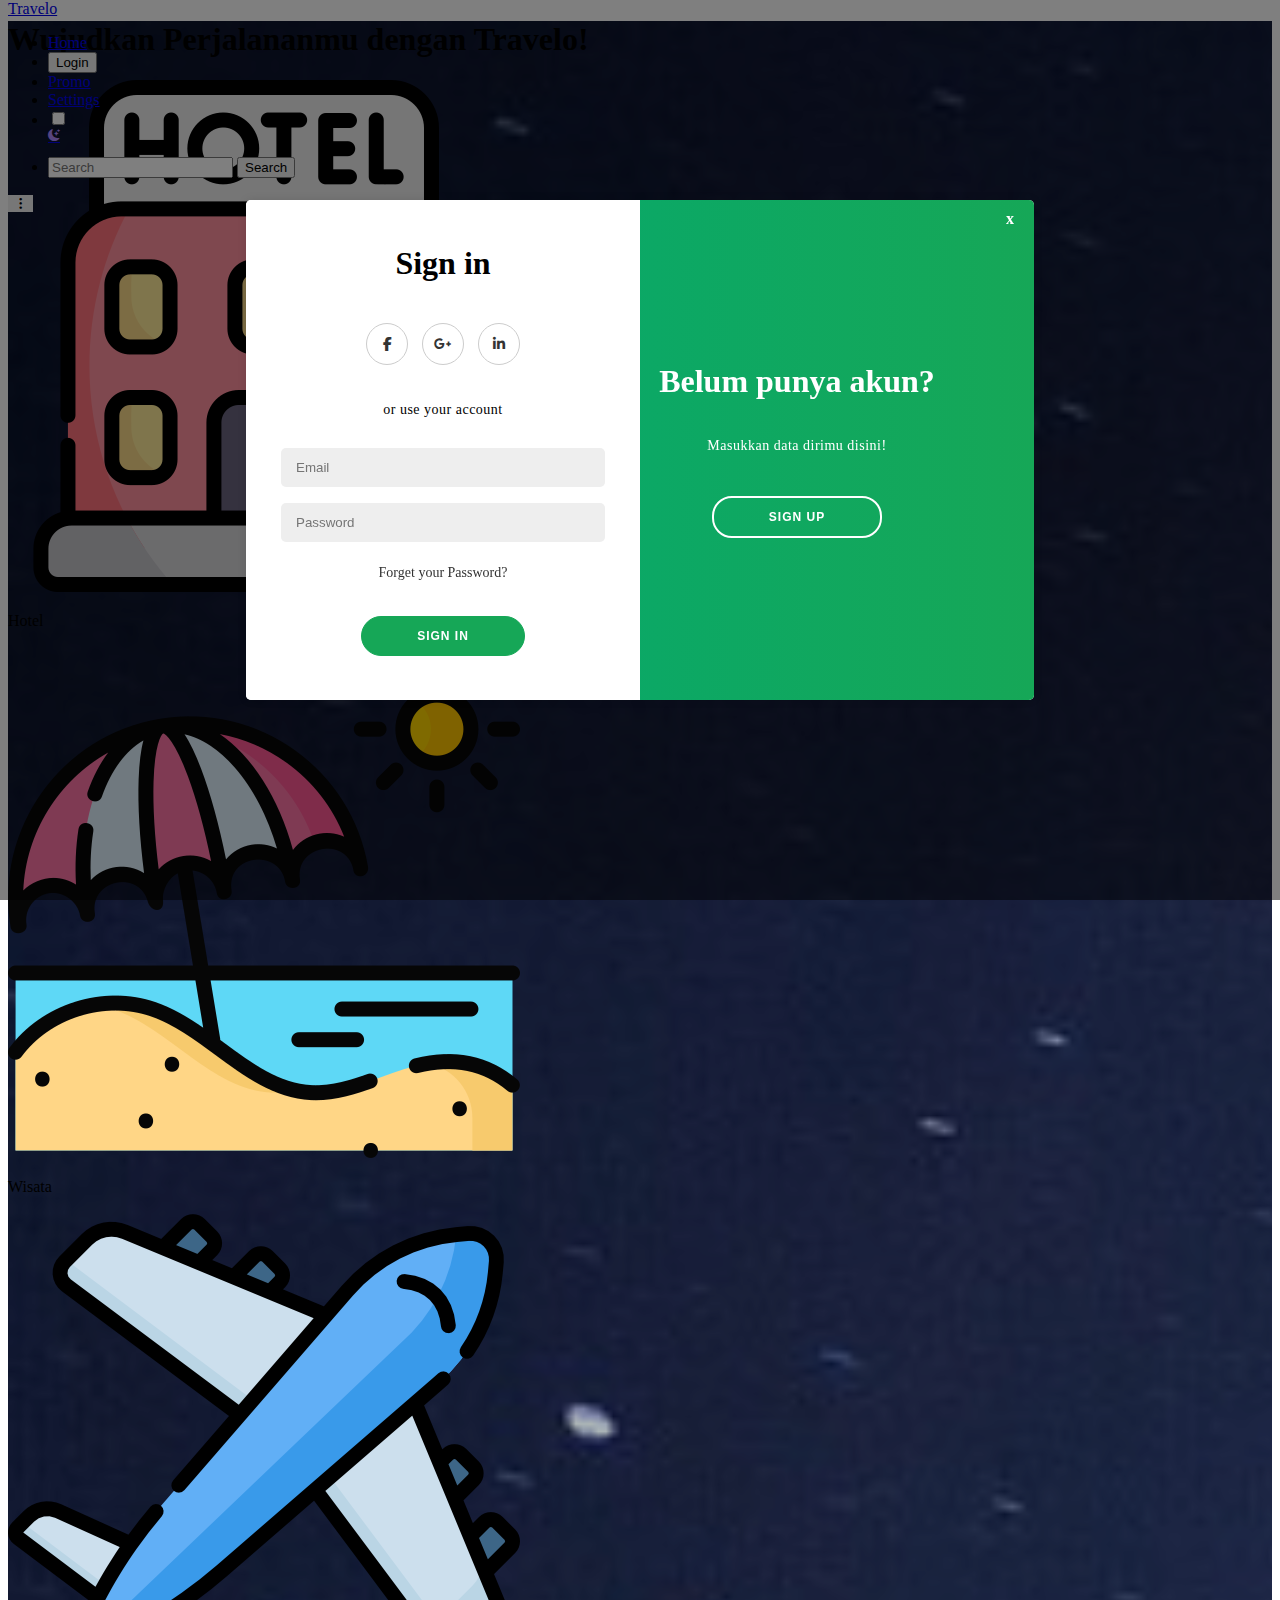
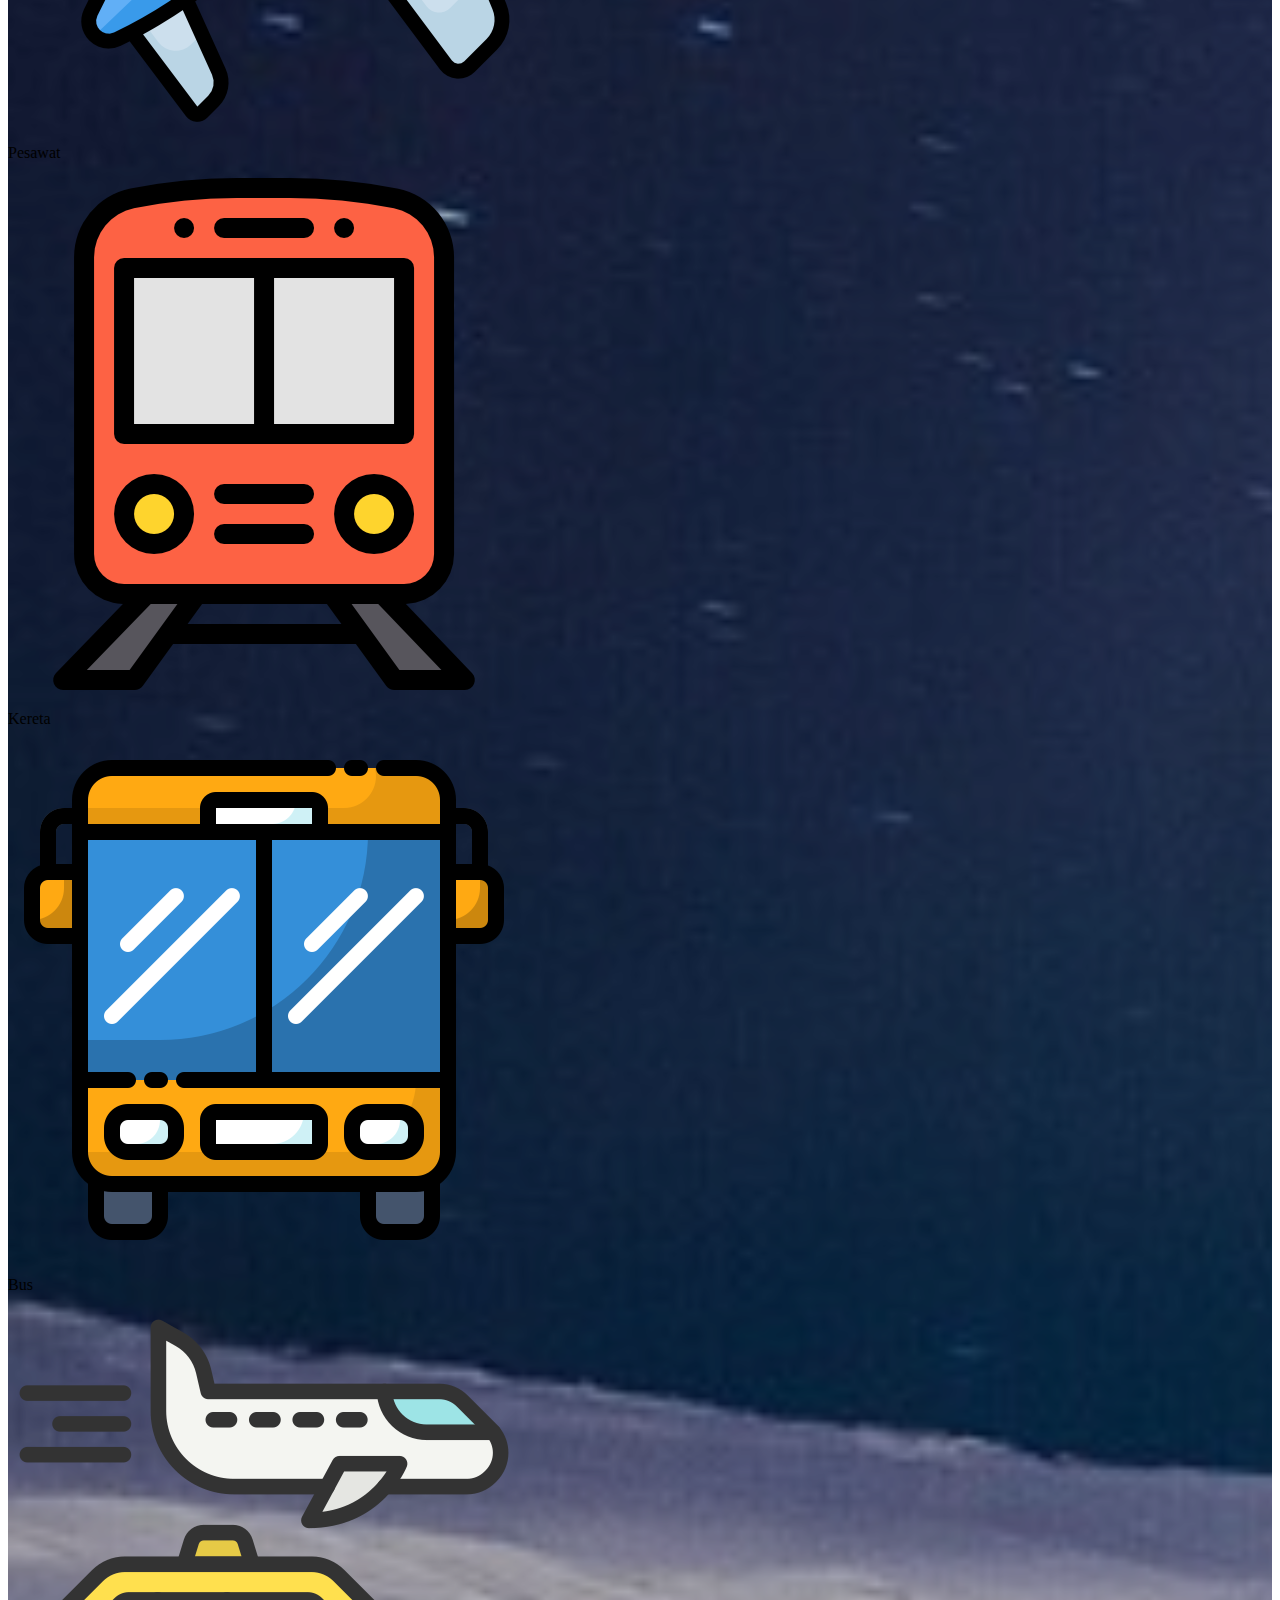
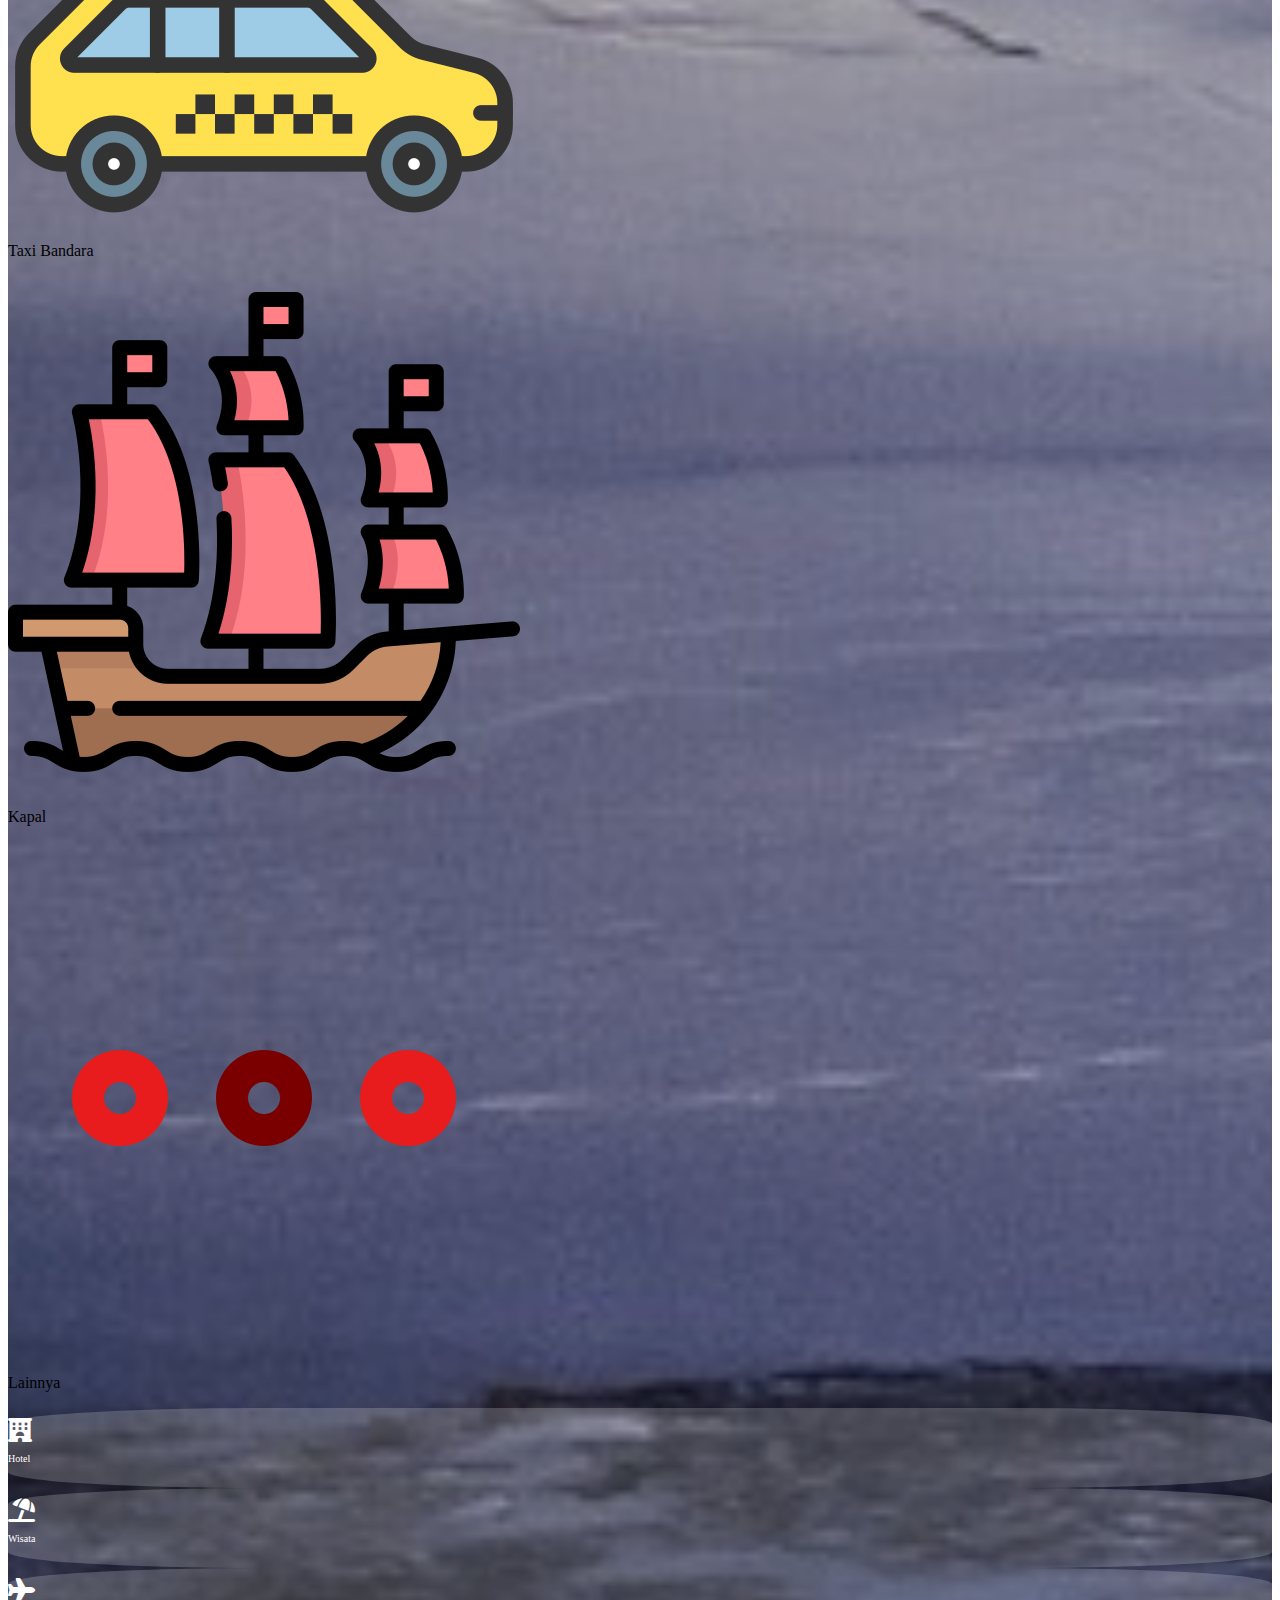
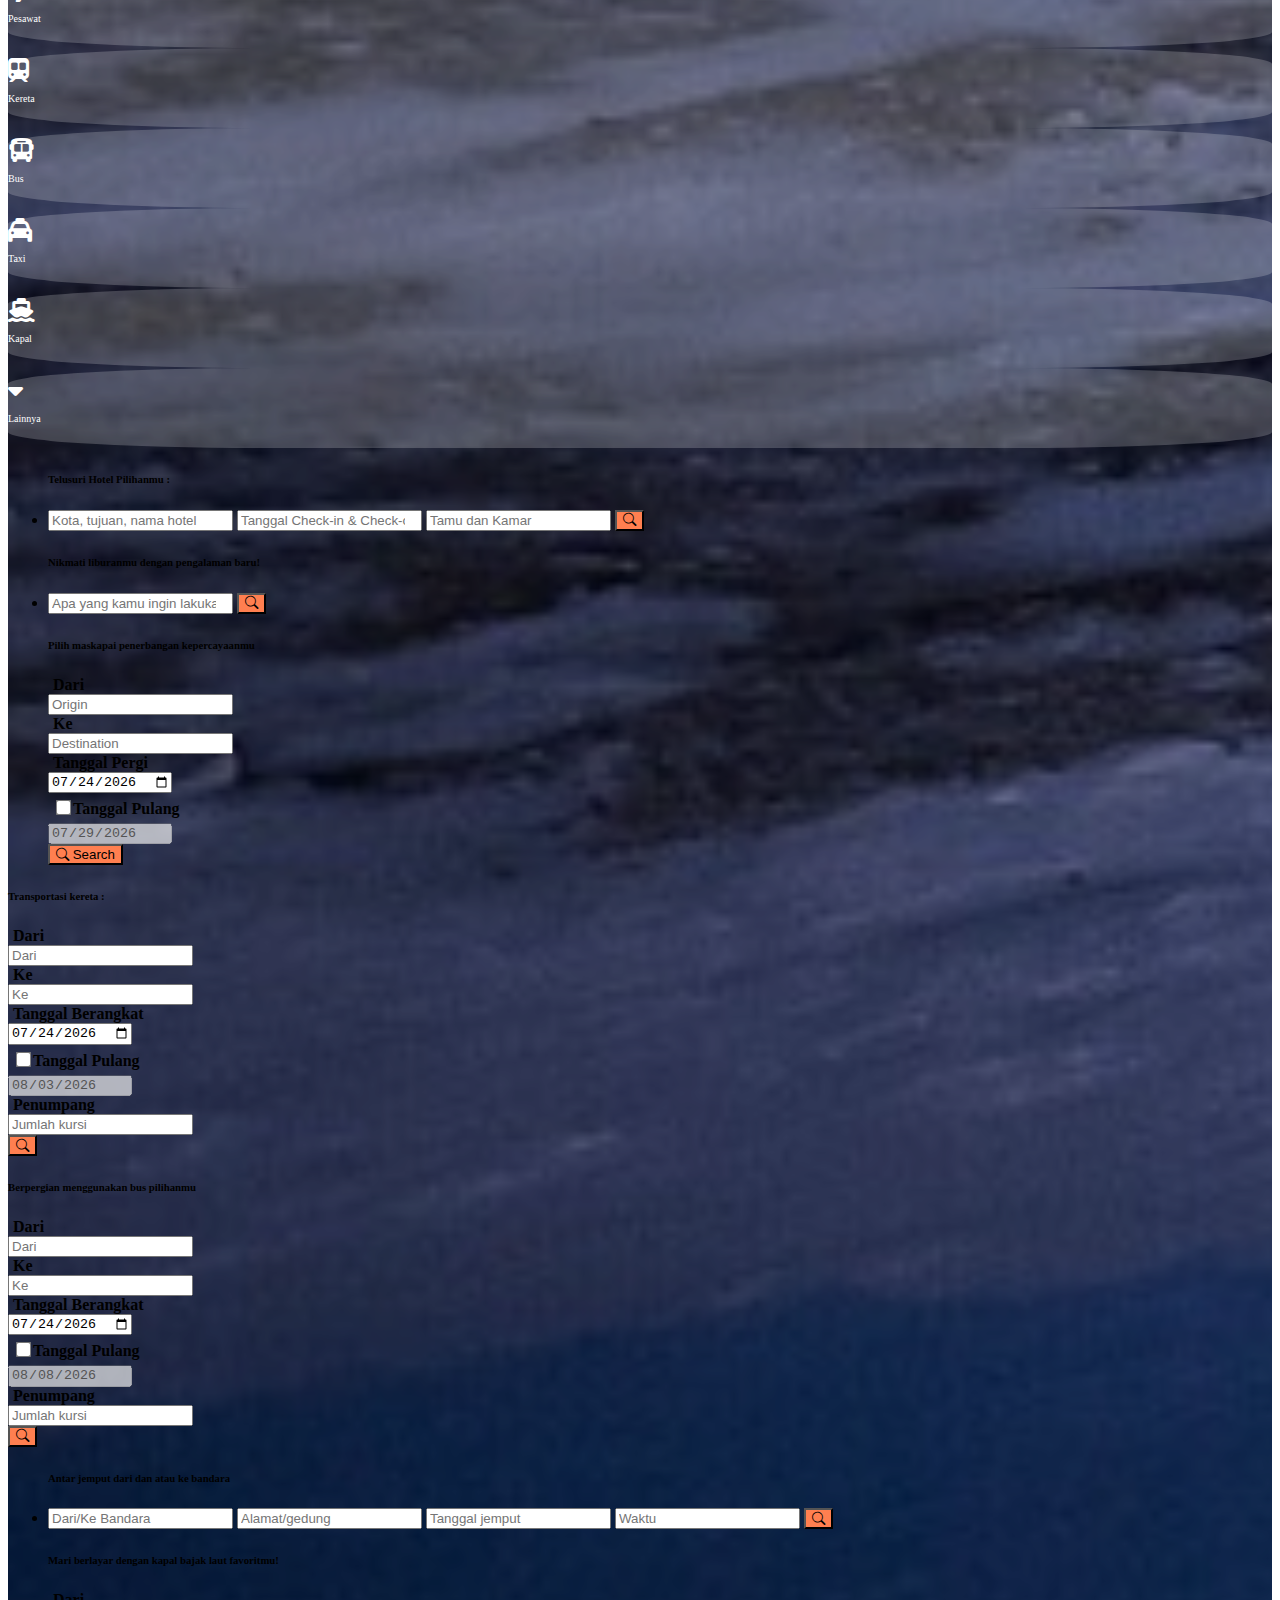
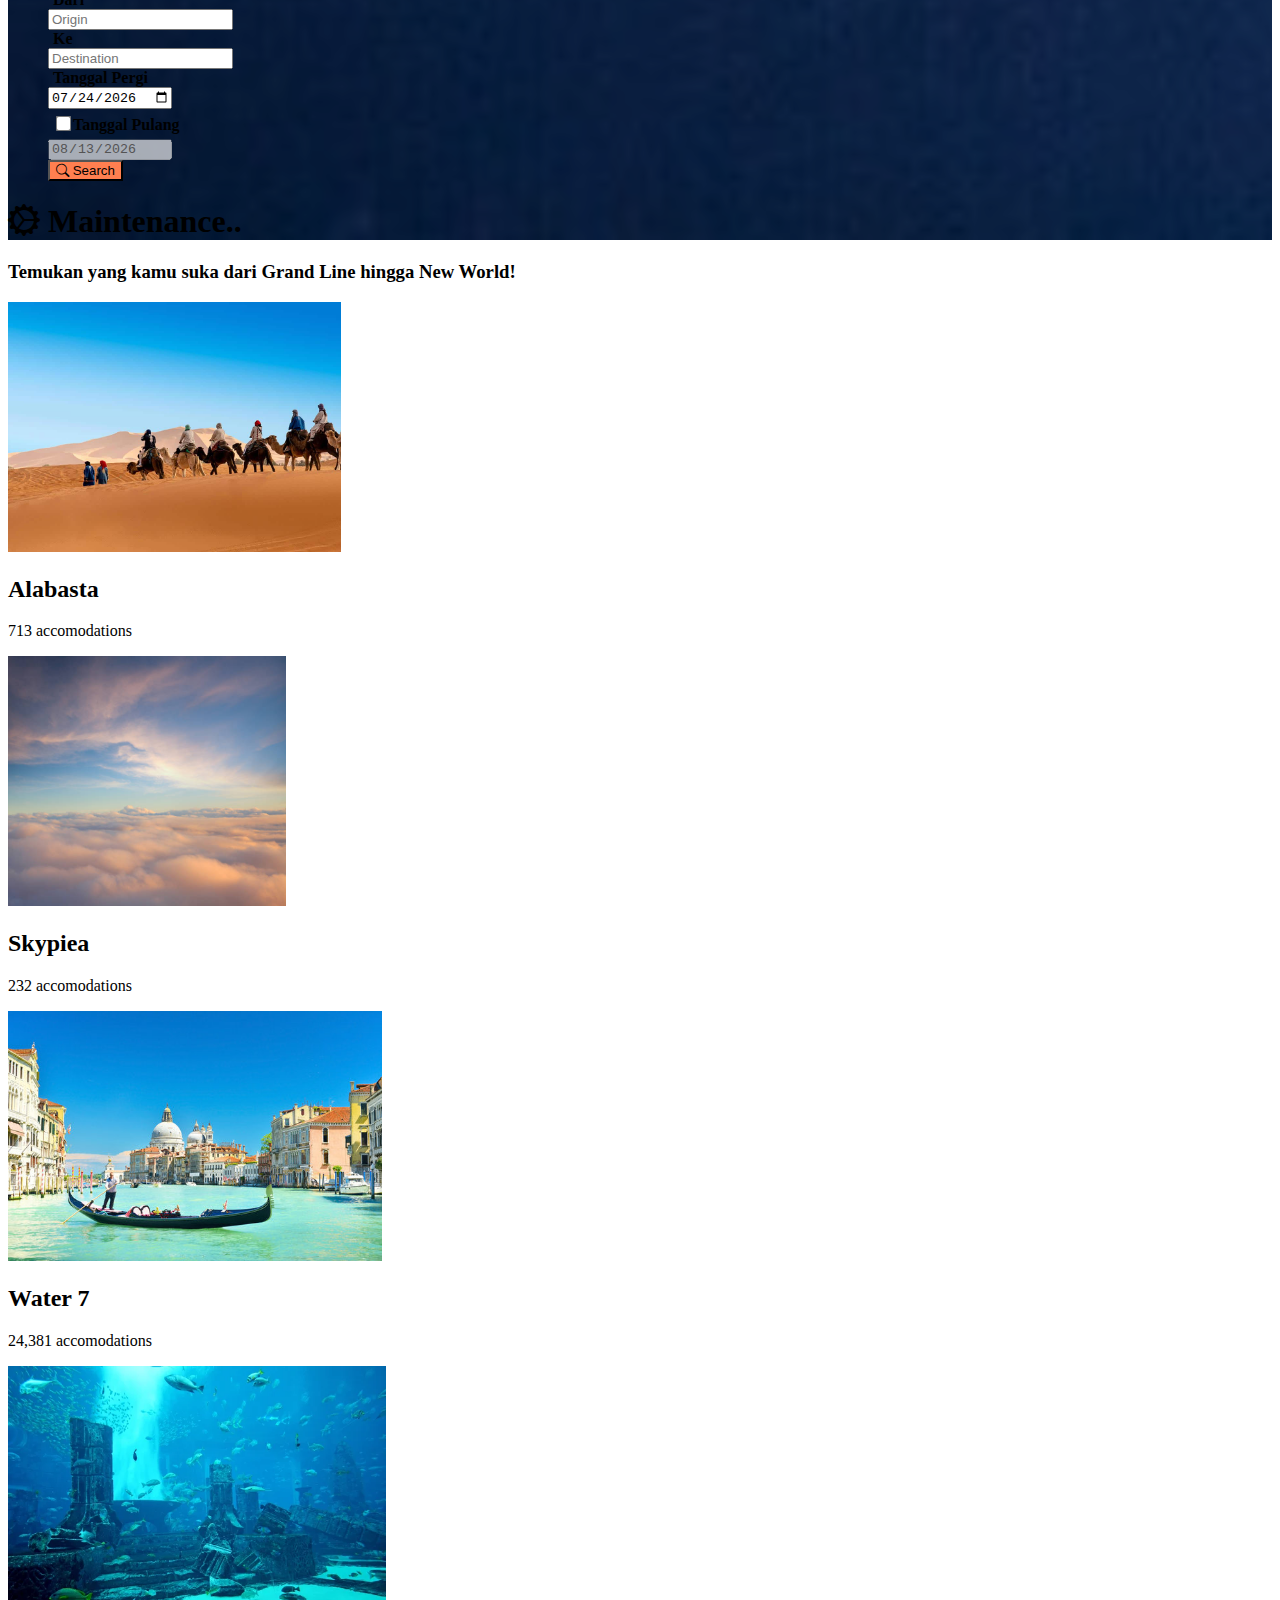
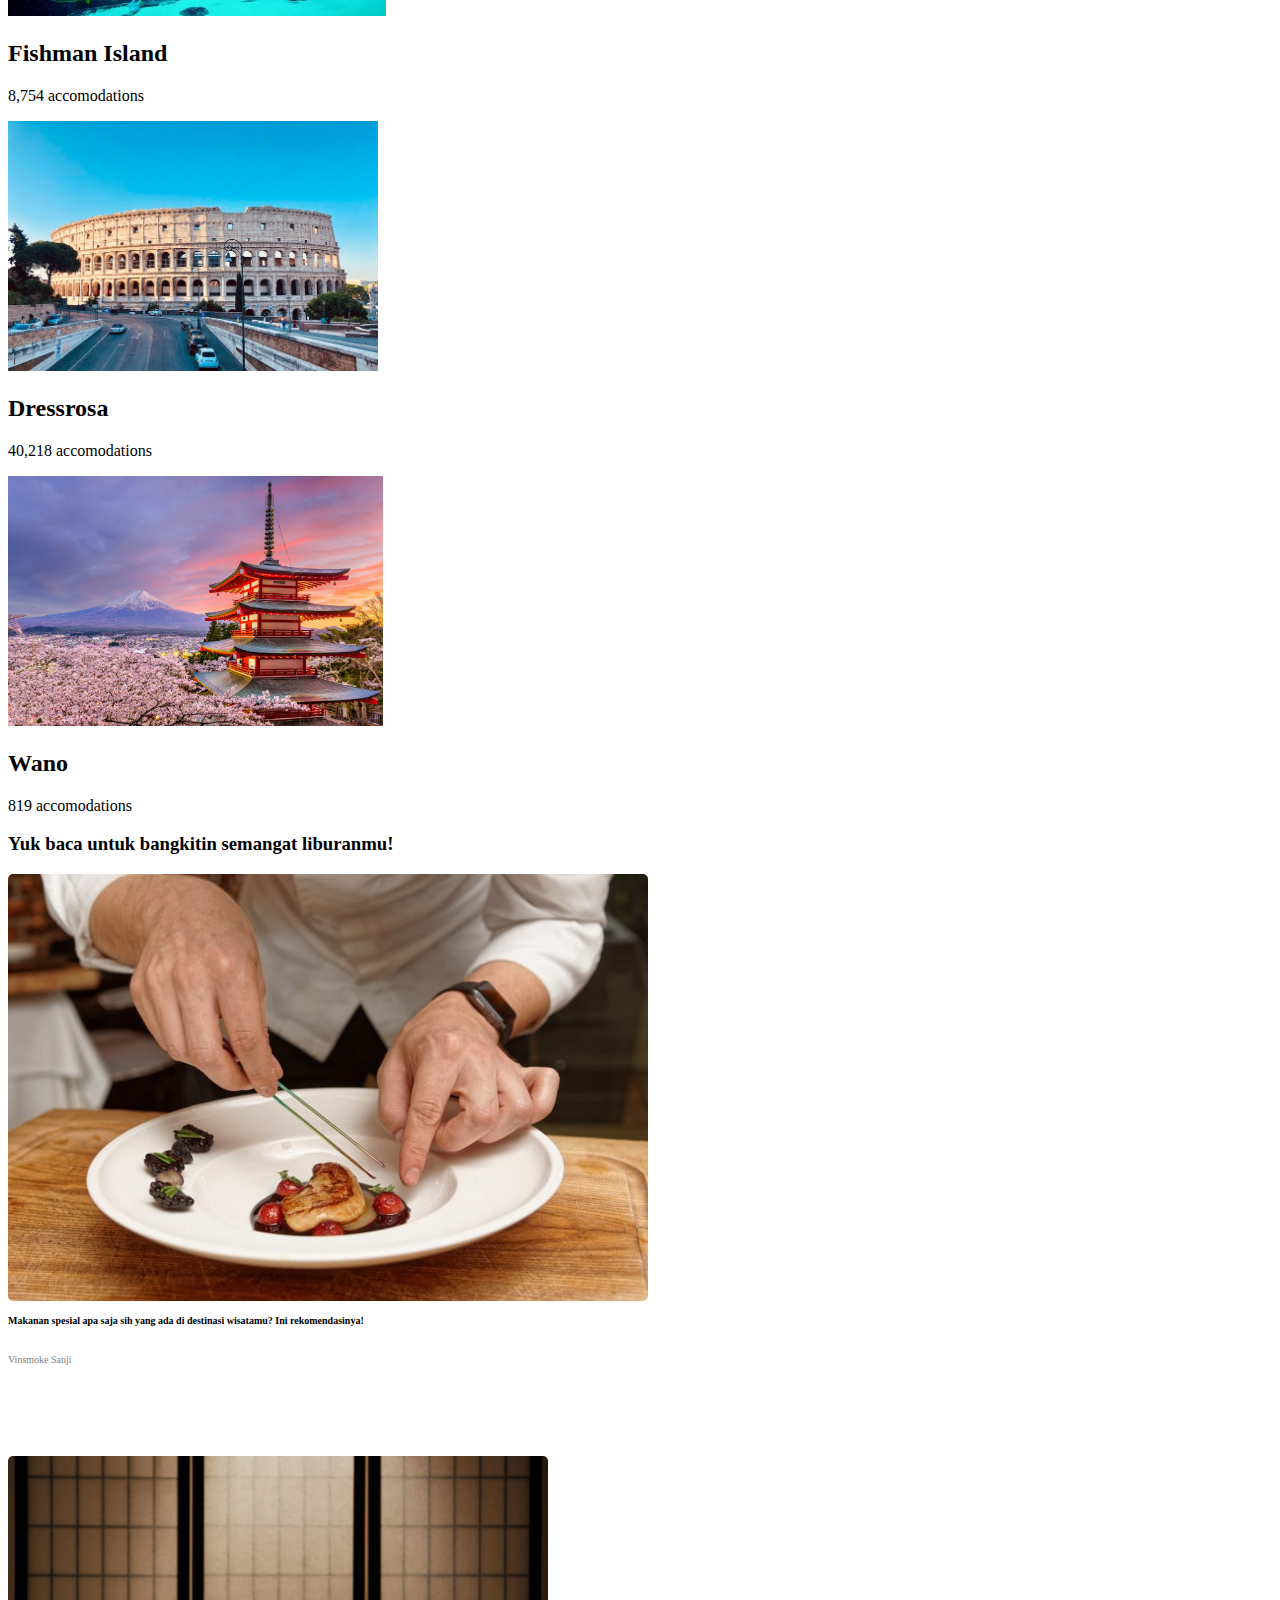
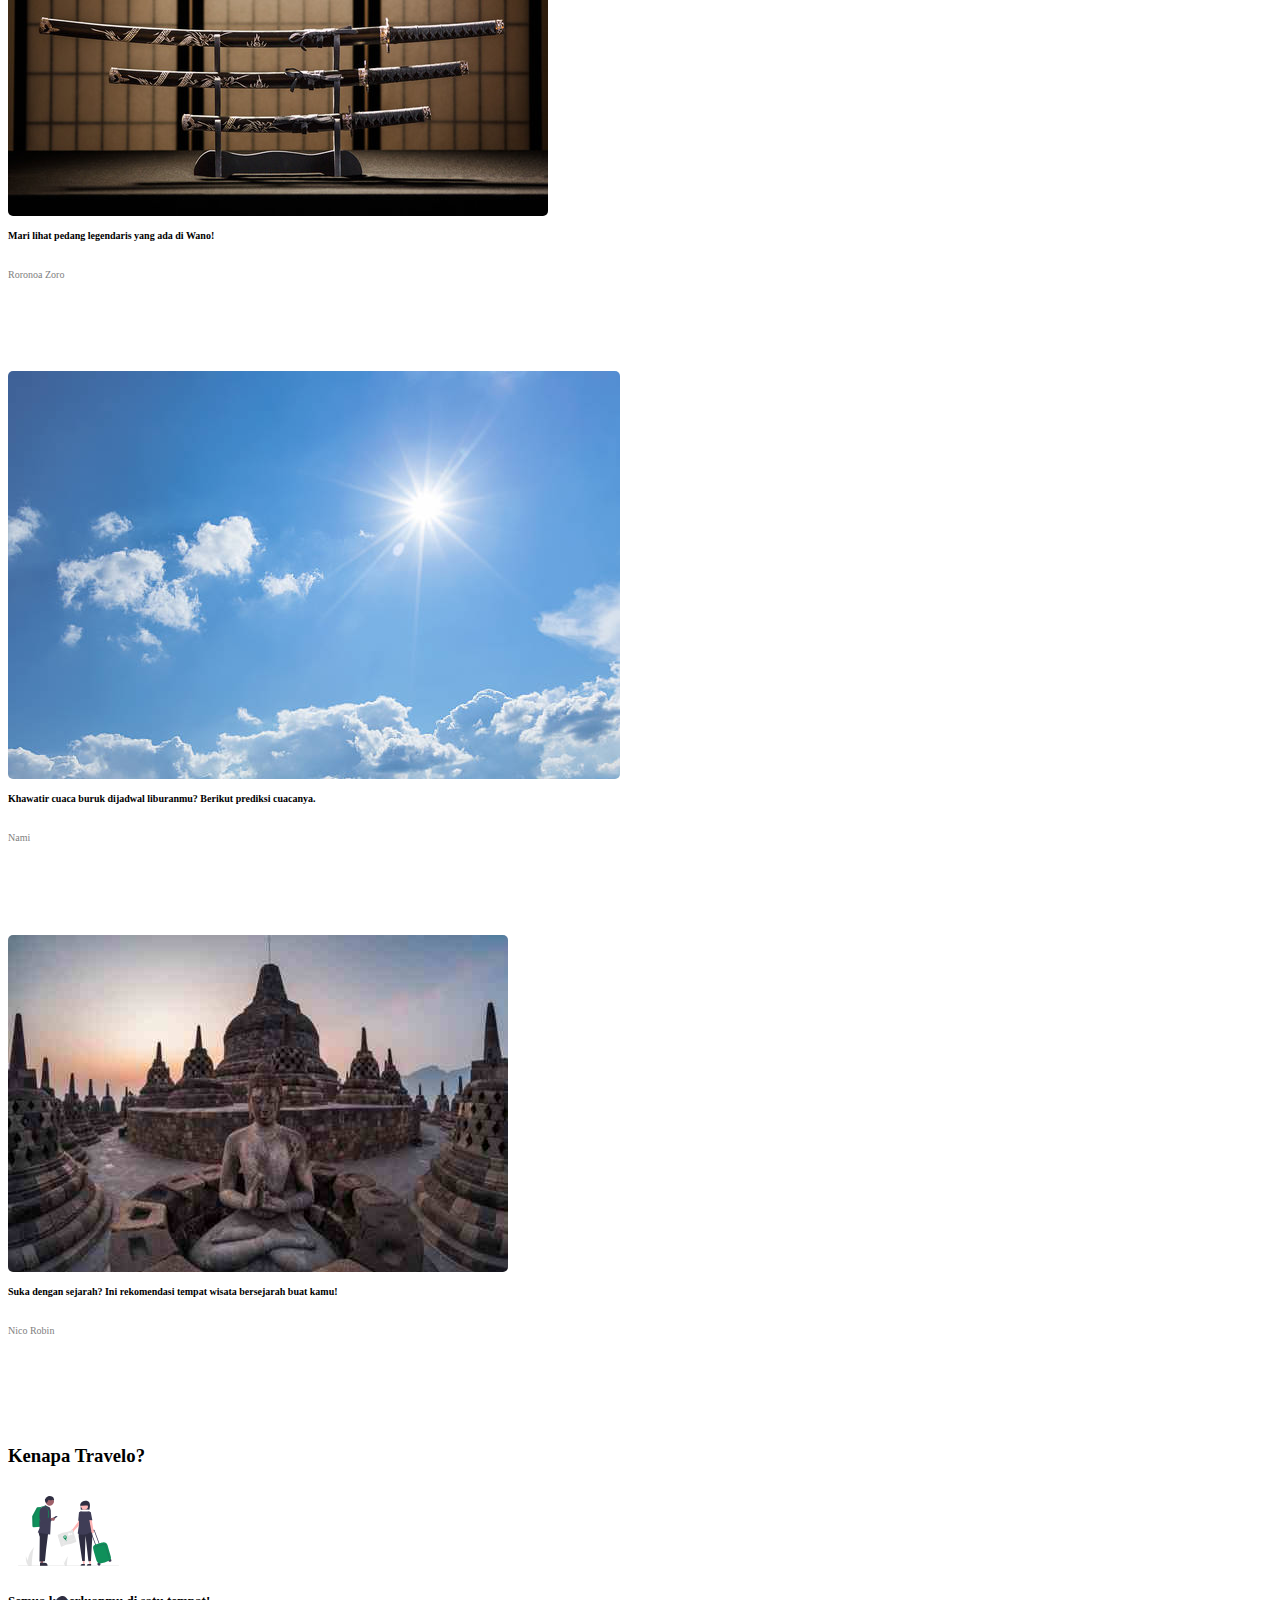
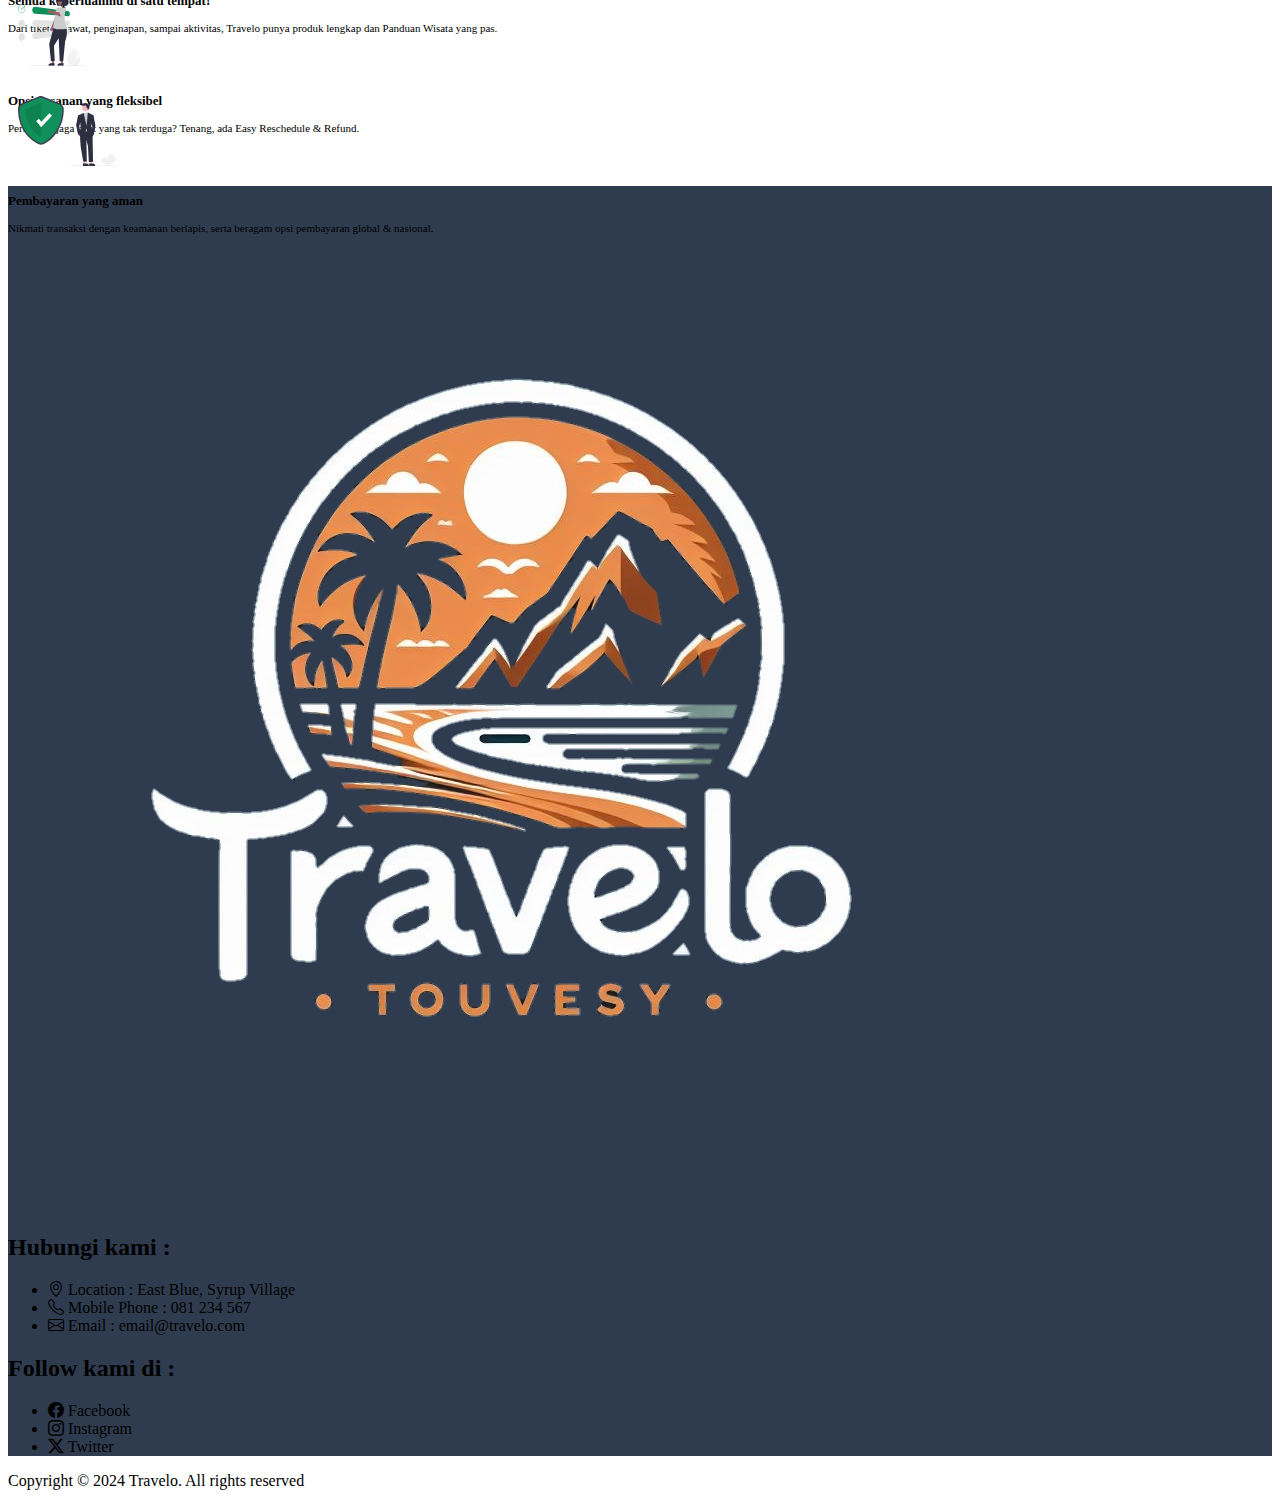
<file: index.html>
<!DOCTYPE html>
<html lang="id">
<head>
    <meta charset="UTF-8">
    <meta name="viewport" content="width=device-width, initial-scale=1.0">
    <link href="https://cdn.jsdelivr.net/npm/bootstrap@5.3.2/dist/css/bootstrap.min.css" rel="stylesheet" integrity="sha384-T3c6CoIi6uLrA9TneNEoa7RxnatzjcDSCmG1MXxSR1GAsXEV/Dwwykc2MPK8M2HN" crossorigin="anonymous">
    <link rel="stylesheet" href="https://cdn.jsdelivr.net/npm/bootstrap-icons@1.11.3/font/bootstrap-icons.min.css">
    <link rel="stylesheet" href="https://cdnjs.cloudflare.com/ajax/libs/font-awesome/6.5.1/css/all.min.css">
    <link rel="stylesheet" href="style.css">
    <title>Travelo</title>
</head>
<body>
    <!-- NAVBAR -->
    <nav id="navbar" class="navbar navbar-expand-lg">
        <div id="navbar-hero" class="container-fluid d-flex fixed-top pb-2">
          <nav class="navbar-expand-lg">
            <!-- <a class="navbar-brand d-lg-none" href="#"><i class="bi bi-bootstrap"></i></a> -->
            <a class="navbar-brand d-none d-lg-block text-light fw-bolder" href="#">Travelo</a>
          </nav>
          <div class="collapse navbar-collapse" id="navbarSupportedContent">
            <ul class="navbar-nav me-auto mb-2 mb-lg-0">
              <li class="nav-item">
                <a class="nav-link nav-isi d-lg-none fw-semibold text-light" aria-current="page" href="#">Home</a>
              </li>
              <li class="nav-item">
                <button class="nav-link nav-isi fw-semibold text-light" aria-current="page" id="loginBtn" type="button">Login</button>
              </li>
              <li class="nav-item">
                <a class="nav-link nav-isi fw-semibold text-light" href="#">Promo</a>
              </li>
              
              <li class="nav-item">
                <a class="nav-link nav-isi d-lg-none fw-semibold text-light" href="#">Settings</a>
              </li>

              <!-- DARKMODE -->
              <li class="nav-item">
                <a class="nav-link nav-isi" href="#">
                  <div class="form-check form-switch">
                    <input class="form-check-input" type="checkbox" id="switchDarkmode">
                    <label class="form-check-label" for="switchDarkmode"><i class="bi-moon-stars-fill darkMode"></i></label>
                  </div>
                </a>
              </li>
            </ul>
          </div>

          <!-- SEARCH -->
          <div>
            <ul class="nav justify-content-lg-end mt-3">
              <li class=" ">
                <form class="d-flex sticky-top" role="search">
                <input class="form-control me-2" type="search" placeholder="Search" aria-label="Search">
                <button id="nav-button" class="btn btn-success" type="submit">Search</button>
              </form>
              </li>
            </ul>
          </div>

          <!-- BUTTON TOGGLER -->
            <div>
              <button class="navbar-toggler align-it-end mt-3" type="button" data-bs-toggle="collapse" data-bs-target="#navbarSupportedContent" aria-controls="navbarSupportedContent" aria-expanded="false" aria-label="Toggle navigation">
                <span class="bi bi-three-dots-vertical text-light"></span>
              </button>
            </div>
          </div>
        </div>
      </nav>
    
    <!-- SECTION HEADER -->
    <section id="section-header">
      <div id="hero-header" class="container-fluid text-light rounded-bottom-5 pt-3"> 
        <div class="container py-5">
          <h1 class="text-center">Wujudkan Perjalananmu dengan Travelo!</h1>
    
                  <!-- SERVICES -->
                  <!-- SM Display -->
          <section class="services">
            <div class="container text-center">
              <div class="row row-cols-4 row-cols-lg-8 g-4 g-md-5 pt-3">
                <div class="col-3 col-lg-1 me-lg-auto d-lg-none">
                  <div class="card rounded-circle">
                    <img src="img/hotel.png" class="card-img-top p-3 p-md-4" alt="hotel">
                  </div>
                  <p class="card-text">Hotel</p>
                </div>

                      <div class="col-3 col-lg-1 me-lg-auto d-lg-none">
                        <div class="card rounded-circle">
                          <img src="img/vacations.png" class="card-img-top p-3 p-md-4" alt="wisata">
                        </div>
                        <p class="card-text">Wisata</p>
                      </div>
                      <div class="col-3 col-lg-1 me-lg-auto d-lg-none">
                        <div class="card rounded-circle">
                          <img src="img/plane.png" class="card-img-top p-3 p-md-4" alt="pesawat">
                        </div>
                        <p class="card-text">Pesawat</p>
                      </div>
                      <div class="col-3 col-lg-1 me-lg-auto d-lg-none">
                        <div class="card rounded-circle">
                          <img src="img/train.png" class="card-img-top p-3 p-md-4" alt="kereta">
                        </div>
                        <p class="card-text">Kereta</p>
                      </div>
                      <div class="col-3 col-lg-1 me-lg-auto d-lg-none">
                        <div class="card rounded-circle">
                          <img src="img/bus-school.png" class="card-img-top p-3 p-md-4" alt="bus">
                        </div>
                        <p class="card-text">Bus</p>
                      </div>
                      <div class="col-3 col-lg-1 me-lg-auto d-lg-none">
                        <div class="card rounded-circle">
                          <img src="img/car-airport.png" class="card-img-top p-3 p-md-4" alt="taxiBandara">
                        </div>
                        <p class="card-text">Taxi Bandara</p>
                      </div>
                      <div class="col-3 col-lg-1 me-lg-auto d-lg-none">
                        <div class="card rounded-circle">
                          <img src="img/ship.png" class="card-img-top p-3 p-md-4" alt="kapal">
                        </div>
                        <p class="card-text">Kapal</p>
                      </div>
                      <div class="col-3 col-lg-1 d-lg-none">
                        <div class="card rounded-circle">
                          <img src="img/other.png" class="card-img-top p-3 p-md-4" alt="lainnya">
                        </div>
                        <p class="card-text">Lainnya</p>
                      </div>
                    </div>
                  </div>
                </section>

                    <!-- LG Display -->
                <section class="services">
                  <div class="container text-center">
                    <div class="row row-cols-lg-8 g-lg-3 mt-lg-5">
                      <div class="col-3 col-lg-1 me-lg-auto d-none d-lg-block">
                        <div id="card-hotel" class="card card-services">
                          <i class="fa-solid fa-hotel icon-services"></i>
                          <div class="card-body d-none d-lg-block">
                            <p class="card-text text-center d-none d-lg-block">Hotel</p>
                          </div>
                        </div>
                      </div>

                          <div class="col-3 col-lg-1 me-lg-auto d-none d-lg-block">
                            <div id="card-wisata" class="card card-services">
                              <i class="fa-solid fa-umbrella-beach icon-services"></i>
                              <div class="card-body d-none d-lg-block">
                                <p class="card-text text-center p-0 d-none d-lg-block">Wisata</p>
                              </div>
                            </div>
                          </div>

                          <div class="col-3 col-lg-1 me-lg-auto d-none d-lg-block">
                            <div id="card-pesawat" class="card card-services">
                              <i class="fa-solid fa-plane icon-services"></i>
                              <div class="card-body d-none d-lg-block">
                                <p class="card-text text-center p-0 d-none d-lg-block">Pesawat</p>
                              </div>
                            </div>
                          </div>

                          <div class="col-3 col-lg-1 me-lg-auto d-none d-lg-block">
                            <div id="card-kereta" class="card card-services">
                              <i class="fa-solid fa-train-subway icon-services"></i>
                              <div class="card-body d-none d-lg-block">
                                <p class="card-text text-center p-0 d-none d-lg-block">Kereta</p>
                              </div>
                            </div>
                          </div>

                          <div class="col-3 col-lg-1 me-lg-auto d-none d-lg-block">
                            <div id="card-bus" class="card card-services">
                              <i class="fa-solid fa-bus icon-services"></i>
                              <div class="card-body d-none d-lg-block">
                                <p class="card-text text-center p-0 d-none d-lg-block">Bus</p>
                              </div>
                            </div>
                          </div>

                          <div class="col-3 col-lg-1 me-lg-auto d-none d-lg-block">
                            <div id="card-taxi" class="card card-services">
                              <i class="fa-solid fa-taxi icon-services"></i>
                              <div class="card-body d-none d-lg-block">
                                <p class="card-text text-center p-0 d-none d-lg-block">Taxi</p>
                              </div>
                            </div>
                          </div>

                          <div class="col-3 col-lg-1 me-lg-auto d-none d-lg-block">
                            <div id="card-kapal" class="card card-services">
                              <i class="fa-solid fa-ship icon-services"></i>
                              <div class="card-body d-none d-lg-block">
                                <p class="card-text text-center p-0 d-none d-lg-block">Kapal</p>
                              </div>
                            </div>
                          </div>

                          <div class="col-3 col-lg-1 d-none d-lg-block">
                            <div id="card-lainnya" class="card card-services">
                              <i class="fa-solid fa-caret-down icon-services"></i>
                              <div class="card-body d-none d-lg-block">
                                <p class="card-text text-center p-0 d-none d-lg-block">Lainnya</p>
                              </div>
                            </div>
                          </div>
                        </div>
                    </div>
                </section>
              
              <section id="section-services">
              <!--DESKRIPSI HOTEL -->
                <section id="descHotel" class="d-none d-lg-none desc-services">
                    <!-- SEARCH -->
                  <div>
                    <ul class="justify-content-center container mt-4">
                      <h6 class="pb-2">Telusuri Hotel Pilihanmu :</h6>
                      <li class="list-unstyled">
                        <!-- KOTA -->
                        <form class="d-flex sticky-top" role="search">
                        <input class="form-control rounded-end-0" type="search" placeholder="Kota, tujuan, nama hotel" aria-label="Search">
                        <!-- TANGGAL -->
                        <form class="d-flex sticky-top" role="search">
                        <input class="form-control rounded-0" type="search" placeholder="Tanggal Check-in & Check-out" aria-label="Search">
                        <!-- TAMU -->
                        <form class="d-flex sticky-top" role="search">
                        <input class="form-control rounded-0" type="search" placeholder="Tamu dan Kamar" aria-label="Search">
                        <!-- TOMBOL SEARCH -->
                        <button class="btn searchButton rounded-start-0" type="submit"><i class="bi bi-search text-light"></i></button>
                      </form>
                      </li>
                    </ul>
                  </div>
                </section>

                <!--DESKRIPSI WISATA   -->
              <section id="descWisata"  class="d-none d-lg-none desc-services">
                  <!-- SEARCH -->
                <div>
                  <ul class="justify-content-center container mt-4">
                    <h6 class="pb-2">Nikmati liburanmu dengan pengalaman baru!</h6>
                    <li class="list-unstyled">
                      <!-- TEMPAT/AKTIVITAS WISATA -->
                      <form class="d-flex sticky-top" role="search">
                      <input class="form-control rounded-end-0" type="search" placeholder="Apa yang kamu ingin lakukan di liburanmu?" aria-label="Search">
                      <!-- TOMBOL SEARCH -->
                      <button class="btn searchButton rounded-start-0" type="submit"><i class="bi bi-search text-light"></i></button>
                    </form>
                    </li>
                  </ul>
                </div>
              </section>

              <!--DESKRIPSI PESAWAT -->
              <section id="descPesawat"  class="d-none d-lg-none desc-services">
                <!-- SEARCH -->
                <div>
                  <ul class="justify-content-center container mt-4">
                    <h6>Pilih maskapai penerbangan kepercayaanmu</h6>

                    <!-- GRID -->
                    <div class="row">
                      <div class="col-6 d-flex">
                        <div class="d-block w-50">
                          <!-- DARI -->
                          <label for="A" class="headerGrid">Dari</label>
                          <form class="d-flex sticky-top" role="search">
                            <input class="form-control rounded-start-3 rounded-end-0" type="search" placeholder="Origin" aria-label="Search">
                          </form>
                        </div>

                        <!-- KE -->
                        <div class="d-block w-50">
                          <label for="B" class="headerGrid">Ke</label>
                            <form class="d-flex sticky-top" role="search">
                              <input class="form-control rounded-start-0 rounded-end-3" type="search" placeholder="Destination" aria-label="Search">
                            </form>
                        </div>
                      </div>

                      <div class="col-6 d-flex">
                        <!-- TANGGAL PERGI -->
                          <div class="d-block w-50">
                            <label for="C" class="headerGrid">Tanggal Pergi</label>
                            <form class="d-flex sticky-top" role="search">
                              <input class="form-control rounded-start-3 rounded-end-0 tanggalPergi" type="date" placeholder="3" aria-label="Search">
                            </form>
                          </div>

                        <!-- TANGGAL PULANG -->
                          <div class="d-block w-50">
                              <div class="headerGrid">
                                <input type="checkbox" class="me-2 checkboxTglPlg"><label for="D">Tanggal Pulang</label>
                              </div>
                              <form class="d-flex sticky-top" role="search">
                                <input class="form-control rounded-start-0 rounded-end-3 tanggalPulang" type="date" placeholder="Tanggal" aria-label="Search" disabled>
                              </form>
                          </div>
                        </div>
                    </div>

                        <!-- TOMBOL SEARCH -->
                    <div class="text-center mt-2">
                      <button class="btn searchButton rounded-3" type="submit">
                        <i class="bi bi-search text-light"></i>
                        <span class="text-light ps-2 fw-bold">Search</span>
                      </button>
                    </div>
                </div>
              </section>

                <!--DESKRIPSI KERETA -->
              <section id="descKereta" class="container d-none d-lg-none desc-services">
                      
                  <!-- SEARCH -->
                <div class="container ">
                    <h6 class="mt-4">Transportasi kereta :</h6>
                  <div class="d-inline-flex">

                          <!-- DARI -->
                        <div class="d-block">
                          <label for="A" class="headerGrid">Dari</label>

                          <form class="d-flex sticky-top" role="search">
                            <input class="form-control rounded-end-0" type="search" placeholder="Dari" aria-label="Search">
                          </form>
                        </div>

                          <!-- KE -->
                        <div class="d-block">
                          <label for="B" class="headerGrid">Ke</label>

                          <form class="d-flex sticky-top" role="search">
                            <input class="form-control rounded-0" type="search" placeholder="Ke" aria-label="Search">
                          </form>
                        </div>

                          <!-- TANGGAL BERANGKAT -->
                        <div class="d-block">
                          <label for="C" class="headerGrid">Tanggal Berangkat</label>

                          <form class="d-flex sticky-top" role="search">
                            <input class="form-control rounded-0 px-5 tanggalPergi" type="date" placeholder="Tanggal berangkat" aria-label="Date">
                          </form>
                        </div>

                          <!-- TANGGAL PULANG -->
                        <div class="d-block">
                          <div class="headerGrid">
                            <input type="checkbox" class="me-2 checkboxTglPlg"><label for="D">Tanggal Pulang</label>
                          </div>

                          <form class="d-flex sticky-top" role="search">
                            <input class="form-control rounded-0 px-5 tanggalPulang" type="date" placeholder="Tanggal pulang(Beta)" aria-label="Date" disabled>
                          </form>
                        </div>

                          <!-- PENUMPANG -->
                        <div class="d-block">
                          <label for="E" class="headerGrid">Penumpang</label>

                          <form class="d-flex sticky-top" role="search">
                            <input class="form-control rounded-0" type="search" placeholder="Jumlah kursi" aria-label="Search">
                          </form>
                        </div>

                            <!-- TOMBOL SEARCH -->
                        <div class="d-flex">
                          <button class="btn searchButton rounded-start-0 mt-auto" type="submit"><i class="bi bi-search text-light"></i></button>
                        </div>
                    </div>
                  </div>
              </section>

                <!--DESKRIPSI BUS -->
                <section id="descBus" class="container d-none d-lg-none desc-services">
                    
                  <!-- SEARCH -->
                <div class="container ">
                    <h6 class="mt-4">Berpergian menggunakan bus pilihanmu</h6>
                <div class="d-inline-flex">

                        <!-- DARI -->
                      <div class="d-block">
                        <label for="A" class="headerGrid">Dari</label>

                        <form class="d-flex sticky-top" role="search">
                          <input class="form-control rounded-end-0" type="search" placeholder="Dari" aria-label="Search">
                        </form>
                      </div>

                        <!-- KE -->
                      <div class="d-block">
                        <label for="B" class="headerGrid">Ke</label>

                        <form class="d-flex sticky-top" role="search">
                          <input class="form-control rounded-0" type="search" placeholder="Ke" aria-label="Search">
                        </form>
                      </div>

                        <!-- TANGGAL BERANGKAT -->
                      <div class="d-block">
                        <label for="C" class="headerGrid">Tanggal Berangkat</label>

                        <form class="d-flex sticky-top" role="search">
                          <input class="form-control rounded-0 px-5 tanggalPergi" type="date" placeholder="Tanggal berangkat" aria-label="Date">
                        </form>
                      </div>

                        <!-- TANGGAL PULANG -->
                      <div class="d-block">
                        <div class="headerGrid">
                          <input type="checkbox" class="me-2 checkboxTglPlg"><label for="D">Tanggal Pulang</label>
                        </div>

                        <form class="d-flex sticky-top" role="search">
                          <input class="form-control rounded-0 px-5 tanggalPulang" type="date" placeholder="Tanggal pulang(Beta)" aria-label="Date" disabled>
                        </form>
                      </div>

                        <!-- PENUMPANG -->
                      <div class="d-block">
                        <label for="E" class="headerGrid">Penumpang</label>

                        <form class="d-flex sticky-top" role="search">
                          <input class="form-control rounded-0" type="search" placeholder="Jumlah kursi" aria-label="Search">
                        </form>
                      </div>

                          <!-- TOMBOL SEARCH -->
                      <div class="d-flex">
                        <button class="btn searchButton rounded-start-0 mt-auto" type="submit"><i class="bi bi-search text-light"></i></button>
                      </div>
                  </div>
                </div>
              </section>

            <!--DESKRIPSI TAXIBANDARA -->
              <section id="descTaxiBandara" class="d-none d-lg-none desc-services">
                  <!-- SEARCH -->
                <div>
                  <ul class="justify-content-center container mt-4">
                    <h6 class="pb-2">Antar jemput dari dan atau ke bandara</h6>
                    <li class="list-unstyled">
                      <!-- DARI/KE -->
                      <form class="d-flex sticky-top" role="search">
                      <input class="form-control rounded-end-0" type="search" placeholder="Dari/Ke Bandara" aria-label="Search">
                      <!-- ALAMAT -->
                      <form class="d-flex sticky-top" role="search">
                      <input class="form-control rounded-0" type="search" placeholder="Alamat/gedung" aria-label="Search">
                      <!-- TANGGAL JEMPUT -->
                      <form class="d-flex sticky-top" role="search">
                      <input class="form-control rounded-0" type="search" placeholder="Tanggal jemput" aria-label="Search">
                      <!-- WAKTU -->
                      <form class="d-flex sticky-top" role="search">
                      <input class="form-control rounded-0" type="search" placeholder="Waktu" aria-label="Search">
                      <!-- TOMBOL SEARCH -->
                      <button class="btn searchButton rounded-start-0" type="submit"><i class="bi bi-search text-light"></i></button>
                    </form>
                    </li>
                  </ul>
                </div>
              </section>
 
              <!--DESKRIPSI KAPAL -->
              <section id="descKapal"  class="d-none d-lg-none desc-services">
                <!-- SEARCH -->
              <div>
                <ul class="justify-content-center container mt-4">
                  <h6>Mari berlayar dengan kapal bajak laut favoritmu!</h6>

                  <!-- GRID -->
                  <div class="row">
                    <div class="col-6 d-flex">
                      <div class="d-block w-50">
                        <!-- DARI -->
                        <label for="A" class="headerGrid">Dari</label>
                        <form class="d-flex sticky-top" role="search">
                          <input class="form-control rounded-start-3 rounded-end-0" type="search" placeholder="Origin" aria-label="Search">
                        </form>
                      </div>

                      <!-- KE -->
                      <div class="d-block w-50">
                        <label for="B" class="headerGrid">Ke</label>
                          <form class="d-flex sticky-top" role="search">
                            <input class="form-control rounded-start-0 rounded-end-3" type="search" placeholder="Destination" aria-label="Search">
                          </form>
                      </div>
                    </div>

                    <div class="col-6 d-flex">
                      <!-- TANGGAL PERGI -->
                        <div class="d-block w-50">
                          <label for="C" class="headerGrid">Tanggal Pergi</label>
                          <form class="d-flex sticky-top" role="search">
                            <input class="form-control rounded-start-3 rounded-end-0 tanggalPergi" type="date" placeholder="3" aria-label="Search">
                          </form>
                        </div>

                      <!-- TANGGAL PULANG -->
                        <div class="d-block w-50">
                            <div class="headerGrid">
                              <input type="checkbox" class="me-2 checkboxTglPlg"><label for="D">Tanggal Pulang</label>
                            </div>
                            <form class="d-flex sticky-top" role="search">
                              <input class="form-control rounded-start-0 rounded-end-3 tanggalPulang" type="date" placeholder="Tanggal" aria-label="Search" disabled>
                            </form>
                        </div>
                      </div>
                  </div>

                      <!-- TOMBOL SEARCH -->
                  <div class="text-center mt-3">
                    <button class="btn searchButton rounded-3" type="submit">
                      <i class="bi bi-search text-light"></i>
                      <span class="text-light ps-2 fw-bold">Search</span>
                    </button>
                  </div>
                </div>
              </section>

              <!--DESKRIPSI LAINNYA -->
            <section id="descLainnya" class="d-none d-lg-none desc-services">
              <!-- SEARCH -->
            <div class="d-flex justify-content-center mt-5">
                <h1><i class="bi bi-gear-wide-connected"></i> Maintenance..</h1>
          </section>
        </section>
      </section>
           
            
    



<!-- SECTION 1 -->

  <!-- MOST DESTINATION -->
<section id="section-mostDestination" class="d-none d-lg-block">
  <div class="container-fluid">
    <div class="container">
      <h3 class="pt-5">Temukan yang kamu suka dari Grand Line hingga New World!</h3>
    <div class="py-3">
        <div class="row g-3">
          <div class="col-4 destinasi">
            <div class="card">
              <img src="img/destinasi/alabasta.jpg" alt="">
              <div class="card-img-overlay text-light">
                <h2 class="">Alabasta</h2>
                <p>713 accomodations</p>
              </div>
            </div>
          </div>
          <div class="col-4 destinasi">
            <div class="card">
              <img src="img/destinasi/skypiea.jpg" alt="">
              <div class="card-img-overlay text-light">
                <h2 class="">Skypiea</h2>
                <p>232 accomodations</p>
              </div>
            </div>
          </div>
          <div class="col-4 destinasi">
            <div class="card">
              <img src="img/destinasi/water7.jpg" alt="">
              <div class="card-img-overlay text-light">
                <h2 class="">Water 7</h2>
                <p>24,381 accomodations</p>
              </div>
            </div>
          </div>
          <div class="col-4 destinasi">
            <div class="card">
              <img src="img/destinasi/fm.jpg" alt="">
              <div class="card-img-overlay text-light">
                <h2 class="">Fishman Island</h2>
                <p>8,754 accomodations</p>
              </div>
            </div>
          </div>
          <div class="col-4 destinasi">
            <div class="card">
              <img src="img/destinasi/dressrosa.jpg" alt="">
              <div class="card-img-overlay text-light">
                <h2 class="">Dressrosa</h2>
                <p>40,218 accomodations</p>
              </div>
            </div>
          </div>
          <div class="col-4 destinasi">
            <div class="card">
              <img src="img/destinasi/wano.jpg" alt="">
              <div class="card-img-overlay text-light">
                <h2 class="">Wano</h2>
                <p>819 accomodations</p>
              </div>
            </div>
          </div>
        </section>  

          <!-- ARTICLE -->
<section id="section-artikel" class="d-none d-lg-block">
  <div class="container">
      <!-- class h3 hapus (?) -->
    <h3 class="pt-5 mt-2">Yuk baca untuk bangkitin semangat liburanmu!</h3>
    <div class="py-3">
        <div class="row g-3">
          <div class="col-3 artikel">
            <div class="card artikelCard">
              <img src="img/artikel/artikel-makan.jpg" class="card-img-top" alt="...">
              <div class="card-body artikelText">
                <p class="card-text"><strong>Makanan spesial apa saja sih yang ada di destinasi wisatamu? Ini rekomendasinya!</strong></p>
                <p id="penulis">Vinsmoke Sanji</p>
              </div>
            </div>
          </div>
          <div class="col-3 artikel">
            <div class="card artikelCard">
              <img src="img/artikel/artikel-zoro.jpg" class="card-img-top" alt="...">
              <div class="card-body artikelText">
                <p class="card-text"><strong>Mari lihat pedang legendaris yang ada di Wano!</strong></p>
                <p id="penulis">Roronoa Zoro</p>
              </div>
            </div>
          </div>
          <div class="col-3 artikel">
            <div class="card artikelCard">
              <img src="img/artikel/artikel-cuaca.jpg" class="card-img-top" alt="...">
              <div class="card-body artikelText">
                <p class="card-text"><strong>Khawatir cuaca buruk dijadwal liburanmu? Berikut prediksi cuacanya.</strong></p>
                <p id="penulis">Nami</p>
              </div>
            </div>
          </div>
          <div class="col-3 artikel">
            <div class="card artikelCard">
              <img src="img/artikel/artikel-sejarah.jpg" class="card-img-top" alt="...">
              <div class="card-body artikelText">
                <p class="card-text"><strong>Suka dengan sejarah? Ini rekomendasi tempat wisata bersejarah buat kamu!</strong></p>
                <p id="penulis">Nico Robin</p>
              </div>
            </div>
          </div>
    </section> 

        <!-- WHY TRAVELO? -->
<section id="section-why">
  <div class="container">
    <h3>Kenapa Travelo?</h3>
    <div class="row py-3 d-block d-lg-flex g-3">
      <div class="col-md">
        <div class="card">
          <div class="row wt">                   
              <div class="col-4 p-3">
              <img src="img/whytravelo/kebutuhan.svg" class="img-fluid " alt="kebutuhan">
            </div>
            <div class="col-7 text-justify paragrafWhy">
              <p class="titleWhy card-title"><strong>Semua keperluanmu di satu tempat!</strong></p>
              <p class="textWhy card-text">Dari tiket pesawat, penginapan, sampai aktivitas, Travelo punya produk lengkap dan Panduan Wisata  yang pas.</p>
            </div>
          </div>
        </div>
      </div>
          <div class="col-md">
            <div class="card">
              <div class="row wt d-flex">                   
                <div class="col-4 p-3">
                    <img src="img/whytravelo/opsi.svg" class="img-fluid " alt="opsi">
                </div>
                <div class="col-7 text-justify p-2 paragrafWhy">
                  <p class="titleWhy card-title"><strong>Opsi pesanan yang fleksibel</strong></p>
                  <p class="textWhy card-text">Perlu jaga-jaga buat yang tak terduga? Tenang, ada Easy Reschedule  &  Refund.</p>
                </div>
            </div>
            </div>
          </div>
          <div class="col-md">
            <div class="card">
              <div class="row wt text-wrap">                   
                <div class="col-4 p-3">
                    <img src="img/whytravelo/secure.svg" class="img-fluid " alt="keamanan">
                </div>
                <div class="col-7 text-justify paragrafWhy">
                  <p class="titleWhy card-title"><strong>Pembayaran yang aman</strong></p>
                  <p class="textWhy card-text">Nikmati transaksi dengan keamanan berlapis, serta beragam opsi pembayaran global & nasional.</p>
                </div>
            </div>
            </div>
          </div>
        </div>
      </div>
    </section>

    <!-- SECTION KONTAK -->
    <section id="section-kontak">
      <div class="container-fluid text-light p-5 mt-2 kontak">
          <div class="container">
              <div class="row g-0 align-items-center"> 
                <div class="col-4 d-none d-lg-block p-3">
                  <img src="img/logo.png" class="img-fluid " alt="logo">
                </div>

                <!-- KONTAK -->

                <div class="col-md col-8 text-justify p-3">
                  <h2>Hubungi kami :</h2>
                  <ul class="list-group list-group-flush" lead>
                    <li class="list-group-item listKontak text-light">
                      <i class="bi bi-geo-alt pe-2"></i>
                      <span class="fw-bold">Location :</span>
                      East Blue, Syrup Village
                    </li>
                    <li class="list-group-item listKontak text-light">
                      <i class="bi bi-telephone pe-2"></i>
                      <span class="fw-bold">Mobile Phone :</span>
                      081 234 567
                    </li>
                    <li class="list-group-item listKontak text-light">
                      <i class="bi bi-envelope pe-2"></i>
                      <span class="fw-bold">Email :</span>
                      email@travelo.com
                    </li>
                  </ul>
                </div>           

                <!--  SOSMED-->
                
                <div class="col-md col-8 text-justify p-3">
                  <h2>Follow kami di :</h2>
                  <ul class="list-group list-group-flush" lead>
                    <li class="list-group-item listKontak text-light fb">
                      <i class="bi bi-facebook pe-2 fb-icon"></i>
                      <span>Facebook</span>
                    </li>
                    <li class="list-group-item listKontak text-light ig">
                      <i class="bi bi-instagram pe-2 ig-icon"></i>
                      <span>Instagram</span>
                    </li>
                    <li class="list-group-item listKontak text-light twitter">
                      <i class="bi bi-twitter-x pe-2 twitter-icon"></i>
                      <span>Twitter</span>
                    </li>
                  </ul>
                </div>                  
              </div>
          </div>                
      </div>
    </section>

<!-- FOOTER -->
<footer class="p-2 bg-dark text-light text-center">
  <div class="container">
    <p>Copyright &copy; 2024 Travelo. All rights reserved</p>
  </div>

</footer>

<!-- FORM LOGIN/REGIS -->
<div id="overlay" class="d-lg-none"></div>
<div class="loginContainer d-lg-none" id="main">
  <div class="sign-up">
    <form action="#" class="formRegLog p-5 pos-relative">
      <label class="closeBtn" for="close" style="position: absolute;top: 10px;right: 20px; font-weight: bold;">x</label>
      <h1 class="mt-3" style="font-size:xx-large;">Create Account</h1>
      <div class="social-container">
        <a href="#" class="social aLogin"><i class="fab fa-facebook-f"></i></a>
        <a href="#" class="social aLogin"><i class="fab fa-google-plus-g"></i></a>
        <a href="#" class="social aLogin"><i class="fab fa-linkedin-in"></i></a>
      </div>
      <p class="pLogin">or use your email for registration</p>
      <input type="text" name="txt" placeholder="Name" required="" class="inputLogin">
      <input type="email" name="email" placeholder="Email" required="" class="inputLogin">
      <input type="password" name="pswd" placeholder="Password" required="" class="inputLogin">
      <button class="buttonLogin">Sign Up</button>
    </form>
  </div>
  <div class="sign-in">
    <form action="#" class="formRegLog">
      <h1 class="m-0" style="font-size:xx-large;">Sign in</h1>
      <div class="social-container">
        <a href="#" class="social aLogin"><i class="fab fa-facebook-f"></i></a>
        <a href="#" class="social aLogin"><i class="fab fa-google-plus-g"></i></a>
        <a href="#" class="social aLogin"><i class="fab fa-linkedin-in"></i></a>
      </div>
      <p class="pLogin">or use your account</p>
      <input type="email" name="email" placeholder="Email" required="" class="inputLogin">
      <input type="password" name="pswd" placeholder="Password" required="" class="inputLogin">
      <a href="#" class="aLogin">Forget your Password?</a>
      <button class="buttonLogin">Sign In</button>
    </form>
  </div>
  <div class="overlay-container">
    <div class="overlay">
      <div class="overlay-left">
        <h1>Selamat datang di Travelo!</h1>
        <p class="pLogin">Masuk untuk mulai menjelajahi tujuan wisata impianmu!</p>
        <button id="signIn" class="buttonLogin">Sign In</button>
      </div>
      <div class="overlay-right pos-relative">
        <label class="closeBtn" for="close" style="position: absolute;top: 10px;right: 20px; font-weight: bold;">x</label>
        <h1>Belum punya akun?</h1>
        <p class="pLogin">Masukkan data dirimu disini!</p>
        <button id="signUp" class="buttonLogin">Sign Up</button>
      </div>
    </div>
  </div>
</div>





      

      


      <script src="https://cdn.jsdelivr.net/npm/@popperjs/core@2.11.8/dist/umd/popper.min.js" integrity="sha384-I7E8VVD/ismYTF4hNIPjVp/Zjvgyol6VFvRkX/vR+Vc4jQkC+hVqc2pM8ODewa9r" crossorigin="anonymous"></script>
      <script src="https://cdn.jsdelivr.net/npm/bootstrap@5.3.2/dist/js/bootstrap.min.js" integrity="sha384-BBtl+eGJRgqQAUMxJ7pMwbEyER4l1g+O15P+16Ep7Q9Q+zqX6gSbd85u4mG4QzX+" crossorigin="anonymous"></script>
      <script src="script.js"></script>
</body>
</html>
</file>
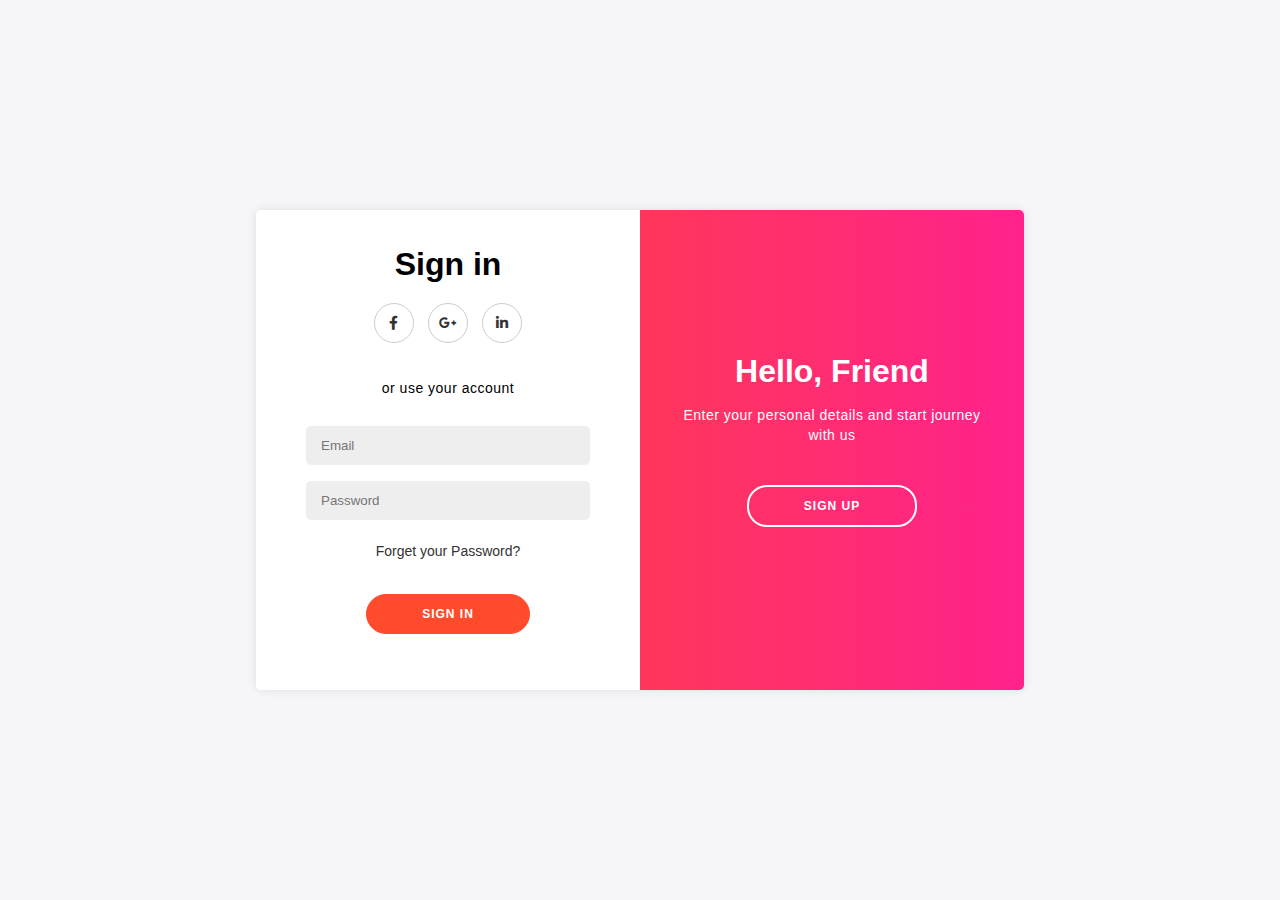
<file: Sliding Login Form.html>
<!DOCTYPE html>
<html>
<head>
	<title>Sliding Login Form</title>
	<link rel="stylesheet" type="text/css" href="style.css">
	<link rel="stylesheet" type="text/css" href="https://cdnjs.cloudflare.com/ajax/libs/font-awesome/5.14.0/css/all.min.css">
</head>
<style>
	@import url('https://fonts.googleapis.com/css?family=Montserrat:400,800');
*{
	box-sizing: border-box;
}
body{
	align-items: center;
	display: flex;
	justify-content:center;
	flex-direction: column;
	background: #f6f5f7;
	font-family: 'monserrat', sans-serif;
	min-height: 100%;
	margin: 10%;
}
.container{
	position: relative;
	width: 768px;
	max-width: 100%;
	min-height: 480px;
	background: #fff;
	border-radius: 10px;
	overflow: hidden;
	box-shadow: 0 14px 28px rgba(0,0,0,0.25),
				0 10px 10px rgba(0,0,0,0.22)
}
.sign-up, .sign-in{
	position: absolute;
	top: 0;
	left: 0;
	height: 100%;
	transition: all 0.6s ease-in-out;
}
.sign-up{
	width: 50%;
	opacity: 0;
	z-index: 1
}
.sign-in{
	width: 50%;
	z-index: 2;
}
form{
	background: #fff;
	display: flex;
	align-items: center;
	justify-content: center;
	flex-direction: column;
	padding: 0 50px;
	height: 100%;
	text-align: center;
}
h1{
	font-weight: bold;
	margin: 0;
}
p{
	font-size: 14px;
	font-weight: 100;
	line-height: 20px;
	letter-spacing: 0.5px;
	margin: 15px 0 20px;
}
input{
	background: #eee;
	padding: 12px 15px;
	margin: 8px 15px;
	width: 100%;
	border-radius: 5px;
	border: none;
	outline: none;
}
a{
	color: #333;
	font-size: 14px;
	text-decoration: none;
	margin: 15px 0;
}
button{
	color: #fff;
	background: #ff4b2b;
	font-size: 12px;
	font-weight: bold;
	padding: 12px 55px;
	margin: 20px;
	border-radius: 20px;
	border: 1px solid #ff4b2b;
	outline: none;
	letter-spacing: 1px;
	text-transform: uppercase;
	transition: transform 80ms ease-in;
	cursor: pointer;
}
button:active{
	transform: scale(0.90);
}
#signIn, #signUp{
	background-color: transparent;
	border: 2px solid #fff;
}
.container.right-panel-active .sign-in{
	transform: translateX(100%);
}
.container.right-panel-active .sign-up{
	transform: translateX(100%);
	opacity: 1;
	z-index: 5;
	animation: show 0.6s;
}
@keyframes show{
	0%, 49.99%{
		opacity: 0;
		z-index: 1;
	}
	50%, 100%{
		opacity: 1;
		z-index: 5;
	}
}
.overlay-container{
	position: absolute;
	top: 0;
	left: 50%;
	width: 50%;
	height: 100%;
	overflow: hidden;
	transition: transform 0.6s ease-in-out;
	z-index: 100;
}
.container.right-panel-active .overlay-container{
	transform: translateX(-100%);
}
.overlay{
	position: relative;
	color: #fff;
	background: #ff416c;
	left: -100%;
	height: 100%;
	width: 200%;
	background: linear-gradient(to right, #ff4b28, #ff228c);
	transform: translateX(0);
	transition: transform 0.6s ease-in-out;
}
.container.right-panel-active .overlay{
	transform: translateX(50%);
}
.overlay-left, .overlay-right{
	position: absolute;
	display: flex;
	align-items: center;
	justify-content: center;
	flex-direction: column;
	padding: 0 40px;
	text-align: center;
	top: 0;
	height: 100%;
	width: 50%;
	transform: translateX(0);
	transition: transform 0.6s ease-in-out;
}
.overlay-left{
	transform: translateX(-20%);
}
.overlay-right{
	right: 0;
	transform: translateX(0);
}
.container.right-panel-active .overlay-left{
	transform: translateX(0);
}
.container.right-panel-active .overlay-right{
	transform: translateX(20%);
}
.social-container{
	margin: 20px 0;
}
.social-container a{
	height: 40px;
	width: 40px;
	margin: 0 5px;
	display: inline-flex;
	justify-content: center;
	align-items: center;
	border: 1px solid #ccc;
	border-radius: 50%;
}
</style>
<body>
	<div class="container" id="main">
		<div class="sign-up">
			<form action="#">
				<h1>Create Account</h1>
				<div class="social-container">
					<a href="#" class="social"><i class="fab fa-facebook-f"></i></a>
					<a href="#" class="social"><i class="fab fa-google-plus-g"></i></a>
					<a href="#" class="social"><i class="fab fa-linkedin-in"></i></a>
				</div>
				<p>or use your email for registration</p>
				<input type="text" name="txt" placeholder="Name" required="">
				<input type="email" name="email" placeholder="Email" required="">
				<input type="password" name="pswd" placeholder="Password" required="">
				<button>Sign Up</button>
			</form>
		</div>
		<div class="sign-in">
			<form action="#">
				<h1>Sign in</h1>
				<div class="social-container">
					<a href="#" class="social"><i class="fab fa-facebook-f"></i></a>
					<a href="#" class="social"><i class="fab fa-google-plus-g"></i></a>
					<a href="#" class="social"><i class="fab fa-linkedin-in"></i></a>
				</div>
				<p>or use your account</p>
				<input type="email" name="email" placeholder="Email" required="">
				<input type="password" name="pswd" placeholder="Password" required="">
				<a href="#">Forget your Password?</a>
				<button>Sign In</button>
			</form>
		</div>
		<div class="overlay-container">
			<div class="overlay">
				<div class="overlay-left">
					<h1>Wellcome Back!</h1>
					<p>To keep connected with us please login with your personal info</p>
					<button id="signIn">Sign In</button>
				</div>
				<div class="overlay-right">
					<h1>Hello, Friend</h1>
					<p>Enter your personal details and start journey with us</p>
					<button id="signUp">Sign Up</button>
				</div>
			</div>
		</div>
	</div>
	<script type="text/javascript">
		const signUpButton = document.getElementById('signUp');
		const signInButton = document.getElementById('signIn');
		const main = document.getElementById('main');

		signUpButton.addEventListener('click', () => {
			main.classList.add("right-panel-active");
		});
		signInButton.addEventListener('click', () => {
			main.classList.remove("right-panel-active");
		});
	</script>
</body>
</html>
</file>
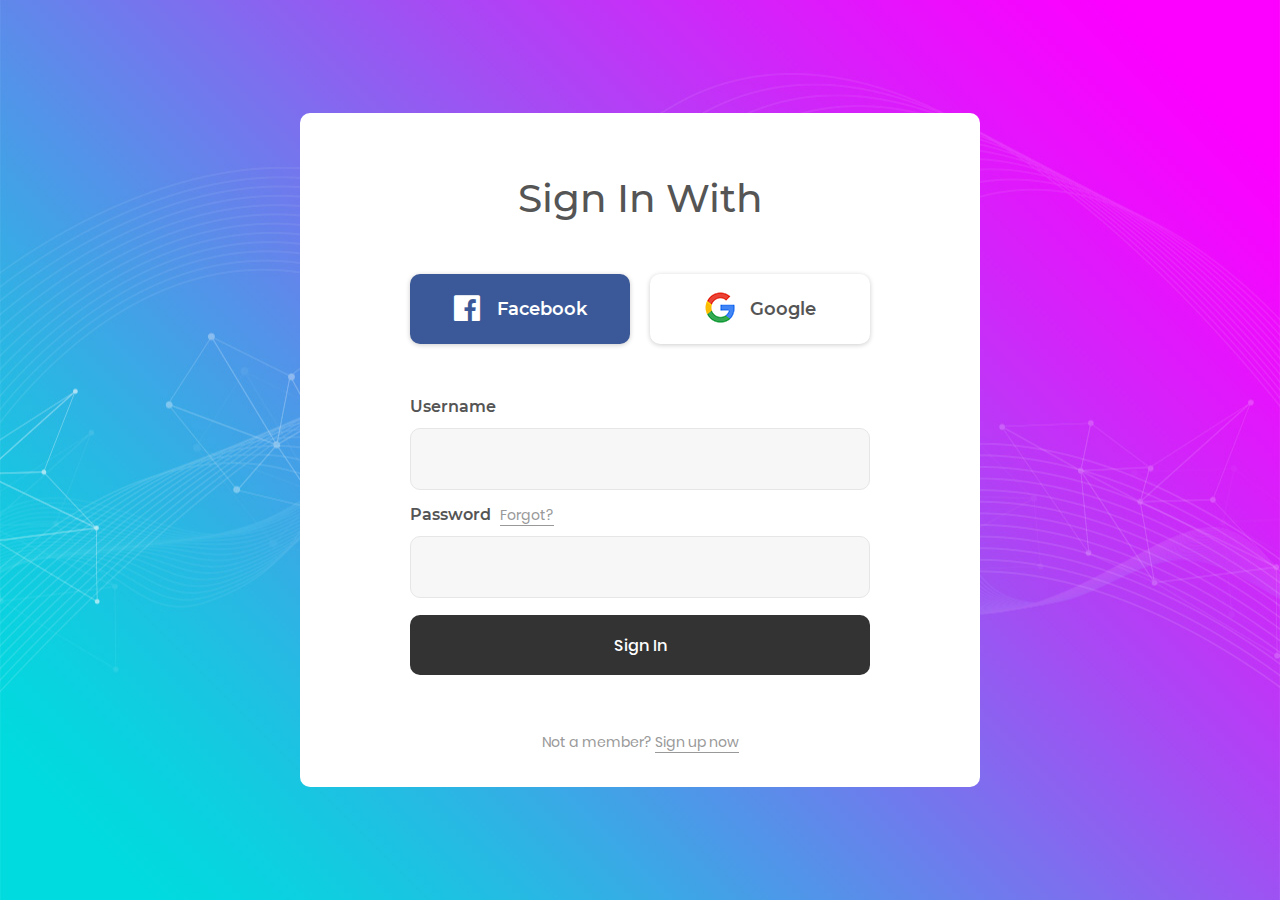
<file: Login_v5/login.html>
<!DOCTYPE html>
<html lang="en">
<head>
	<title>Login V5</title>
	<meta charset="UTF-8">
	<meta name="viewport" content="width=device-width, initial-scale=1">
<!--===============================================================================================-->	
	<link rel="icon" type="image/png" href="images/icons/favicon.ico"/>
<!--===============================================================================================-->
	<link rel="stylesheet" type="text/css" href="vendor/bootstrap/css/bootstrap.min.css">
<!--===============================================================================================-->
	<link rel="stylesheet" type="text/css" href="fonts/font-awesome-4.7.0/css/font-awesome.min.css">
<!--===============================================================================================-->
	<link rel="stylesheet" type="text/css" href="fonts/Linearicons-Free-v1.0.0/icon-font.min.css">
<!--===============================================================================================-->
	<link rel="stylesheet" type="text/css" href="vendor/animate/animate.css">
<!--===============================================================================================-->	
	<link rel="stylesheet" type="text/css" href="vendor/css-hamburgers/hamburgers.min.css">
<!--===============================================================================================-->
	<link rel="stylesheet" type="text/css" href="vendor/animsition/css/animsition.min.css">
<!--===============================================================================================-->
	<link rel="stylesheet" type="text/css" href="vendor/select2/select2.min.css">
<!--===============================================================================================-->	
	<link rel="stylesheet" type="text/css" href="vendor/daterangepicker/daterangepicker.css">
<!--===============================================================================================-->
	<link rel="stylesheet" type="text/css" href="css/util.css">
	<link rel="stylesheet" type="text/css" href="css/main.css">
<!--===============================================================================================-->
</head>
<body>
	
	<div class="limiter">
		<div class="container-login100" style="background-image: url('images/bg-01.jpg');">
			<div class="wrap-login100 p-l-110 p-r-110 p-t-62 p-b-33">
				<form class="login100-form validate-form flex-sb flex-w">
					<span class="login100-form-title p-b-53">
						Sign In With
					</span>

					<a href="#" class="btn-face m-b-20">
						<i class="fa fa-facebook-official"></i>
						Facebook
					</a>

					<a href="#" class="btn-google m-b-20">
						<img src="images/icons/icon-google.png" alt="GOOGLE">
						Google
					</a>
					
					<div class="p-t-31 p-b-9">
						<span class="txt1">
							Username
						</span>
					</div>
					<div class="wrap-input100 validate-input" data-validate = "Username is required">
						<input class="input100" type="text" name="username" >
						<span class="focus-input100"></span>
					</div>
					
					<div class="p-t-13 p-b-9">
						<span class="txt1">
							Password
						</span>

						<a href="#" class="txt2 bo1 m-l-5">
							Forgot?
						</a>
					</div>
					<div class="wrap-input100 validate-input" data-validate = "Password is required">
						<input class="input100" type="password" name="pass" >
						<span class="focus-input100"></span>
					</div>

					<div class="container-login100-form-btn m-t-17">
						<button class="login100-form-btn">
							Sign In
						</button>
					</div>

					<div class="w-full text-center p-t-55">
						<span class="txt2">
							Not a member?
						</span>

						<a href="#" class="txt2 bo1">
							Sign up now
						</a>
					</div>
				</form>
			</div>
		</div>
	</div>
	

	<div id="dropDownSelect1"></div>
	
<!--===============================================================================================-->
	<script src="vendor/jquery/jquery-3.2.1.min.js"></script>
<!--===============================================================================================-->
	<script src="vendor/animsition/js/animsition.min.js"></script>
<!--===============================================================================================-->
	<script src="vendor/bootstrap/js/popper.js"></script>
	<script src="vendor/bootstrap/js/bootstrap.min.js"></script>
<!--===============================================================================================-->
	<script src="vendor/select2/select2.min.js"></script>
<!--===============================================================================================-->
	<script src="vendor/daterangepicker/moment.min.js"></script>
	<script src="vendor/daterangepicker/daterangepicker.js"></script>
<!--===============================================================================================-->
	<script src="vendor/countdowntime/countdowntime.js"></script>
<!--===============================================================================================-->
	<script src="js/main.js"></script>

</body>
</html>
</file>
<file: style.css>
/* body{
  background-color: rgb(27, 24, 28);
} */
/* SECTION HEADER */
#hero-header{

  background-image: url(img/bg5.jpg);
  background-color: rgb(182, 182, 182);
  background-size: cover;
  background-repeat: no-repeat;
  background-blend-mode: multiply;

}

/* NAVIGASI */
#navbar{
  position: absolute;
  display: block;
  margin: 0 auto;
  padding: 0;
  width: 100%;
  height: 60px;
  top: 0;
  z-index: 9500;
}
/* #navbar-hero{
  background-color:aliceblue;
} */

.nav-font:hover{
  color: cornflowerblue;
}

.navbar-toggler{
  border: none;
}

.form-switch:hover{
  cursor: pointer;
}

/* CARDS SERVICES*/
.card:hover{
  cursor: pointer;
}

.card-services{
  background-color: rgba(255, 255, 255,0.2);
  color: white;
  height: 80px;
  border-radius: 20%;
}

.icon-services{
  font-size: 150%;
  padding-top: 10px;
}

.active{
  background-color: rgba(255, 255, 255, 0.886);
  color: rgb(30, 114, 76);
}

.card-services:hover{
  background-color: rgba(255, 255, 255,0.5);
  color: rgb(255, 255, 255);
  cursor: pointer;
}

/* CARDS ARTIKELs */
.col{
  max-width: 100px;
  min-width: 50px;
}
  
.card-body p{
  font-size:x-small;
  min-height: 29px;
}

.destinasi img{
  height: 250px;
}


/* ARTIKEL */
#penulis{
  color: grey;
}

.artikelCard {
  height: 85%;
  padding-bottom: 5%;
}
  
.artikel img{
  border-radius: 5px;
}
 .artikelText{
  box-sizing: content-box;
  font-size: 12px;
 }

 /* WHY TRAVELO */
.wt{
  height: 100px;
  box-sizing: border-box;
} 

.wt img{
 padding: 10px;
 height: 70px;
 object-fit: contain;
}

.textWhy{
  font-size: 11px;
 
}

.titleWhy{
  font-size: small;

}

.kontak, .listKontak{
  background-color: rgb(47, 60, 79);
}

/* NAVBAR COLLLAPSE */

/* .navbar-collapse {
  position: fixed;
  top: 50px;
  left: 0;
  padding-left: 15px;
  padding-right: 15px;
  padding-bottom: 15px;
}

.navbar-collapse.collapsing {
  left: -75%;
  transition: height 0s ease;
}

.navbar-collapse.show {
  left: 0;
  transition: left 300ms ease-in-out;
}

.navbar-toggler.collapsed~.navbar-collapse {
  transition: left 500ms ease-in-out;
} */



/* SEARCH BUTTON */

.searchButton{
  background-color:coral;
}
.searchButton:hover{
  background-color:chocolate;
}

/* .searchButtonSm{
  height: 405px;
  margin-bottom: 0%;
} */


/* HEADER GRID (Dari,Ke,Tanggal) */
.headerGrid{
  font-weight:bold;
  padding: 5px;
}

.headerGrid input[type=checkbox] {
  transform: scale(1.2); /* Ubah angka ini sesuai kebutuhan */
}


.darkMode{
  font-size: 12px;
  display: flex;
  color:#af8aff;
}
.lightMode{
  font-size: 15px;
  display: flex;
  color:#f9e9b1;
}
/* XXX */
/* .containerA{
  width: 20px;
} */


/* SOSMED */
.fb:hover{
  .fb-icon{
    color: rgb(40, 140, 255);
  }
  cursor: pointer;
  text-decoration: underline;
}

.ig:hover{
  .ig-icon{
    background: -webkit-linear-gradient(rgb(154, 10, 226), rgb(216, 102, 2));
    background-clip: text;
    -webkit-text-fill-color: transparent;
  }
  cursor: pointer;
  text-decoration: underline;
}

.twitter:hover{
  .twitter-icon{
    color: black;
  }
  cursor: pointer;
  text-decoration: underline;
}



/* FORM LOGIN/REGIS */
#overlay {
  position: fixed;
  top: 0;
  left: 0;
  width: 100%;
  height: 100%;
  background-color: rgba(0, 0, 0, 0.5);
  z-index: 9501;
}

#main {
  transition: transform 0.3s ease-in-out;
  background-color: white;
  padding: 20px;
  border-radius: 5px;
  box-shadow: 0px 0px 10px 0px rgba(0,0,0,0.1);
  display: block;
  margin-bottom: 10px;
  padding: 10px;
  position: absolute;
  z-index: 9502;
  top: 50%;
  left: 50%;
  transform: translate(-50%, -50%);
}

.slide-up {
  transform: translate(-50%, -100%);
}

  /* 1. Desain Form Login */
 
    .logininput {
      display: block;
      width: 100%;
      margin-bottom: 10px;
      padding: 10px;
  }

  .loginbutton {
      padding: 10px 20px;
      background-color: #007BFF;
      color: white;
      border: none;
      border-radius: 5px;
  }
  .loginbutton:hover {
    padding: 10px 20px;
    background-color: #004896;
    color: white;
    border: none;
    border-radius: 5px;
  }

  /* xxxxx */

  @import url('https://fonts.googleapis.com/css?family=Montserrat:400,800');

  /* *{
	box-sizing: border-box;
} */
body{
	z-index: 0;
}
form{
	z-index: 0;
}
.loginContainer{
	position: relative;
	width: 768px;
	max-width: 100%;
	min-height: 480px;
	background: #fff;
	border-radius: 10px;
	overflow: hidden;
	box-shadow: 0 14px 28px rgba(0,0,0,0.25),
				0 10px 10px rgba(0,0,0,0.22)
}
.sign-up, .sign-in{
	position: absolute;
	top: 0;
	left: 0;
	height: 100%;
	transition: all 0.6s ease-in-out;
}
.sign-up{
	width: 50%;
	opacity: 0;
	z-index: 1
}
.sign-in{
	width: 50%;
	z-index: 2;
}
.formRegLog{
	background: #fff;
	display: flex;
	align-items: center;
	justify-content: center;
	flex-direction: column;
	padding: 0 50px;
	height: 100%;
	text-align: center;
}
/* .titleRegLog{
	font-weight: bold;
	margin: 0;
} */
.pLogin{
	font-size: 14px;
	font-weight: 100;
	line-height: 20px;
	letter-spacing: 0.5px;
	margin: 15px 0 20px;
}
.inputLogin{
	background: #eee;
	padding: 12px 15px;
	margin: 8px 15px;
	width: 100%;
	border-radius: 5px;
	border: none;
	outline: none;
}
.aLogin{
	color: #333;
	font-size: 14px;
	text-decoration: none;
	margin: 15px 0;
}
.buttonLogin{
	color: #fff;
	background: #16a757;
	font-size: 12px;
	font-weight: bold;
	padding: 12px 55px;
	margin: 20px;
	border-radius: 20px;
	border: 1px solid #16a757;
	outline: none;
	letter-spacing: 1px;
	text-transform: uppercase;
	transition: transform 80ms ease-in;
	cursor: pointer;
}
.buttonLogin:active{
	transform: scale(0.90);
}
#signIn, #signUp{
	background-color: transparent;
	border: 2px solid #fff;
}
.loginContainer.right-panel-active .sign-in{
	transform: translateX(100%);
}
.loginContainer.right-panel-active .sign-up{
	transform: translateX(100%);
	opacity: 1;
	z-index: 5;
	animation: show 0.6s;
}
@keyframes show{
	0%, 49.99%{
		opacity: 0;
		z-index: 1;
	}
	50%, 100%{
		opacity: 1;
		z-index: 5;
	}
}
.overlay-container{
	position: absolute;
	top: 0;
	left: 50%;
	width: 50%;
	height: 100%;
	overflow: hidden;
	transition: transform 0.6s ease-in-out;
	z-index: 100;
}
.loginContainer.right-panel-active .overlay-container{
	transform: translateX(-100%);
}
.overlay{
	position: relative;
	color: #fff;
	background: #47cb7c;
	left: -100%;
	height: 100%;
	width: 200%;
	background: linear-gradient(to right, #01a974, #16a757);
	transform: translateX(0);
	transition: transform 0.6s ease-in-out;
}
.loginContainer.right-panel-active .overlay{
	transform: translateX(50%);
}
.overlay-left, .overlay-right{
	position: absolute;
	display: flex;
	align-items: center;
	justify-content: center;
	flex-direction: column;
	padding: 0 40px;
	text-align: center;
	top: 0;
	height: 100%;
	width: 50%;
	transform: translateX(0);
	transition: transform 0.6s ease-in-out;
}
.overlay-left{
	transform: translateX(-20%);
}
.overlay-right{
	right: 0;
	transform: translateX(0);
}
.loginContainer.right-panel-active .overlay-left{
	transform: translateX(0);
}
.loginContainer.right-panel-active .overlay-right{
	transform: translateX(20%);
}
.social-container{
	margin: 20px 0;
}
.social-container a{
	height: 40px;
	width: 40px;
	margin: 0 5px;
	display: inline-flex;
	justify-content: center;
	align-items: center;
	border: 1px solid #ccc;
	border-radius: 50%;
}

.closeBtn:hover{
  cursor: pointer;
  color: rgb(207, 207, 207);
}
</file>
<file: Login_v5/vendor/daterangepicker/daterangepicker.css>
.daterangepicker {
  position: absolute;
  color: inherit;
  background-color: #fff;
  border-radius: 4px;
  width: 278px;
  padding: 4px;
  margin-top: 1px;
  top: 100px;
  left: 20px;
  /* Calendars */ }
  .daterangepicker:before, .daterangepicker:after {
    position: absolute;
    display: inline-block;
    border-bottom-color: rgba(0, 0, 0, 0.2);
    content: ''; }
  .daterangepicker:before {
    top: -7px;
    border-right: 7px solid transparent;
    border-left: 7px solid transparent;
    border-bottom: 7px solid #ccc; }
  .daterangepicker:after {
    top: -6px;
    border-right: 6px solid transparent;
    border-bottom: 6px solid #fff;
    border-left: 6px solid transparent; }
  .daterangepicker.opensleft:before {
    right: 9px; }
  .daterangepicker.opensleft:after {
    right: 10px; }
  .daterangepicker.openscenter:before {
    left: 0;
    right: 0;
    width: 0;
    margin-left: auto;
    margin-right: auto; }
  .daterangepicker.openscenter:after {
    left: 0;
    right: 0;
    width: 0;
    margin-left: auto;
    margin-right: auto; }
  .daterangepicker.opensright:before {
    left: 9px; }
  .daterangepicker.opensright:after {
    left: 10px; }
  .daterangepicker.dropup {
    margin-top: -5px; }
    .daterangepicker.dropup:before {
      top: initial;
      bottom: -7px;
      border-bottom: initial;
      border-top: 7px solid #ccc; }
    .daterangepicker.dropup:after {
      top: initial;
      bottom: -6px;
      border-bottom: initial;
      border-top: 6px solid #fff; }
  .daterangepicker.dropdown-menu {
    max-width: none;
    z-index: 3001; }
  .daterangepicker.single .ranges, .daterangepicker.single .calendar {
    float: none; }
  .daterangepicker.show-calendar .calendar {
    display: block; }
  .daterangepicker .calendar {
    display: none;
    max-width: 270px;
    margin: 4px; }
    .daterangepicker .calendar.single .calendar-table {
      border: none; }
    .daterangepicker .calendar th, .daterangepicker .calendar td {
      white-space: nowrap;
      text-align: center;
      min-width: 32px; }
  .daterangepicker .calendar-table {
    border: 1px solid #fff;
    padding: 4px;
    border-radius: 4px;
    background-color: #fff; }
  .daterangepicker table {
    width: 100%;
    margin: 0; }
  .daterangepicker td, .daterangepicker th {
    text-align: center;
    width: 20px;
    height: 20px;
    border-radius: 4px;
    border: 1px solid transparent;
    white-space: nowrap;
    cursor: pointer; }
    .daterangepicker td.available:hover, .daterangepicker th.available:hover {
      background-color: #eee;
      border-color: transparent;
      color: inherit; }
    .daterangepicker td.week, .daterangepicker th.week {
      font-size: 80%;
      color: #ccc; }
  .daterangepicker td.off, .daterangepicker td.off.in-range, .daterangepicker td.off.start-date, .daterangepicker td.off.end-date {
    background-color: #fff;
    border-color: transparent;
    color: #999; }
  .daterangepicker td.in-range {
    background-color: #ebf4f8;
    border-color: transparent;
    color: #000;
    border-radius: 0; }
  .daterangepicker td.start-date {
    border-radius: 4px 0 0 4px; }
  .daterangepicker td.end-date {
    border-radius: 0 4px 4px 0; }
  .daterangepicker td.start-date.end-date {
    border-radius: 4px; }
  .daterangepicker td.active, .daterangepicker td.active:hover {
    background-color: #357ebd;
    border-color: transparent;
    color: #fff; }
  .daterangepicker th.month {
    width: auto; }
  .daterangepicker td.disabled, .daterangepicker option.disabled {
    color: #999;
    cursor: not-allowed;
    text-decoration: line-through; }
  .daterangepicker select.monthselect, .daterangepicker select.yearselect {
    font-size: 12px;
    padding: 1px;
    height: auto;
    margin: 0;
    cursor: default; }
  .daterangepicker select.monthselect {
    margin-right: 2%;
    width: 56%; }
  .daterangepicker select.yearselect {
    width: 40%; }
  .daterangepicker select.hourselect, .daterangepicker select.minuteselect, .daterangepicker select.secondselect, .daterangepicker select.ampmselect {
    width: 50px;
    margin-bottom: 0; }
  .daterangepicker .input-mini {
    border: 1px solid #ccc;
    border-radius: 4px;
    color: #555;
    height: 30px;
    line-height: 30px;
    display: block;
    vertical-align: middle;
    margin: 0 0 5px 0;
    padding: 0 6px 0 28px;
    width: 100%; }
    .daterangepicker .input-mini.active {
      border: 1px solid #08c;
      border-radius: 4px; }
  .daterangepicker .daterangepicker_input {
    position: relative; }
    .daterangepicker .daterangepicker_input i {
      position: absolute;
      left: 8px;
      top: 8px; }
  .daterangepicker.rtl .input-mini {
    padding-right: 28px;
    padding-left: 6px; }
  .daterangepicker.rtl .daterangepicker_input i {
    left: auto;
    right: 8px; }
  .daterangepicker .calendar-time {
    text-align: center;
    margin: 5px auto;
    line-height: 30px;
    position: relative;
    padding-left: 28px; }
    .daterangepicker .calendar-time select.disabled {
      color: #ccc;
      cursor: not-allowed; }

.ranges {
  font-size: 11px;
  float: none;
  margin: 4px;
  text-align: left; }
  .ranges ul {
    list-style: none;
    margin: 0 auto;
    padding: 0;
    width: 100%; }
  .ranges li {
    font-size: 13px;
    background-color: #f5f5f5;
    border: 1px solid #f5f5f5;
    border-radius: 4px;
    color: #08c;
    padding: 3px 12px;
    margin-bottom: 8px;
    cursor: pointer; }
    .ranges li:hover {
      background-color: #08c;
      border: 1px solid #08c;
      color: #fff; }
    .ranges li.active {
      background-color: #08c;
      border: 1px solid #08c;
      color: #fff; }

/*  Larger Screen Styling */
@media (min-width: 564px) {
  .daterangepicker {
    width: auto; }
    .daterangepicker .ranges ul {
      width: 160px; }
    .daterangepicker.single .ranges ul {
      width: 100%; }
    .daterangepicker.single .calendar.left {
      clear: none; }
    .daterangepicker.single.ltr .ranges, .daterangepicker.single.ltr .calendar {
      float: left; }
    .daterangepicker.single.rtl .ranges, .daterangepicker.single.rtl .calendar {
      float: right; }
    .daterangepicker.ltr {
      direction: ltr;
      text-align: left; }
      .daterangepicker.ltr .calendar.left {
        clear: left;
        margin-right: 0; }
        .daterangepicker.ltr .calendar.left .calendar-table {
          border-right: none;
          border-top-right-radius: 0;
          border-bottom-right-radius: 0; }
      .daterangepicker.ltr .calendar.right {
        margin-left: 0; }
        .daterangepicker.ltr .calendar.right .calendar-table {
          border-left: none;
          border-top-left-radius: 0;
          border-bottom-left-radius: 0; }
      .daterangepicker.ltr .left .daterangepicker_input {
        padding-right: 12px; }
      .daterangepicker.ltr .calendar.left .calendar-table {
        padding-right: 12px; }
      .daterangepicker.ltr .ranges, .daterangepicker.ltr .calendar {
        float: left; }
    .daterangepicker.rtl {
      direction: rtl;
      text-align: right; }
      .daterangepicker.rtl .calendar.left {
        clear: right;
        margin-left: 0; }
        .daterangepicker.rtl .calendar.left .calendar-table {
          border-left: none;
          border-top-left-radius: 0;
          border-bottom-left-radius: 0; }
      .daterangepicker.rtl .calendar.right {
        margin-right: 0; }
        .daterangepicker.rtl .calendar.right .calendar-table {
          border-right: none;
          border-top-right-radius: 0;
          border-bottom-right-radius: 0; }
      .daterangepicker.rtl .left .daterangepicker_input {
        padding-left: 12px; }
      .daterangepicker.rtl .calendar.left .calendar-table {
        padding-left: 12px; }
      .daterangepicker.rtl .ranges, .daterangepicker.rtl .calendar {
        text-align: right;
        float: right; } }
@media (min-width: 730px) {
  .daterangepicker .ranges {
    width: auto; }
  .daterangepicker.ltr .ranges {
    float: left; }
  .daterangepicker.rtl .ranges {
    float: right; }
  .daterangepicker .calendar.left {
    clear: none !important; } }
</file>
<file: Login_v5/css/util.css>
/*[ FONT SIZE ]
///////////////////////////////////////////////////////////
*/
.fs-1 {font-size: 1px;}
.fs-2 {font-size: 2px;}
.fs-3 {font-size: 3px;}
.fs-4 {font-size: 4px;}
.fs-5 {font-size: 5px;}
.fs-6 {font-size: 6px;}
.fs-7 {font-size: 7px;}
.fs-8 {font-size: 8px;}
.fs-9 {font-size: 9px;}
.fs-10 {font-size: 10px;}
.fs-11 {font-size: 11px;}
.fs-12 {font-size: 12px;}
.fs-13 {font-size: 13px;}
.fs-14 {font-size: 14px;}
.fs-15 {font-size: 15px;}
.fs-16 {font-size: 16px;}
.fs-17 {font-size: 17px;}
.fs-18 {font-size: 18px;}
.fs-19 {font-size: 19px;}
.fs-20 {font-size: 20px;}
.fs-21 {font-size: 21px;}
.fs-22 {font-size: 22px;}
.fs-23 {font-size: 23px;}
.fs-24 {font-size: 24px;}
.fs-25 {font-size: 25px;}
.fs-26 {font-size: 26px;}
.fs-27 {font-size: 27px;}
.fs-28 {font-size: 28px;}
.fs-29 {font-size: 29px;}
.fs-30 {font-size: 30px;}
.fs-31 {font-size: 31px;}
.fs-32 {font-size: 32px;}
.fs-33 {font-size: 33px;}
.fs-34 {font-size: 34px;}
.fs-35 {font-size: 35px;}
.fs-36 {font-size: 36px;}
.fs-37 {font-size: 37px;}
.fs-38 {font-size: 38px;}
.fs-39 {font-size: 39px;}
.fs-40 {font-size: 40px;}
.fs-41 {font-size: 41px;}
.fs-42 {font-size: 42px;}
.fs-43 {font-size: 43px;}
.fs-44 {font-size: 44px;}
.fs-45 {font-size: 45px;}
.fs-46 {font-size: 46px;}
.fs-47 {font-size: 47px;}
.fs-48 {font-size: 48px;}
.fs-49 {font-size: 49px;}
.fs-50 {font-size: 50px;}
.fs-51 {font-size: 51px;}
.fs-52 {font-size: 52px;}
.fs-53 {font-size: 53px;}
.fs-54 {font-size: 54px;}
.fs-55 {font-size: 55px;}
.fs-56 {font-size: 56px;}
.fs-57 {font-size: 57px;}
.fs-58 {font-size: 58px;}
.fs-59 {font-size: 59px;}
.fs-60 {font-size: 60px;}
.fs-61 {font-size: 61px;}
.fs-62 {font-size: 62px;}
.fs-63 {font-size: 63px;}
.fs-64 {font-size: 64px;}
.fs-65 {font-size: 65px;}
.fs-66 {font-size: 66px;}
.fs-67 {font-size: 67px;}
.fs-68 {font-size: 68px;}
.fs-69 {font-size: 69px;}
.fs-70 {font-size: 70px;}
.fs-71 {font-size: 71px;}
.fs-72 {font-size: 72px;}
.fs-73 {font-size: 73px;}
.fs-74 {font-size: 74px;}
.fs-75 {font-size: 75px;}
.fs-76 {font-size: 76px;}
.fs-77 {font-size: 77px;}
.fs-78 {font-size: 78px;}
.fs-79 {font-size: 79px;}
.fs-80 {font-size: 80px;}
.fs-81 {font-size: 81px;}
.fs-82 {font-size: 82px;}
.fs-83 {font-size: 83px;}
.fs-84 {font-size: 84px;}
.fs-85 {font-size: 85px;}
.fs-86 {font-size: 86px;}
.fs-87 {font-size: 87px;}
.fs-88 {font-size: 88px;}
.fs-89 {font-size: 89px;}
.fs-90 {font-size: 90px;}
.fs-91 {font-size: 91px;}
.fs-92 {font-size: 92px;}
.fs-93 {font-size: 93px;}
.fs-94 {font-size: 94px;}
.fs-95 {font-size: 95px;}
.fs-96 {font-size: 96px;}
.fs-97 {font-size: 97px;}
.fs-98 {font-size: 98px;}
.fs-99 {font-size: 99px;}
.fs-100 {font-size: 100px;}
.fs-101 {font-size: 101px;}
.fs-102 {font-size: 102px;}
.fs-103 {font-size: 103px;}
.fs-104 {font-size: 104px;}
.fs-105 {font-size: 105px;}
.fs-106 {font-size: 106px;}
.fs-107 {font-size: 107px;}
.fs-108 {font-size: 108px;}
.fs-109 {font-size: 109px;}
.fs-110 {font-size: 110px;}
.fs-111 {font-size: 111px;}
.fs-112 {font-size: 112px;}
.fs-113 {font-size: 113px;}
.fs-114 {font-size: 114px;}
.fs-115 {font-size: 115px;}
.fs-116 {font-size: 116px;}
.fs-117 {font-size: 117px;}
.fs-118 {font-size: 118px;}
.fs-119 {font-size: 119px;}
.fs-120 {font-size: 120px;}
.fs-121 {font-size: 121px;}
.fs-122 {font-size: 122px;}
.fs-123 {font-size: 123px;}
.fs-124 {font-size: 124px;}
.fs-125 {font-size: 125px;}
.fs-126 {font-size: 126px;}
.fs-127 {font-size: 127px;}
.fs-128 {font-size: 128px;}
.fs-129 {font-size: 129px;}
.fs-130 {font-size: 130px;}
.fs-131 {font-size: 131px;}
.fs-132 {font-size: 132px;}
.fs-133 {font-size: 133px;}
.fs-134 {font-size: 134px;}
.fs-135 {font-size: 135px;}
.fs-136 {font-size: 136px;}
.fs-137 {font-size: 137px;}
.fs-138 {font-size: 138px;}
.fs-139 {font-size: 139px;}
.fs-140 {font-size: 140px;}
.fs-141 {font-size: 141px;}
.fs-142 {font-size: 142px;}
.fs-143 {font-size: 143px;}
.fs-144 {font-size: 144px;}
.fs-145 {font-size: 145px;}
.fs-146 {font-size: 146px;}
.fs-147 {font-size: 147px;}
.fs-148 {font-size: 148px;}
.fs-149 {font-size: 149px;}
.fs-150 {font-size: 150px;}
.fs-151 {font-size: 151px;}
.fs-152 {font-size: 152px;}
.fs-153 {font-size: 153px;}
.fs-154 {font-size: 154px;}
.fs-155 {font-size: 155px;}
.fs-156 {font-size: 156px;}
.fs-157 {font-size: 157px;}
.fs-158 {font-size: 158px;}
.fs-159 {font-size: 159px;}
.fs-160 {font-size: 160px;}
.fs-161 {font-size: 161px;}
.fs-162 {font-size: 162px;}
.fs-163 {font-size: 163px;}
.fs-164 {font-size: 164px;}
.fs-165 {font-size: 165px;}
.fs-166 {font-size: 166px;}
.fs-167 {font-size: 167px;}
.fs-168 {font-size: 168px;}
.fs-169 {font-size: 169px;}
.fs-170 {font-size: 170px;}
.fs-171 {font-size: 171px;}
.fs-172 {font-size: 172px;}
.fs-173 {font-size: 173px;}
.fs-174 {font-size: 174px;}
.fs-175 {font-size: 175px;}
.fs-176 {font-size: 176px;}
.fs-177 {font-size: 177px;}
.fs-178 {font-size: 178px;}
.fs-179 {font-size: 179px;}
.fs-180 {font-size: 180px;}
.fs-181 {font-size: 181px;}
.fs-182 {font-size: 182px;}
.fs-183 {font-size: 183px;}
.fs-184 {font-size: 184px;}
.fs-185 {font-size: 185px;}
.fs-186 {font-size: 186px;}
.fs-187 {font-size: 187px;}
.fs-188 {font-size: 188px;}
.fs-189 {font-size: 189px;}
.fs-190 {font-size: 190px;}
.fs-191 {font-size: 191px;}
.fs-192 {font-size: 192px;}
.fs-193 {font-size: 193px;}
.fs-194 {font-size: 194px;}
.fs-195 {font-size: 195px;}
.fs-196 {font-size: 196px;}
.fs-197 {font-size: 197px;}
.fs-198 {font-size: 198px;}
.fs-199 {font-size: 199px;}
.fs-200 {font-size: 200px;}

/*[ PADDING ]
///////////////////////////////////////////////////////////
*/
.p-t-0 {padding-top: 0px;}
.p-t-1 {padding-top: 1px;}
.p-t-2 {padding-top: 2px;}
.p-t-3 {padding-top: 3px;}
.p-t-4 {padding-top: 4px;}
.p-t-5 {padding-top: 5px;}
.p-t-6 {padding-top: 6px;}
.p-t-7 {padding-top: 7px;}
.p-t-8 {padding-top: 8px;}
.p-t-9 {padding-top: 9px;}
.p-t-10 {padding-top: 10px;}
.p-t-11 {padding-top: 11px;}
.p-t-12 {padding-top: 12px;}
.p-t-13 {padding-top: 13px;}
.p-t-14 {padding-top: 14px;}
.p-t-15 {padding-top: 15px;}
.p-t-16 {padding-top: 16px;}
.p-t-17 {padding-top: 17px;}
.p-t-18 {padding-top: 18px;}
.p-t-19 {padding-top: 19px;}
.p-t-20 {padding-top: 20px;}
.p-t-21 {padding-top: 21px;}
.p-t-22 {padding-top: 22px;}
.p-t-23 {padding-top: 23px;}
.p-t-24 {padding-top: 24px;}
.p-t-25 {padding-top: 25px;}
.p-t-26 {padding-top: 26px;}
.p-t-27 {padding-top: 27px;}
.p-t-28 {padding-top: 28px;}
.p-t-29 {padding-top: 29px;}
.p-t-30 {padding-top: 30px;}
.p-t-31 {padding-top: 31px;}
.p-t-32 {padding-top: 32px;}
.p-t-33 {padding-top: 33px;}
.p-t-34 {padding-top: 34px;}
.p-t-35 {padding-top: 35px;}
.p-t-36 {padding-top: 36px;}
.p-t-37 {padding-top: 37px;}
.p-t-38 {padding-top: 38px;}
.p-t-39 {padding-top: 39px;}
.p-t-40 {padding-top: 40px;}
.p-t-41 {padding-top: 41px;}
.p-t-42 {padding-top: 42px;}
.p-t-43 {padding-top: 43px;}
.p-t-44 {padding-top: 44px;}
.p-t-45 {padding-top: 45px;}
.p-t-46 {padding-top: 46px;}
.p-t-47 {padding-top: 47px;}
.p-t-48 {padding-top: 48px;}
.p-t-49 {padding-top: 49px;}
.p-t-50 {padding-top: 50px;}
.p-t-51 {padding-top: 51px;}
.p-t-52 {padding-top: 52px;}
.p-t-53 {padding-top: 53px;}
.p-t-54 {padding-top: 54px;}
.p-t-55 {padding-top: 55px;}
.p-t-56 {padding-top: 56px;}
.p-t-57 {padding-top: 57px;}
.p-t-58 {padding-top: 58px;}
.p-t-59 {padding-top: 59px;}
.p-t-60 {padding-top: 60px;}
.p-t-61 {padding-top: 61px;}
.p-t-62 {padding-top: 62px;}
.p-t-63 {padding-top: 63px;}
.p-t-64 {padding-top: 64px;}
.p-t-65 {padding-top: 65px;}
.p-t-66 {padding-top: 66px;}
.p-t-67 {padding-top: 67px;}
.p-t-68 {padding-top: 68px;}
.p-t-69 {padding-top: 69px;}
.p-t-70 {padding-top: 70px;}
.p-t-71 {padding-top: 71px;}
.p-t-72 {padding-top: 72px;}
.p-t-73 {padding-top: 73px;}
.p-t-74 {padding-top: 74px;}
.p-t-75 {padding-top: 75px;}
.p-t-76 {padding-top: 76px;}
.p-t-77 {padding-top: 77px;}
.p-t-78 {padding-top: 78px;}
.p-t-79 {padding-top: 79px;}
.p-t-80 {padding-top: 80px;}
.p-t-81 {padding-top: 81px;}
.p-t-82 {padding-top: 82px;}
.p-t-83 {padding-top: 83px;}
.p-t-84 {padding-top: 84px;}
.p-t-85 {padding-top: 85px;}
.p-t-86 {padding-top: 86px;}
.p-t-87 {padding-top: 87px;}
.p-t-88 {padding-top: 88px;}
.p-t-89 {padding-top: 89px;}
.p-t-90 {padding-top: 90px;}
.p-t-91 {padding-top: 91px;}
.p-t-92 {padding-top: 92px;}
.p-t-93 {padding-top: 93px;}
.p-t-94 {padding-top: 94px;}
.p-t-95 {padding-top: 95px;}
.p-t-96 {padding-top: 96px;}
.p-t-97 {padding-top: 97px;}
.p-t-98 {padding-top: 98px;}
.p-t-99 {padding-top: 99px;}
.p-t-100 {padding-top: 100px;}
.p-t-101 {padding-top: 101px;}
.p-t-102 {padding-top: 102px;}
.p-t-103 {padding-top: 103px;}
.p-t-104 {padding-top: 104px;}
.p-t-105 {padding-top: 105px;}
.p-t-106 {padding-top: 106px;}
.p-t-107 {padding-top: 107px;}
.p-t-108 {padding-top: 108px;}
.p-t-109 {padding-top: 109px;}
.p-t-110 {padding-top: 110px;}
.p-t-111 {padding-top: 111px;}
.p-t-112 {padding-top: 112px;}
.p-t-113 {padding-top: 113px;}
.p-t-114 {padding-top: 114px;}
.p-t-115 {padding-top: 115px;}
.p-t-116 {padding-top: 116px;}
.p-t-117 {padding-top: 117px;}
.p-t-118 {padding-top: 118px;}
.p-t-119 {padding-top: 119px;}
.p-t-120 {padding-top: 120px;}
.p-t-121 {padding-top: 121px;}
.p-t-122 {padding-top: 122px;}
.p-t-123 {padding-top: 123px;}
.p-t-124 {padding-top: 124px;}
.p-t-125 {padding-top: 125px;}
.p-t-126 {padding-top: 126px;}
.p-t-127 {padding-top: 127px;}
.p-t-128 {padding-top: 128px;}
.p-t-129 {padding-top: 129px;}
.p-t-130 {padding-top: 130px;}
.p-t-131 {padding-top: 131px;}
.p-t-132 {padding-top: 132px;}
.p-t-133 {padding-top: 133px;}
.p-t-134 {padding-top: 134px;}
.p-t-135 {padding-top: 135px;}
.p-t-136 {padding-top: 136px;}
.p-t-137 {padding-top: 137px;}
.p-t-138 {padding-top: 138px;}
.p-t-139 {padding-top: 139px;}
.p-t-140 {padding-top: 140px;}
.p-t-141 {padding-top: 141px;}
.p-t-142 {padding-top: 142px;}
.p-t-143 {padding-top: 143px;}
.p-t-144 {padding-top: 144px;}
.p-t-145 {padding-top: 145px;}
.p-t-146 {padding-top: 146px;}
.p-t-147 {padding-top: 147px;}
.p-t-148 {padding-top: 148px;}
.p-t-149 {padding-top: 149px;}
.p-t-150 {padding-top: 150px;}
.p-t-151 {padding-top: 151px;}
.p-t-152 {padding-top: 152px;}
.p-t-153 {padding-top: 153px;}
.p-t-154 {padding-top: 154px;}
.p-t-155 {padding-top: 155px;}
.p-t-156 {padding-top: 156px;}
.p-t-157 {padding-top: 157px;}
.p-t-158 {padding-top: 158px;}
.p-t-159 {padding-top: 159px;}
.p-t-160 {padding-top: 160px;}
.p-t-161 {padding-top: 161px;}
.p-t-162 {padding-top: 162px;}
.p-t-163 {padding-top: 163px;}
.p-t-164 {padding-top: 164px;}
.p-t-165 {padding-top: 165px;}
.p-t-166 {padding-top: 166px;}
.p-t-167 {padding-top: 167px;}
.p-t-168 {padding-top: 168px;}
.p-t-169 {padding-top: 169px;}
.p-t-170 {padding-top: 170px;}
.p-t-171 {padding-top: 171px;}
.p-t-172 {padding-top: 172px;}
.p-t-173 {padding-top: 173px;}
.p-t-174 {padding-top: 174px;}
.p-t-175 {padding-top: 175px;}
.p-t-176 {padding-top: 176px;}
.p-t-177 {padding-top: 177px;}
.p-t-178 {padding-top: 178px;}
.p-t-179 {padding-top: 179px;}
.p-t-180 {padding-top: 180px;}
.p-t-181 {padding-top: 181px;}
.p-t-182 {padding-top: 182px;}
.p-t-183 {padding-top: 183px;}
.p-t-184 {padding-top: 184px;}
.p-t-185 {padding-top: 185px;}
.p-t-186 {padding-top: 186px;}
.p-t-187 {padding-top: 187px;}
.p-t-188 {padding-top: 188px;}
.p-t-189 {padding-top: 189px;}
.p-t-190 {padding-top: 190px;}
.p-t-191 {padding-top: 191px;}
.p-t-192 {padding-top: 192px;}
.p-t-193 {padding-top: 193px;}
.p-t-194 {padding-top: 194px;}
.p-t-195 {padding-top: 195px;}
.p-t-196 {padding-top: 196px;}
.p-t-197 {padding-top: 197px;}
.p-t-198 {padding-top: 198px;}
.p-t-199 {padding-top: 199px;}
.p-t-200 {padding-top: 200px;}
.p-t-201 {padding-top: 201px;}
.p-t-202 {padding-top: 202px;}
.p-t-203 {padding-top: 203px;}
.p-t-204 {padding-top: 204px;}
.p-t-205 {padding-top: 205px;}
.p-t-206 {padding-top: 206px;}
.p-t-207 {padding-top: 207px;}
.p-t-208 {padding-top: 208px;}
.p-t-209 {padding-top: 209px;}
.p-t-210 {padding-top: 210px;}
.p-t-211 {padding-top: 211px;}
.p-t-212 {padding-top: 212px;}
.p-t-213 {padding-top: 213px;}
.p-t-214 {padding-top: 214px;}
.p-t-215 {padding-top: 215px;}
.p-t-216 {padding-top: 216px;}
.p-t-217 {padding-top: 217px;}
.p-t-218 {padding-top: 218px;}
.p-t-219 {padding-top: 219px;}
.p-t-220 {padding-top: 220px;}
.p-t-221 {padding-top: 221px;}
.p-t-222 {padding-top: 222px;}
.p-t-223 {padding-top: 223px;}
.p-t-224 {padding-top: 224px;}
.p-t-225 {padding-top: 225px;}
.p-t-226 {padding-top: 226px;}
.p-t-227 {padding-top: 227px;}
.p-t-228 {padding-top: 228px;}
.p-t-229 {padding-top: 229px;}
.p-t-230 {padding-top: 230px;}
.p-t-231 {padding-top: 231px;}
.p-t-232 {padding-top: 232px;}
.p-t-233 {padding-top: 233px;}
.p-t-234 {padding-top: 234px;}
.p-t-235 {padding-top: 235px;}
.p-t-236 {padding-top: 236px;}
.p-t-237 {padding-top: 237px;}
.p-t-238 {padding-top: 238px;}
.p-t-239 {padding-top: 239px;}
.p-t-240 {padding-top: 240px;}
.p-t-241 {padding-top: 241px;}
.p-t-242 {padding-top: 242px;}
.p-t-243 {padding-top: 243px;}
.p-t-244 {padding-top: 244px;}
.p-t-245 {padding-top: 245px;}
.p-t-246 {padding-top: 246px;}
.p-t-247 {padding-top: 247px;}
.p-t-248 {padding-top: 248px;}
.p-t-249 {padding-top: 249px;}
.p-t-250 {padding-top: 250px;}
.p-b-0 {padding-bottom: 0px;}
.p-b-1 {padding-bottom: 1px;}
.p-b-2 {padding-bottom: 2px;}
.p-b-3 {padding-bottom: 3px;}
.p-b-4 {padding-bottom: 4px;}
.p-b-5 {padding-bottom: 5px;}
.p-b-6 {padding-bottom: 6px;}
.p-b-7 {padding-bottom: 7px;}
.p-b-8 {padding-bottom: 8px;}
.p-b-9 {padding-bottom: 9px;}
.p-b-10 {padding-bottom: 10px;}
.p-b-11 {padding-bottom: 11px;}
.p-b-12 {padding-bottom: 12px;}
.p-b-13 {padding-bottom: 13px;}
.p-b-14 {padding-bottom: 14px;}
.p-b-15 {padding-bottom: 15px;}
.p-b-16 {padding-bottom: 16px;}
.p-b-17 {padding-bottom: 17px;}
.p-b-18 {padding-bottom: 18px;}
.p-b-19 {padding-bottom: 19px;}
.p-b-20 {padding-bottom: 20px;}
.p-b-21 {padding-bottom: 21px;}
.p-b-22 {padding-bottom: 22px;}
.p-b-23 {padding-bottom: 23px;}
.p-b-24 {padding-bottom: 24px;}
.p-b-25 {padding-bottom: 25px;}
.p-b-26 {padding-bottom: 26px;}
.p-b-27 {padding-bottom: 27px;}
.p-b-28 {padding-bottom: 28px;}
.p-b-29 {padding-bottom: 29px;}
.p-b-30 {padding-bottom: 30px;}
.p-b-31 {padding-bottom: 31px;}
.p-b-32 {padding-bottom: 32px;}
.p-b-33 {padding-bottom: 33px;}
.p-b-34 {padding-bottom: 34px;}
.p-b-35 {padding-bottom: 35px;}
.p-b-36 {padding-bottom: 36px;}
.p-b-37 {padding-bottom: 37px;}
.p-b-38 {padding-bottom: 38px;}
.p-b-39 {padding-bottom: 39px;}
.p-b-40 {padding-bottom: 40px;}
.p-b-41 {padding-bottom: 41px;}
.p-b-42 {padding-bottom: 42px;}
.p-b-43 {padding-bottom: 43px;}
.p-b-44 {padding-bottom: 44px;}
.p-b-45 {padding-bottom: 45px;}
.p-b-46 {padding-bottom: 46px;}
.p-b-47 {padding-bottom: 47px;}
.p-b-48 {padding-bottom: 48px;}
.p-b-49 {padding-bottom: 49px;}
.p-b-50 {padding-bottom: 50px;}
.p-b-51 {padding-bottom: 51px;}
.p-b-52 {padding-bottom: 52px;}
.p-b-53 {padding-bottom: 53px;}
.p-b-54 {padding-bottom: 54px;}
.p-b-55 {padding-bottom: 55px;}
.p-b-56 {padding-bottom: 56px;}
.p-b-57 {padding-bottom: 57px;}
.p-b-58 {padding-bottom: 58px;}
.p-b-59 {padding-bottom: 59px;}
.p-b-60 {padding-bottom: 60px;}
.p-b-61 {padding-bottom: 61px;}
.p-b-62 {padding-bottom: 62px;}
.p-b-63 {padding-bottom: 63px;}
.p-b-64 {padding-bottom: 64px;}
.p-b-65 {padding-bottom: 65px;}
.p-b-66 {padding-bottom: 66px;}
.p-b-67 {padding-bottom: 67px;}
.p-b-68 {padding-bottom: 68px;}
.p-b-69 {padding-bottom: 69px;}
.p-b-70 {padding-bottom: 70px;}
.p-b-71 {padding-bottom: 71px;}
.p-b-72 {padding-bottom: 72px;}
.p-b-73 {padding-bottom: 73px;}
.p-b-74 {padding-bottom: 74px;}
.p-b-75 {padding-bottom: 75px;}
.p-b-76 {padding-bottom: 76px;}
.p-b-77 {padding-bottom: 77px;}
.p-b-78 {padding-bottom: 78px;}
.p-b-79 {padding-bottom: 79px;}
.p-b-80 {padding-bottom: 80px;}
.p-b-81 {padding-bottom: 81px;}
.p-b-82 {padding-bottom: 82px;}
.p-b-83 {padding-bottom: 83px;}
.p-b-84 {padding-bottom: 84px;}
.p-b-85 {padding-bottom: 85px;}
.p-b-86 {padding-bottom: 86px;}
.p-b-87 {padding-bottom: 87px;}
.p-b-88 {padding-bottom: 88px;}
.p-b-89 {padding-bottom: 89px;}
.p-b-90 {padding-bottom: 90px;}
.p-b-91 {padding-bottom: 91px;}
.p-b-92 {padding-bottom: 92px;}
.p-b-93 {padding-bottom: 93px;}
.p-b-94 {padding-bottom: 94px;}
.p-b-95 {padding-bottom: 95px;}
.p-b-96 {padding-bottom: 96px;}
.p-b-97 {padding-bottom: 97px;}
.p-b-98 {padding-bottom: 98px;}
.p-b-99 {padding-bottom: 99px;}
.p-b-100 {padding-bottom: 100px;}
.p-b-101 {padding-bottom: 101px;}
.p-b-102 {padding-bottom: 102px;}
.p-b-103 {padding-bottom: 103px;}
.p-b-104 {padding-bottom: 104px;}
.p-b-105 {padding-bottom: 105px;}
.p-b-106 {padding-bottom: 106px;}
.p-b-107 {padding-bottom: 107px;}
.p-b-108 {padding-bottom: 108px;}
.p-b-109 {padding-bottom: 109px;}
.p-b-110 {padding-bottom: 110px;}
.p-b-111 {padding-bottom: 111px;}
.p-b-112 {padding-bottom: 112px;}
.p-b-113 {padding-bottom: 113px;}
.p-b-114 {padding-bottom: 114px;}
.p-b-115 {padding-bottom: 115px;}
.p-b-116 {padding-bottom: 116px;}
.p-b-117 {padding-bottom: 117px;}
.p-b-118 {padding-bottom: 118px;}
.p-b-119 {padding-bottom: 119px;}
.p-b-120 {padding-bottom: 120px;}
.p-b-121 {padding-bottom: 121px;}
.p-b-122 {padding-bottom: 122px;}
.p-b-123 {padding-bottom: 123px;}
.p-b-124 {padding-bottom: 124px;}
.p-b-125 {padding-bottom: 125px;}
.p-b-126 {padding-bottom: 126px;}
.p-b-127 {padding-bottom: 127px;}
.p-b-128 {padding-bottom: 128px;}
.p-b-129 {padding-bottom: 129px;}
.p-b-130 {padding-bottom: 130px;}
.p-b-131 {padding-bottom: 131px;}
.p-b-132 {padding-bottom: 132px;}
.p-b-133 {padding-bottom: 133px;}
.p-b-134 {padding-bottom: 134px;}
.p-b-135 {padding-bottom: 135px;}
.p-b-136 {padding-bottom: 136px;}
.p-b-137 {padding-bottom: 137px;}
.p-b-138 {padding-bottom: 138px;}
.p-b-139 {padding-bottom: 139px;}
.p-b-140 {padding-bottom: 140px;}
.p-b-141 {padding-bottom: 141px;}
.p-b-142 {padding-bottom: 142px;}
.p-b-143 {padding-bottom: 143px;}
.p-b-144 {padding-bottom: 144px;}
.p-b-145 {padding-bottom: 145px;}
.p-b-146 {padding-bottom: 146px;}
.p-b-147 {padding-bottom: 147px;}
.p-b-148 {padding-bottom: 148px;}
.p-b-149 {padding-bottom: 149px;}
.p-b-150 {padding-bottom: 150px;}
.p-b-151 {padding-bottom: 151px;}
.p-b-152 {padding-bottom: 152px;}
.p-b-153 {padding-bottom: 153px;}
.p-b-154 {padding-bottom: 154px;}
.p-b-155 {padding-bottom: 155px;}
.p-b-156 {padding-bottom: 156px;}
.p-b-157 {padding-bottom: 157px;}
.p-b-158 {padding-bottom: 158px;}
.p-b-159 {padding-bottom: 159px;}
.p-b-160 {padding-bottom: 160px;}
.p-b-161 {padding-bottom: 161px;}
.p-b-162 {padding-bottom: 162px;}
.p-b-163 {padding-bottom: 163px;}
.p-b-164 {padding-bottom: 164px;}
.p-b-165 {padding-bottom: 165px;}
.p-b-166 {padding-bottom: 166px;}
.p-b-167 {padding-bottom: 167px;}
.p-b-168 {padding-bottom: 168px;}
.p-b-169 {padding-bottom: 169px;}
.p-b-170 {padding-bottom: 170px;}
.p-b-171 {padding-bottom: 171px;}
.p-b-172 {padding-bottom: 172px;}
.p-b-173 {padding-bottom: 173px;}
.p-b-174 {padding-bottom: 174px;}
.p-b-175 {padding-bottom: 175px;}
.p-b-176 {padding-bottom: 176px;}
.p-b-177 {padding-bottom: 177px;}
.p-b-178 {padding-bottom: 178px;}
.p-b-179 {padding-bottom: 179px;}
.p-b-180 {padding-bottom: 180px;}
.p-b-181 {padding-bottom: 181px;}
.p-b-182 {padding-bottom: 182px;}
.p-b-183 {padding-bottom: 183px;}
.p-b-184 {padding-bottom: 184px;}
.p-b-185 {padding-bottom: 185px;}
.p-b-186 {padding-bottom: 186px;}
.p-b-187 {padding-bottom: 187px;}
.p-b-188 {padding-bottom: 188px;}
.p-b-189 {padding-bottom: 189px;}
.p-b-190 {padding-bottom: 190px;}
.p-b-191 {padding-bottom: 191px;}
.p-b-192 {padding-bottom: 192px;}
.p-b-193 {padding-bottom: 193px;}
.p-b-194 {padding-bottom: 194px;}
.p-b-195 {padding-bottom: 195px;}
.p-b-196 {padding-bottom: 196px;}
.p-b-197 {padding-bottom: 197px;}
.p-b-198 {padding-bottom: 198px;}
.p-b-199 {padding-bottom: 199px;}
.p-b-200 {padding-bottom: 200px;}
.p-b-201 {padding-bottom: 201px;}
.p-b-202 {padding-bottom: 202px;}
.p-b-203 {padding-bottom: 203px;}
.p-b-204 {padding-bottom: 204px;}
.p-b-205 {padding-bottom: 205px;}
.p-b-206 {padding-bottom: 206px;}
.p-b-207 {padding-bottom: 207px;}
.p-b-208 {padding-bottom: 208px;}
.p-b-209 {padding-bottom: 209px;}
.p-b-210 {padding-bottom: 210px;}
.p-b-211 {padding-bottom: 211px;}
.p-b-212 {padding-bottom: 212px;}
.p-b-213 {padding-bottom: 213px;}
.p-b-214 {padding-bottom: 214px;}
.p-b-215 {padding-bottom: 215px;}
.p-b-216 {padding-bottom: 216px;}
.p-b-217 {padding-bottom: 217px;}
.p-b-218 {padding-bottom: 218px;}
.p-b-219 {padding-bottom: 219px;}
.p-b-220 {padding-bottom: 220px;}
.p-b-221 {padding-bottom: 221px;}
.p-b-222 {padding-bottom: 222px;}
.p-b-223 {padding-bottom: 223px;}
.p-b-224 {padding-bottom: 224px;}
.p-b-225 {padding-bottom: 225px;}
.p-b-226 {padding-bottom: 226px;}
.p-b-227 {padding-bottom: 227px;}
.p-b-228 {padding-bottom: 228px;}
.p-b-229 {padding-bottom: 229px;}
.p-b-230 {padding-bottom: 230px;}
.p-b-231 {padding-bottom: 231px;}
.p-b-232 {padding-bottom: 232px;}
.p-b-233 {padding-bottom: 233px;}
.p-b-234 {padding-bottom: 234px;}
.p-b-235 {padding-bottom: 235px;}
.p-b-236 {padding-bottom: 236px;}
.p-b-237 {padding-bottom: 237px;}
.p-b-238 {padding-bottom: 238px;}
.p-b-239 {padding-bottom: 239px;}
.p-b-240 {padding-bottom: 240px;}
.p-b-241 {padding-bottom: 241px;}
.p-b-242 {padding-bottom: 242px;}
.p-b-243 {padding-bottom: 243px;}
.p-b-244 {padding-bottom: 244px;}
.p-b-245 {padding-bottom: 245px;}
.p-b-246 {padding-bottom: 246px;}
.p-b-247 {padding-bottom: 247px;}
.p-b-248 {padding-bottom: 248px;}
.p-b-249 {padding-bottom: 249px;}
.p-b-250 {padding-bottom: 250px;}
.p-l-0 {padding-left: 0px;}
.p-l-1 {padding-left: 1px;}
.p-l-2 {padding-left: 2px;}
.p-l-3 {padding-left: 3px;}
.p-l-4 {padding-left: 4px;}
.p-l-5 {padding-left: 5px;}
.p-l-6 {padding-left: 6px;}
.p-l-7 {padding-left: 7px;}
.p-l-8 {padding-left: 8px;}
.p-l-9 {padding-left: 9px;}
.p-l-10 {padding-left: 10px;}
.p-l-11 {padding-left: 11px;}
.p-l-12 {padding-left: 12px;}
.p-l-13 {padding-left: 13px;}
.p-l-14 {padding-left: 14px;}
.p-l-15 {padding-left: 15px;}
.p-l-16 {padding-left: 16px;}
.p-l-17 {padding-left: 17px;}
.p-l-18 {padding-left: 18px;}
.p-l-19 {padding-left: 19px;}
.p-l-20 {padding-left: 20px;}
.p-l-21 {padding-left: 21px;}
.p-l-22 {padding-left: 22px;}
.p-l-23 {padding-left: 23px;}
.p-l-24 {padding-left: 24px;}
.p-l-25 {padding-left: 25px;}
.p-l-26 {padding-left: 26px;}
.p-l-27 {padding-left: 27px;}
.p-l-28 {padding-left: 28px;}
.p-l-29 {padding-left: 29px;}
.p-l-30 {padding-left: 30px;}
.p-l-31 {padding-left: 31px;}
.p-l-32 {padding-left: 32px;}
.p-l-33 {padding-left: 33px;}
.p-l-34 {padding-left: 34px;}
.p-l-35 {padding-left: 35px;}
.p-l-36 {padding-left: 36px;}
.p-l-37 {padding-left: 37px;}
.p-l-38 {padding-left: 38px;}
.p-l-39 {padding-left: 39px;}
.p-l-40 {padding-left: 40px;}
.p-l-41 {padding-left: 41px;}
.p-l-42 {padding-left: 42px;}
.p-l-43 {padding-left: 43px;}
.p-l-44 {padding-left: 44px;}
.p-l-45 {padding-left: 45px;}
.p-l-46 {padding-left: 46px;}
.p-l-47 {padding-left: 47px;}
.p-l-48 {padding-left: 48px;}
.p-l-49 {padding-left: 49px;}
.p-l-50 {padding-left: 50px;}
.p-l-51 {padding-left: 51px;}
.p-l-52 {padding-left: 52px;}
.p-l-53 {padding-left: 53px;}
.p-l-54 {padding-left: 54px;}
.p-l-55 {padding-left: 55px;}
.p-l-56 {padding-left: 56px;}
.p-l-57 {padding-left: 57px;}
.p-l-58 {padding-left: 58px;}
.p-l-59 {padding-left: 59px;}
.p-l-60 {padding-left: 60px;}
.p-l-61 {padding-left: 61px;}
.p-l-62 {padding-left: 62px;}
.p-l-63 {padding-left: 63px;}
.p-l-64 {padding-left: 64px;}
.p-l-65 {padding-left: 65px;}
.p-l-66 {padding-left: 66px;}
.p-l-67 {padding-left: 67px;}
.p-l-68 {padding-left: 68px;}
.p-l-69 {padding-left: 69px;}
.p-l-70 {padding-left: 70px;}
.p-l-71 {padding-left: 71px;}
.p-l-72 {padding-left: 72px;}
.p-l-73 {padding-left: 73px;}
.p-l-74 {padding-left: 74px;}
.p-l-75 {padding-left: 75px;}
.p-l-76 {padding-left: 76px;}
.p-l-77 {padding-left: 77px;}
.p-l-78 {padding-left: 78px;}
.p-l-79 {padding-left: 79px;}
.p-l-80 {padding-left: 80px;}
.p-l-81 {padding-left: 81px;}
.p-l-82 {padding-left: 82px;}
.p-l-83 {padding-left: 83px;}
.p-l-84 {padding-left: 84px;}
.p-l-85 {padding-left: 85px;}
.p-l-86 {padding-left: 86px;}
.p-l-87 {padding-left: 87px;}
.p-l-88 {padding-left: 88px;}
.p-l-89 {padding-left: 89px;}
.p-l-90 {padding-left: 90px;}
.p-l-91 {padding-left: 91px;}
.p-l-92 {padding-left: 92px;}
.p-l-93 {padding-left: 93px;}
.p-l-94 {padding-left: 94px;}
.p-l-95 {padding-left: 95px;}
.p-l-96 {padding-left: 96px;}
.p-l-97 {padding-left: 97px;}
.p-l-98 {padding-left: 98px;}
.p-l-99 {padding-left: 99px;}
.p-l-100 {padding-left: 100px;}
.p-l-101 {padding-left: 101px;}
.p-l-102 {padding-left: 102px;}
.p-l-103 {padding-left: 103px;}
.p-l-104 {padding-left: 104px;}
.p-l-105 {padding-left: 105px;}
.p-l-106 {padding-left: 106px;}
.p-l-107 {padding-left: 107px;}
.p-l-108 {padding-left: 108px;}
.p-l-109 {padding-left: 109px;}
.p-l-110 {padding-left: 110px;}
.p-l-111 {padding-left: 111px;}
.p-l-112 {padding-left: 112px;}
.p-l-113 {padding-left: 113px;}
.p-l-114 {padding-left: 114px;}
.p-l-115 {padding-left: 115px;}
.p-l-116 {padding-left: 116px;}
.p-l-117 {padding-left: 117px;}
.p-l-118 {padding-left: 118px;}
.p-l-119 {padding-left: 119px;}
.p-l-120 {padding-left: 120px;}
.p-l-121 {padding-left: 121px;}
.p-l-122 {padding-left: 122px;}
.p-l-123 {padding-left: 123px;}
.p-l-124 {padding-left: 124px;}
.p-l-125 {padding-left: 125px;}
.p-l-126 {padding-left: 126px;}
.p-l-127 {padding-left: 127px;}
.p-l-128 {padding-left: 128px;}
.p-l-129 {padding-left: 129px;}
.p-l-130 {padding-left: 130px;}
.p-l-131 {padding-left: 131px;}
.p-l-132 {padding-left: 132px;}
.p-l-133 {padding-left: 133px;}
.p-l-134 {padding-left: 134px;}
.p-l-135 {padding-left: 135px;}
.p-l-136 {padding-left: 136px;}
.p-l-137 {padding-left: 137px;}
.p-l-138 {padding-left: 138px;}
.p-l-139 {padding-left: 139px;}
.p-l-140 {padding-left: 140px;}
.p-l-141 {padding-left: 141px;}
.p-l-142 {padding-left: 142px;}
.p-l-143 {padding-left: 143px;}
.p-l-144 {padding-left: 144px;}
.p-l-145 {padding-left: 145px;}
.p-l-146 {padding-left: 146px;}
.p-l-147 {padding-left: 147px;}
.p-l-148 {padding-left: 148px;}
.p-l-149 {padding-left: 149px;}
.p-l-150 {padding-left: 150px;}
.p-l-151 {padding-left: 151px;}
.p-l-152 {padding-left: 152px;}
.p-l-153 {padding-left: 153px;}
.p-l-154 {padding-left: 154px;}
.p-l-155 {padding-left: 155px;}
.p-l-156 {padding-left: 156px;}
.p-l-157 {padding-left: 157px;}
.p-l-158 {padding-left: 158px;}
.p-l-159 {padding-left: 159px;}
.p-l-160 {padding-left: 160px;}
.p-l-161 {padding-left: 161px;}
.p-l-162 {padding-left: 162px;}
.p-l-163 {padding-left: 163px;}
.p-l-164 {padding-left: 164px;}
.p-l-165 {padding-left: 165px;}
.p-l-166 {padding-left: 166px;}
.p-l-167 {padding-left: 167px;}
.p-l-168 {padding-left: 168px;}
.p-l-169 {padding-left: 169px;}
.p-l-170 {padding-left: 170px;}
.p-l-171 {padding-left: 171px;}
.p-l-172 {padding-left: 172px;}
.p-l-173 {padding-left: 173px;}
.p-l-174 {padding-left: 174px;}
.p-l-175 {padding-left: 175px;}
.p-l-176 {padding-left: 176px;}
.p-l-177 {padding-left: 177px;}
.p-l-178 {padding-left: 178px;}
.p-l-179 {padding-left: 179px;}
.p-l-180 {padding-left: 180px;}
.p-l-181 {padding-left: 181px;}
.p-l-182 {padding-left: 182px;}
.p-l-183 {padding-left: 183px;}
.p-l-184 {padding-left: 184px;}
.p-l-185 {padding-left: 185px;}
.p-l-186 {padding-left: 186px;}
.p-l-187 {padding-left: 187px;}
.p-l-188 {padding-left: 188px;}
.p-l-189 {padding-left: 189px;}
.p-l-190 {padding-left: 190px;}
.p-l-191 {padding-left: 191px;}
.p-l-192 {padding-left: 192px;}
.p-l-193 {padding-left: 193px;}
.p-l-194 {padding-left: 194px;}
.p-l-195 {padding-left: 195px;}
.p-l-196 {padding-left: 196px;}
.p-l-197 {padding-left: 197px;}
.p-l-198 {padding-left: 198px;}
.p-l-199 {padding-left: 199px;}
.p-l-200 {padding-left: 200px;}
.p-l-201 {padding-left: 201px;}
.p-l-202 {padding-left: 202px;}
.p-l-203 {padding-left: 203px;}
.p-l-204 {padding-left: 204px;}
.p-l-205 {padding-left: 205px;}
.p-l-206 {padding-left: 206px;}
.p-l-207 {padding-left: 207px;}
.p-l-208 {padding-left: 208px;}
.p-l-209 {padding-left: 209px;}
.p-l-210 {padding-left: 210px;}
.p-l-211 {padding-left: 211px;}
.p-l-212 {padding-left: 212px;}
.p-l-213 {padding-left: 213px;}
.p-l-214 {padding-left: 214px;}
.p-l-215 {padding-left: 215px;}
.p-l-216 {padding-left: 216px;}
.p-l-217 {padding-left: 217px;}
.p-l-218 {padding-left: 218px;}
.p-l-219 {padding-left: 219px;}
.p-l-220 {padding-left: 220px;}
.p-l-221 {padding-left: 221px;}
.p-l-222 {padding-left: 222px;}
.p-l-223 {padding-left: 223px;}
.p-l-224 {padding-left: 224px;}
.p-l-225 {padding-left: 225px;}
.p-l-226 {padding-left: 226px;}
.p-l-227 {padding-left: 227px;}
.p-l-228 {padding-left: 228px;}
.p-l-229 {padding-left: 229px;}
.p-l-230 {padding-left: 230px;}
.p-l-231 {padding-left: 231px;}
.p-l-232 {padding-left: 232px;}
.p-l-233 {padding-left: 233px;}
.p-l-234 {padding-left: 234px;}
.p-l-235 {padding-left: 235px;}
.p-l-236 {padding-left: 236px;}
.p-l-237 {padding-left: 237px;}
.p-l-238 {padding-left: 238px;}
.p-l-239 {padding-left: 239px;}
.p-l-240 {padding-left: 240px;}
.p-l-241 {padding-left: 241px;}
.p-l-242 {padding-left: 242px;}
.p-l-243 {padding-left: 243px;}
.p-l-244 {padding-left: 244px;}
.p-l-245 {padding-left: 245px;}
.p-l-246 {padding-left: 246px;}
.p-l-247 {padding-left: 247px;}
.p-l-248 {padding-left: 248px;}
.p-l-249 {padding-left: 249px;}
.p-l-250 {padding-left: 250px;}
.p-r-0 {padding-right: 0px;}
.p-r-1 {padding-right: 1px;}
.p-r-2 {padding-right: 2px;}
.p-r-3 {padding-right: 3px;}
.p-r-4 {padding-right: 4px;}
.p-r-5 {padding-right: 5px;}
.p-r-6 {padding-right: 6px;}
.p-r-7 {padding-right: 7px;}
.p-r-8 {padding-right: 8px;}
.p-r-9 {padding-right: 9px;}
.p-r-10 {padding-right: 10px;}
.p-r-11 {padding-right: 11px;}
.p-r-12 {padding-right: 12px;}
.p-r-13 {padding-right: 13px;}
.p-r-14 {padding-right: 14px;}
.p-r-15 {padding-right: 15px;}
.p-r-16 {padding-right: 16px;}
.p-r-17 {padding-right: 17px;}
.p-r-18 {padding-right: 18px;}
.p-r-19 {padding-right: 19px;}
.p-r-20 {padding-right: 20px;}
.p-r-21 {padding-right: 21px;}
.p-r-22 {padding-right: 22px;}
.p-r-23 {padding-right: 23px;}
.p-r-24 {padding-right: 24px;}
.p-r-25 {padding-right: 25px;}
.p-r-26 {padding-right: 26px;}
.p-r-27 {padding-right: 27px;}
.p-r-28 {padding-right: 28px;}
.p-r-29 {padding-right: 29px;}
.p-r-30 {padding-right: 30px;}
.p-r-31 {padding-right: 31px;}
.p-r-32 {padding-right: 32px;}
.p-r-33 {padding-right: 33px;}
.p-r-34 {padding-right: 34px;}
.p-r-35 {padding-right: 35px;}
.p-r-36 {padding-right: 36px;}
.p-r-37 {padding-right: 37px;}
.p-r-38 {padding-right: 38px;}
.p-r-39 {padding-right: 39px;}
.p-r-40 {padding-right: 40px;}
.p-r-41 {padding-right: 41px;}
.p-r-42 {padding-right: 42px;}
.p-r-43 {padding-right: 43px;}
.p-r-44 {padding-right: 44px;}
.p-r-45 {padding-right: 45px;}
.p-r-46 {padding-right: 46px;}
.p-r-47 {padding-right: 47px;}
.p-r-48 {padding-right: 48px;}
.p-r-49 {padding-right: 49px;}
.p-r-50 {padding-right: 50px;}
.p-r-51 {padding-right: 51px;}
.p-r-52 {padding-right: 52px;}
.p-r-53 {padding-right: 53px;}
.p-r-54 {padding-right: 54px;}
.p-r-55 {padding-right: 55px;}
.p-r-56 {padding-right: 56px;}
.p-r-57 {padding-right: 57px;}
.p-r-58 {padding-right: 58px;}
.p-r-59 {padding-right: 59px;}
.p-r-60 {padding-right: 60px;}
.p-r-61 {padding-right: 61px;}
.p-r-62 {padding-right: 62px;}
.p-r-63 {padding-right: 63px;}
.p-r-64 {padding-right: 64px;}
.p-r-65 {padding-right: 65px;}
.p-r-66 {padding-right: 66px;}
.p-r-67 {padding-right: 67px;}
.p-r-68 {padding-right: 68px;}
.p-r-69 {padding-right: 69px;}
.p-r-70 {padding-right: 70px;}
.p-r-71 {padding-right: 71px;}
.p-r-72 {padding-right: 72px;}
.p-r-73 {padding-right: 73px;}
.p-r-74 {padding-right: 74px;}
.p-r-75 {padding-right: 75px;}
.p-r-76 {padding-right: 76px;}
.p-r-77 {padding-right: 77px;}
.p-r-78 {padding-right: 78px;}
.p-r-79 {padding-right: 79px;}
.p-r-80 {padding-right: 80px;}
.p-r-81 {padding-right: 81px;}
.p-r-82 {padding-right: 82px;}
.p-r-83 {padding-right: 83px;}
.p-r-84 {padding-right: 84px;}
.p-r-85 {padding-right: 85px;}
.p-r-86 {padding-right: 86px;}
.p-r-87 {padding-right: 87px;}
.p-r-88 {padding-right: 88px;}
.p-r-89 {padding-right: 89px;}
.p-r-90 {padding-right: 90px;}
.p-r-91 {padding-right: 91px;}
.p-r-92 {padding-right: 92px;}
.p-r-93 {padding-right: 93px;}
.p-r-94 {padding-right: 94px;}
.p-r-95 {padding-right: 95px;}
.p-r-96 {padding-right: 96px;}
.p-r-97 {padding-right: 97px;}
.p-r-98 {padding-right: 98px;}
.p-r-99 {padding-right: 99px;}
.p-r-100 {padding-right: 100px;}
.p-r-101 {padding-right: 101px;}
.p-r-102 {padding-right: 102px;}
.p-r-103 {padding-right: 103px;}
.p-r-104 {padding-right: 104px;}
.p-r-105 {padding-right: 105px;}
.p-r-106 {padding-right: 106px;}
.p-r-107 {padding-right: 107px;}
.p-r-108 {padding-right: 108px;}
.p-r-109 {padding-right: 109px;}
.p-r-110 {padding-right: 110px;}
.p-r-111 {padding-right: 111px;}
.p-r-112 {padding-right: 112px;}
.p-r-113 {padding-right: 113px;}
.p-r-114 {padding-right: 114px;}
.p-r-115 {padding-right: 115px;}
.p-r-116 {padding-right: 116px;}
.p-r-117 {padding-right: 117px;}
.p-r-118 {padding-right: 118px;}
.p-r-119 {padding-right: 119px;}
.p-r-120 {padding-right: 120px;}
.p-r-121 {padding-right: 121px;}
.p-r-122 {padding-right: 122px;}
.p-r-123 {padding-right: 123px;}
.p-r-124 {padding-right: 124px;}
.p-r-125 {padding-right: 125px;}
.p-r-126 {padding-right: 126px;}
.p-r-127 {padding-right: 127px;}
.p-r-128 {padding-right: 128px;}
.p-r-129 {padding-right: 129px;}
.p-r-130 {padding-right: 130px;}
.p-r-131 {padding-right: 131px;}
.p-r-132 {padding-right: 132px;}
.p-r-133 {padding-right: 133px;}
.p-r-134 {padding-right: 134px;}
.p-r-135 {padding-right: 135px;}
.p-r-136 {padding-right: 136px;}
.p-r-137 {padding-right: 137px;}
.p-r-138 {padding-right: 138px;}
.p-r-139 {padding-right: 139px;}
.p-r-140 {padding-right: 140px;}
.p-r-141 {padding-right: 141px;}
.p-r-142 {padding-right: 142px;}
.p-r-143 {padding-right: 143px;}
.p-r-144 {padding-right: 144px;}
.p-r-145 {padding-right: 145px;}
.p-r-146 {padding-right: 146px;}
.p-r-147 {padding-right: 147px;}
.p-r-148 {padding-right: 148px;}
.p-r-149 {padding-right: 149px;}
.p-r-150 {padding-right: 150px;}
.p-r-151 {padding-right: 151px;}
.p-r-152 {padding-right: 152px;}
.p-r-153 {padding-right: 153px;}
.p-r-154 {padding-right: 154px;}
.p-r-155 {padding-right: 155px;}
.p-r-156 {padding-right: 156px;}
.p-r-157 {padding-right: 157px;}
.p-r-158 {padding-right: 158px;}
.p-r-159 {padding-right: 159px;}
.p-r-160 {padding-right: 160px;}
.p-r-161 {padding-right: 161px;}
.p-r-162 {padding-right: 162px;}
.p-r-163 {padding-right: 163px;}
.p-r-164 {padding-right: 164px;}
.p-r-165 {padding-right: 165px;}
.p-r-166 {padding-right: 166px;}
.p-r-167 {padding-right: 167px;}
.p-r-168 {padding-right: 168px;}
.p-r-169 {padding-right: 169px;}
.p-r-170 {padding-right: 170px;}
.p-r-171 {padding-right: 171px;}
.p-r-172 {padding-right: 172px;}
.p-r-173 {padding-right: 173px;}
.p-r-174 {padding-right: 174px;}
.p-r-175 {padding-right: 175px;}
.p-r-176 {padding-right: 176px;}
.p-r-177 {padding-right: 177px;}
.p-r-178 {padding-right: 178px;}
.p-r-179 {padding-right: 179px;}
.p-r-180 {padding-right: 180px;}
.p-r-181 {padding-right: 181px;}
.p-r-182 {padding-right: 182px;}
.p-r-183 {padding-right: 183px;}
.p-r-184 {padding-right: 184px;}
.p-r-185 {padding-right: 185px;}
.p-r-186 {padding-right: 186px;}
.p-r-187 {padding-right: 187px;}
.p-r-188 {padding-right: 188px;}
.p-r-189 {padding-right: 189px;}
.p-r-190 {padding-right: 190px;}
.p-r-191 {padding-right: 191px;}
.p-r-192 {padding-right: 192px;}
.p-r-193 {padding-right: 193px;}
.p-r-194 {padding-right: 194px;}
.p-r-195 {padding-right: 195px;}
.p-r-196 {padding-right: 196px;}
.p-r-197 {padding-right: 197px;}
.p-r-198 {padding-right: 198px;}
.p-r-199 {padding-right: 199px;}
.p-r-200 {padding-right: 200px;}
.p-r-201 {padding-right: 201px;}
.p-r-202 {padding-right: 202px;}
.p-r-203 {padding-right: 203px;}
.p-r-204 {padding-right: 204px;}
.p-r-205 {padding-right: 205px;}
.p-r-206 {padding-right: 206px;}
.p-r-207 {padding-right: 207px;}
.p-r-208 {padding-right: 208px;}
.p-r-209 {padding-right: 209px;}
.p-r-210 {padding-right: 210px;}
.p-r-211 {padding-right: 211px;}
.p-r-212 {padding-right: 212px;}
.p-r-213 {padding-right: 213px;}
.p-r-214 {padding-right: 214px;}
.p-r-215 {padding-right: 215px;}
.p-r-216 {padding-right: 216px;}
.p-r-217 {padding-right: 217px;}
.p-r-218 {padding-right: 218px;}
.p-r-219 {padding-right: 219px;}
.p-r-220 {padding-right: 220px;}
.p-r-221 {padding-right: 221px;}
.p-r-222 {padding-right: 222px;}
.p-r-223 {padding-right: 223px;}
.p-r-224 {padding-right: 224px;}
.p-r-225 {padding-right: 225px;}
.p-r-226 {padding-right: 226px;}
.p-r-227 {padding-right: 227px;}
.p-r-228 {padding-right: 228px;}
.p-r-229 {padding-right: 229px;}
.p-r-230 {padding-right: 230px;}
.p-r-231 {padding-right: 231px;}
.p-r-232 {padding-right: 232px;}
.p-r-233 {padding-right: 233px;}
.p-r-234 {padding-right: 234px;}
.p-r-235 {padding-right: 235px;}
.p-r-236 {padding-right: 236px;}
.p-r-237 {padding-right: 237px;}
.p-r-238 {padding-right: 238px;}
.p-r-239 {padding-right: 239px;}
.p-r-240 {padding-right: 240px;}
.p-r-241 {padding-right: 241px;}
.p-r-242 {padding-right: 242px;}
.p-r-243 {padding-right: 243px;}
.p-r-244 {padding-right: 244px;}
.p-r-245 {padding-right: 245px;}
.p-r-246 {padding-right: 246px;}
.p-r-247 {padding-right: 247px;}
.p-r-248 {padding-right: 248px;}
.p-r-249 {padding-right: 249px;}
.p-r-250 {padding-right: 250px;}

/*[ MARGIN ]
///////////////////////////////////////////////////////////
*/
.m-t-0 {margin-top: 0px;}
.m-t-1 {margin-top: 1px;}
.m-t-2 {margin-top: 2px;}
.m-t-3 {margin-top: 3px;}
.m-t-4 {margin-top: 4px;}
.m-t-5 {margin-top: 5px;}
.m-t-6 {margin-top: 6px;}
.m-t-7 {margin-top: 7px;}
.m-t-8 {margin-top: 8px;}
.m-t-9 {margin-top: 9px;}
.m-t-10 {margin-top: 10px;}
.m-t-11 {margin-top: 11px;}
.m-t-12 {margin-top: 12px;}
.m-t-13 {margin-top: 13px;}
.m-t-14 {margin-top: 14px;}
.m-t-15 {margin-top: 15px;}
.m-t-16 {margin-top: 16px;}
.m-t-17 {margin-top: 17px;}
.m-t-18 {margin-top: 18px;}
.m-t-19 {margin-top: 19px;}
.m-t-20 {margin-top: 20px;}
.m-t-21 {margin-top: 21px;}
.m-t-22 {margin-top: 22px;}
.m-t-23 {margin-top: 23px;}
.m-t-24 {margin-top: 24px;}
.m-t-25 {margin-top: 25px;}
.m-t-26 {margin-top: 26px;}
.m-t-27 {margin-top: 27px;}
.m-t-28 {margin-top: 28px;}
.m-t-29 {margin-top: 29px;}
.m-t-30 {margin-top: 30px;}
.m-t-31 {margin-top: 31px;}
.m-t-32 {margin-top: 32px;}
.m-t-33 {margin-top: 33px;}
.m-t-34 {margin-top: 34px;}
.m-t-35 {margin-top: 35px;}
.m-t-36 {margin-top: 36px;}
.m-t-37 {margin-top: 37px;}
.m-t-38 {margin-top: 38px;}
.m-t-39 {margin-top: 39px;}
.m-t-40 {margin-top: 40px;}
.m-t-41 {margin-top: 41px;}
.m-t-42 {margin-top: 42px;}
.m-t-43 {margin-top: 43px;}
.m-t-44 {margin-top: 44px;}
.m-t-45 {margin-top: 45px;}
.m-t-46 {margin-top: 46px;}
.m-t-47 {margin-top: 47px;}
.m-t-48 {margin-top: 48px;}
.m-t-49 {margin-top: 49px;}
.m-t-50 {margin-top: 50px;}
.m-t-51 {margin-top: 51px;}
.m-t-52 {margin-top: 52px;}
.m-t-53 {margin-top: 53px;}
.m-t-54 {margin-top: 54px;}
.m-t-55 {margin-top: 55px;}
.m-t-56 {margin-top: 56px;}
.m-t-57 {margin-top: 57px;}
.m-t-58 {margin-top: 58px;}
.m-t-59 {margin-top: 59px;}
.m-t-60 {margin-top: 60px;}
.m-t-61 {margin-top: 61px;}
.m-t-62 {margin-top: 62px;}
.m-t-63 {margin-top: 63px;}
.m-t-64 {margin-top: 64px;}
.m-t-65 {margin-top: 65px;}
.m-t-66 {margin-top: 66px;}
.m-t-67 {margin-top: 67px;}
.m-t-68 {margin-top: 68px;}
.m-t-69 {margin-top: 69px;}
.m-t-70 {margin-top: 70px;}
.m-t-71 {margin-top: 71px;}
.m-t-72 {margin-top: 72px;}
.m-t-73 {margin-top: 73px;}
.m-t-74 {margin-top: 74px;}
.m-t-75 {margin-top: 75px;}
.m-t-76 {margin-top: 76px;}
.m-t-77 {margin-top: 77px;}
.m-t-78 {margin-top: 78px;}
.m-t-79 {margin-top: 79px;}
.m-t-80 {margin-top: 80px;}
.m-t-81 {margin-top: 81px;}
.m-t-82 {margin-top: 82px;}
.m-t-83 {margin-top: 83px;}
.m-t-84 {margin-top: 84px;}
.m-t-85 {margin-top: 85px;}
.m-t-86 {margin-top: 86px;}
.m-t-87 {margin-top: 87px;}
.m-t-88 {margin-top: 88px;}
.m-t-89 {margin-top: 89px;}
.m-t-90 {margin-top: 90px;}
.m-t-91 {margin-top: 91px;}
.m-t-92 {margin-top: 92px;}
.m-t-93 {margin-top: 93px;}
.m-t-94 {margin-top: 94px;}
.m-t-95 {margin-top: 95px;}
.m-t-96 {margin-top: 96px;}
.m-t-97 {margin-top: 97px;}
.m-t-98 {margin-top: 98px;}
.m-t-99 {margin-top: 99px;}
.m-t-100 {margin-top: 100px;}
.m-t-101 {margin-top: 101px;}
.m-t-102 {margin-top: 102px;}
.m-t-103 {margin-top: 103px;}
.m-t-104 {margin-top: 104px;}
.m-t-105 {margin-top: 105px;}
.m-t-106 {margin-top: 106px;}
.m-t-107 {margin-top: 107px;}
.m-t-108 {margin-top: 108px;}
.m-t-109 {margin-top: 109px;}
.m-t-110 {margin-top: 110px;}
.m-t-111 {margin-top: 111px;}
.m-t-112 {margin-top: 112px;}
.m-t-113 {margin-top: 113px;}
.m-t-114 {margin-top: 114px;}
.m-t-115 {margin-top: 115px;}
.m-t-116 {margin-top: 116px;}
.m-t-117 {margin-top: 117px;}
.m-t-118 {margin-top: 118px;}
.m-t-119 {margin-top: 119px;}
.m-t-120 {margin-top: 120px;}
.m-t-121 {margin-top: 121px;}
.m-t-122 {margin-top: 122px;}
.m-t-123 {margin-top: 123px;}
.m-t-124 {margin-top: 124px;}
.m-t-125 {margin-top: 125px;}
.m-t-126 {margin-top: 126px;}
.m-t-127 {margin-top: 127px;}
.m-t-128 {margin-top: 128px;}
.m-t-129 {margin-top: 129px;}
.m-t-130 {margin-top: 130px;}
.m-t-131 {margin-top: 131px;}
.m-t-132 {margin-top: 132px;}
.m-t-133 {margin-top: 133px;}
.m-t-134 {margin-top: 134px;}
.m-t-135 {margin-top: 135px;}
.m-t-136 {margin-top: 136px;}
.m-t-137 {margin-top: 137px;}
.m-t-138 {margin-top: 138px;}
.m-t-139 {margin-top: 139px;}
.m-t-140 {margin-top: 140px;}
.m-t-141 {margin-top: 141px;}
.m-t-142 {margin-top: 142px;}
.m-t-143 {margin-top: 143px;}
.m-t-144 {margin-top: 144px;}
.m-t-145 {margin-top: 145px;}
.m-t-146 {margin-top: 146px;}
.m-t-147 {margin-top: 147px;}
.m-t-148 {margin-top: 148px;}
.m-t-149 {margin-top: 149px;}
.m-t-150 {margin-top: 150px;}
.m-t-151 {margin-top: 151px;}
.m-t-152 {margin-top: 152px;}
.m-t-153 {margin-top: 153px;}
.m-t-154 {margin-top: 154px;}
.m-t-155 {margin-top: 155px;}
.m-t-156 {margin-top: 156px;}
.m-t-157 {margin-top: 157px;}
.m-t-158 {margin-top: 158px;}
.m-t-159 {margin-top: 159px;}
.m-t-160 {margin-top: 160px;}
.m-t-161 {margin-top: 161px;}
.m-t-162 {margin-top: 162px;}
.m-t-163 {margin-top: 163px;}
.m-t-164 {margin-top: 164px;}
.m-t-165 {margin-top: 165px;}
.m-t-166 {margin-top: 166px;}
.m-t-167 {margin-top: 167px;}
.m-t-168 {margin-top: 168px;}
.m-t-169 {margin-top: 169px;}
.m-t-170 {margin-top: 170px;}
.m-t-171 {margin-top: 171px;}
.m-t-172 {margin-top: 172px;}
.m-t-173 {margin-top: 173px;}
.m-t-174 {margin-top: 174px;}
.m-t-175 {margin-top: 175px;}
.m-t-176 {margin-top: 176px;}
.m-t-177 {margin-top: 177px;}
.m-t-178 {margin-top: 178px;}
.m-t-179 {margin-top: 179px;}
.m-t-180 {margin-top: 180px;}
.m-t-181 {margin-top: 181px;}
.m-t-182 {margin-top: 182px;}
.m-t-183 {margin-top: 183px;}
.m-t-184 {margin-top: 184px;}
.m-t-185 {margin-top: 185px;}
.m-t-186 {margin-top: 186px;}
.m-t-187 {margin-top: 187px;}
.m-t-188 {margin-top: 188px;}
.m-t-189 {margin-top: 189px;}
.m-t-190 {margin-top: 190px;}
.m-t-191 {margin-top: 191px;}
.m-t-192 {margin-top: 192px;}
.m-t-193 {margin-top: 193px;}
.m-t-194 {margin-top: 194px;}
.m-t-195 {margin-top: 195px;}
.m-t-196 {margin-top: 196px;}
.m-t-197 {margin-top: 197px;}
.m-t-198 {margin-top: 198px;}
.m-t-199 {margin-top: 199px;}
.m-t-200 {margin-top: 200px;}
.m-t-201 {margin-top: 201px;}
.m-t-202 {margin-top: 202px;}
.m-t-203 {margin-top: 203px;}
.m-t-204 {margin-top: 204px;}
.m-t-205 {margin-top: 205px;}
.m-t-206 {margin-top: 206px;}
.m-t-207 {margin-top: 207px;}
.m-t-208 {margin-top: 208px;}
.m-t-209 {margin-top: 209px;}
.m-t-210 {margin-top: 210px;}
.m-t-211 {margin-top: 211px;}
.m-t-212 {margin-top: 212px;}
.m-t-213 {margin-top: 213px;}
.m-t-214 {margin-top: 214px;}
.m-t-215 {margin-top: 215px;}
.m-t-216 {margin-top: 216px;}
.m-t-217 {margin-top: 217px;}
.m-t-218 {margin-top: 218px;}
.m-t-219 {margin-top: 219px;}
.m-t-220 {margin-top: 220px;}
.m-t-221 {margin-top: 221px;}
.m-t-222 {margin-top: 222px;}
.m-t-223 {margin-top: 223px;}
.m-t-224 {margin-top: 224px;}
.m-t-225 {margin-top: 225px;}
.m-t-226 {margin-top: 226px;}
.m-t-227 {margin-top: 227px;}
.m-t-228 {margin-top: 228px;}
.m-t-229 {margin-top: 229px;}
.m-t-230 {margin-top: 230px;}
.m-t-231 {margin-top: 231px;}
.m-t-232 {margin-top: 232px;}
.m-t-233 {margin-top: 233px;}
.m-t-234 {margin-top: 234px;}
.m-t-235 {margin-top: 235px;}
.m-t-236 {margin-top: 236px;}
.m-t-237 {margin-top: 237px;}
.m-t-238 {margin-top: 238px;}
.m-t-239 {margin-top: 239px;}
.m-t-240 {margin-top: 240px;}
.m-t-241 {margin-top: 241px;}
.m-t-242 {margin-top: 242px;}
.m-t-243 {margin-top: 243px;}
.m-t-244 {margin-top: 244px;}
.m-t-245 {margin-top: 245px;}
.m-t-246 {margin-top: 246px;}
.m-t-247 {margin-top: 247px;}
.m-t-248 {margin-top: 248px;}
.m-t-249 {margin-top: 249px;}
.m-t-250 {margin-top: 250px;}
.m-b-0 {margin-bottom: 0px;}
.m-b-1 {margin-bottom: 1px;}
.m-b-2 {margin-bottom: 2px;}
.m-b-3 {margin-bottom: 3px;}
.m-b-4 {margin-bottom: 4px;}
.m-b-5 {margin-bottom: 5px;}
.m-b-6 {margin-bottom: 6px;}
.m-b-7 {margin-bottom: 7px;}
.m-b-8 {margin-bottom: 8px;}
.m-b-9 {margin-bottom: 9px;}
.m-b-10 {margin-bottom: 10px;}
.m-b-11 {margin-bottom: 11px;}
.m-b-12 {margin-bottom: 12px;}
.m-b-13 {margin-bottom: 13px;}
.m-b-14 {margin-bottom: 14px;}
.m-b-15 {margin-bottom: 15px;}
.m-b-16 {margin-bottom: 16px;}
.m-b-17 {margin-bottom: 17px;}
.m-b-18 {margin-bottom: 18px;}
.m-b-19 {margin-bottom: 19px;}
.m-b-20 {margin-bottom: 20px;}
.m-b-21 {margin-bottom: 21px;}
.m-b-22 {margin-bottom: 22px;}
.m-b-23 {margin-bottom: 23px;}
.m-b-24 {margin-bottom: 24px;}
.m-b-25 {margin-bottom: 25px;}
.m-b-26 {margin-bottom: 26px;}
.m-b-27 {margin-bottom: 27px;}
.m-b-28 {margin-bottom: 28px;}
.m-b-29 {margin-bottom: 29px;}
.m-b-30 {margin-bottom: 30px;}
.m-b-31 {margin-bottom: 31px;}
.m-b-32 {margin-bottom: 32px;}
.m-b-33 {margin-bottom: 33px;}
.m-b-34 {margin-bottom: 34px;}
.m-b-35 {margin-bottom: 35px;}
.m-b-36 {margin-bottom: 36px;}
.m-b-37 {margin-bottom: 37px;}
.m-b-38 {margin-bottom: 38px;}
.m-b-39 {margin-bottom: 39px;}
.m-b-40 {margin-bottom: 40px;}
.m-b-41 {margin-bottom: 41px;}
.m-b-42 {margin-bottom: 42px;}
.m-b-43 {margin-bottom: 43px;}
.m-b-44 {margin-bottom: 44px;}
.m-b-45 {margin-bottom: 45px;}
.m-b-46 {margin-bottom: 46px;}
.m-b-47 {margin-bottom: 47px;}
.m-b-48 {margin-bottom: 48px;}
.m-b-49 {margin-bottom: 49px;}
.m-b-50 {margin-bottom: 50px;}
.m-b-51 {margin-bottom: 51px;}
.m-b-52 {margin-bottom: 52px;}
.m-b-53 {margin-bottom: 53px;}
.m-b-54 {margin-bottom: 54px;}
.m-b-55 {margin-bottom: 55px;}
.m-b-56 {margin-bottom: 56px;}
.m-b-57 {margin-bottom: 57px;}
.m-b-58 {margin-bottom: 58px;}
.m-b-59 {margin-bottom: 59px;}
.m-b-60 {margin-bottom: 60px;}
.m-b-61 {margin-bottom: 61px;}
.m-b-62 {margin-bottom: 62px;}
.m-b-63 {margin-bottom: 63px;}
.m-b-64 {margin-bottom: 64px;}
.m-b-65 {margin-bottom: 65px;}
.m-b-66 {margin-bottom: 66px;}
.m-b-67 {margin-bottom: 67px;}
.m-b-68 {margin-bottom: 68px;}
.m-b-69 {margin-bottom: 69px;}
.m-b-70 {margin-bottom: 70px;}
.m-b-71 {margin-bottom: 71px;}
.m-b-72 {margin-bottom: 72px;}
.m-b-73 {margin-bottom: 73px;}
.m-b-74 {margin-bottom: 74px;}
.m-b-75 {margin-bottom: 75px;}
.m-b-76 {margin-bottom: 76px;}
.m-b-77 {margin-bottom: 77px;}
.m-b-78 {margin-bottom: 78px;}
.m-b-79 {margin-bottom: 79px;}
.m-b-80 {margin-bottom: 80px;}
.m-b-81 {margin-bottom: 81px;}
.m-b-82 {margin-bottom: 82px;}
.m-b-83 {margin-bottom: 83px;}
.m-b-84 {margin-bottom: 84px;}
.m-b-85 {margin-bottom: 85px;}
.m-b-86 {margin-bottom: 86px;}
.m-b-87 {margin-bottom: 87px;}
.m-b-88 {margin-bottom: 88px;}
.m-b-89 {margin-bottom: 89px;}
.m-b-90 {margin-bottom: 90px;}
.m-b-91 {margin-bottom: 91px;}
.m-b-92 {margin-bottom: 92px;}
.m-b-93 {margin-bottom: 93px;}
.m-b-94 {margin-bottom: 94px;}
.m-b-95 {margin-bottom: 95px;}
.m-b-96 {margin-bottom: 96px;}
.m-b-97 {margin-bottom: 97px;}
.m-b-98 {margin-bottom: 98px;}
.m-b-99 {margin-bottom: 99px;}
.m-b-100 {margin-bottom: 100px;}
.m-b-101 {margin-bottom: 101px;}
.m-b-102 {margin-bottom: 102px;}
.m-b-103 {margin-bottom: 103px;}
.m-b-104 {margin-bottom: 104px;}
.m-b-105 {margin-bottom: 105px;}
.m-b-106 {margin-bottom: 106px;}
.m-b-107 {margin-bottom: 107px;}
.m-b-108 {margin-bottom: 108px;}
.m-b-109 {margin-bottom: 109px;}
.m-b-110 {margin-bottom: 110px;}
.m-b-111 {margin-bottom: 111px;}
.m-b-112 {margin-bottom: 112px;}
.m-b-113 {margin-bottom: 113px;}
.m-b-114 {margin-bottom: 114px;}
.m-b-115 {margin-bottom: 115px;}
.m-b-116 {margin-bottom: 116px;}
.m-b-117 {margin-bottom: 117px;}
.m-b-118 {margin-bottom: 118px;}
.m-b-119 {margin-bottom: 119px;}
.m-b-120 {margin-bottom: 120px;}
.m-b-121 {margin-bottom: 121px;}
.m-b-122 {margin-bottom: 122px;}
.m-b-123 {margin-bottom: 123px;}
.m-b-124 {margin-bottom: 124px;}
.m-b-125 {margin-bottom: 125px;}
.m-b-126 {margin-bottom: 126px;}
.m-b-127 {margin-bottom: 127px;}
.m-b-128 {margin-bottom: 128px;}
.m-b-129 {margin-bottom: 129px;}
.m-b-130 {margin-bottom: 130px;}
.m-b-131 {margin-bottom: 131px;}
.m-b-132 {margin-bottom: 132px;}
.m-b-133 {margin-bottom: 133px;}
.m-b-134 {margin-bottom: 134px;}
.m-b-135 {margin-bottom: 135px;}
.m-b-136 {margin-bottom: 136px;}
.m-b-137 {margin-bottom: 137px;}
.m-b-138 {margin-bottom: 138px;}
.m-b-139 {margin-bottom: 139px;}
.m-b-140 {margin-bottom: 140px;}
.m-b-141 {margin-bottom: 141px;}
.m-b-142 {margin-bottom: 142px;}
.m-b-143 {margin-bottom: 143px;}
.m-b-144 {margin-bottom: 144px;}
.m-b-145 {margin-bottom: 145px;}
.m-b-146 {margin-bottom: 146px;}
.m-b-147 {margin-bottom: 147px;}
.m-b-148 {margin-bottom: 148px;}
.m-b-149 {margin-bottom: 149px;}
.m-b-150 {margin-bottom: 150px;}
.m-b-151 {margin-bottom: 151px;}
.m-b-152 {margin-bottom: 152px;}
.m-b-153 {margin-bottom: 153px;}
.m-b-154 {margin-bottom: 154px;}
.m-b-155 {margin-bottom: 155px;}
.m-b-156 {margin-bottom: 156px;}
.m-b-157 {margin-bottom: 157px;}
.m-b-158 {margin-bottom: 158px;}
.m-b-159 {margin-bottom: 159px;}
.m-b-160 {margin-bottom: 160px;}
.m-b-161 {margin-bottom: 161px;}
.m-b-162 {margin-bottom: 162px;}
.m-b-163 {margin-bottom: 163px;}
.m-b-164 {margin-bottom: 164px;}
.m-b-165 {margin-bottom: 165px;}
.m-b-166 {margin-bottom: 166px;}
.m-b-167 {margin-bottom: 167px;}
.m-b-168 {margin-bottom: 168px;}
.m-b-169 {margin-bottom: 169px;}
.m-b-170 {margin-bottom: 170px;}
.m-b-171 {margin-bottom: 171px;}
.m-b-172 {margin-bottom: 172px;}
.m-b-173 {margin-bottom: 173px;}
.m-b-174 {margin-bottom: 174px;}
.m-b-175 {margin-bottom: 175px;}
.m-b-176 {margin-bottom: 176px;}
.m-b-177 {margin-bottom: 177px;}
.m-b-178 {margin-bottom: 178px;}
.m-b-179 {margin-bottom: 179px;}
.m-b-180 {margin-bottom: 180px;}
.m-b-181 {margin-bottom: 181px;}
.m-b-182 {margin-bottom: 182px;}
.m-b-183 {margin-bottom: 183px;}
.m-b-184 {margin-bottom: 184px;}
.m-b-185 {margin-bottom: 185px;}
.m-b-186 {margin-bottom: 186px;}
.m-b-187 {margin-bottom: 187px;}
.m-b-188 {margin-bottom: 188px;}
.m-b-189 {margin-bottom: 189px;}
.m-b-190 {margin-bottom: 190px;}
.m-b-191 {margin-bottom: 191px;}
.m-b-192 {margin-bottom: 192px;}
.m-b-193 {margin-bottom: 193px;}
.m-b-194 {margin-bottom: 194px;}
.m-b-195 {margin-bottom: 195px;}
.m-b-196 {margin-bottom: 196px;}
.m-b-197 {margin-bottom: 197px;}
.m-b-198 {margin-bottom: 198px;}
.m-b-199 {margin-bottom: 199px;}
.m-b-200 {margin-bottom: 200px;}
.m-b-201 {margin-bottom: 201px;}
.m-b-202 {margin-bottom: 202px;}
.m-b-203 {margin-bottom: 203px;}
.m-b-204 {margin-bottom: 204px;}
.m-b-205 {margin-bottom: 205px;}
.m-b-206 {margin-bottom: 206px;}
.m-b-207 {margin-bottom: 207px;}
.m-b-208 {margin-bottom: 208px;}
.m-b-209 {margin-bottom: 209px;}
.m-b-210 {margin-bottom: 210px;}
.m-b-211 {margin-bottom: 211px;}
.m-b-212 {margin-bottom: 212px;}
.m-b-213 {margin-bottom: 213px;}
.m-b-214 {margin-bottom: 214px;}
.m-b-215 {margin-bottom: 215px;}
.m-b-216 {margin-bottom: 216px;}
.m-b-217 {margin-bottom: 217px;}
.m-b-218 {margin-bottom: 218px;}
.m-b-219 {margin-bottom: 219px;}
.m-b-220 {margin-bottom: 220px;}
.m-b-221 {margin-bottom: 221px;}
.m-b-222 {margin-bottom: 222px;}
.m-b-223 {margin-bottom: 223px;}
.m-b-224 {margin-bottom: 224px;}
.m-b-225 {margin-bottom: 225px;}
.m-b-226 {margin-bottom: 226px;}
.m-b-227 {margin-bottom: 227px;}
.m-b-228 {margin-bottom: 228px;}
.m-b-229 {margin-bottom: 229px;}
.m-b-230 {margin-bottom: 230px;}
.m-b-231 {margin-bottom: 231px;}
.m-b-232 {margin-bottom: 232px;}
.m-b-233 {margin-bottom: 233px;}
.m-b-234 {margin-bottom: 234px;}
.m-b-235 {margin-bottom: 235px;}
.m-b-236 {margin-bottom: 236px;}
.m-b-237 {margin-bottom: 237px;}
.m-b-238 {margin-bottom: 238px;}
.m-b-239 {margin-bottom: 239px;}
.m-b-240 {margin-bottom: 240px;}
.m-b-241 {margin-bottom: 241px;}
.m-b-242 {margin-bottom: 242px;}
.m-b-243 {margin-bottom: 243px;}
.m-b-244 {margin-bottom: 244px;}
.m-b-245 {margin-bottom: 245px;}
.m-b-246 {margin-bottom: 246px;}
.m-b-247 {margin-bottom: 247px;}
.m-b-248 {margin-bottom: 248px;}
.m-b-249 {margin-bottom: 249px;}
.m-b-250 {margin-bottom: 250px;}
.m-l-0 {margin-left: 0px;}
.m-l-1 {margin-left: 1px;}
.m-l-2 {margin-left: 2px;}
.m-l-3 {margin-left: 3px;}
.m-l-4 {margin-left: 4px;}
.m-l-5 {margin-left: 5px;}
.m-l-6 {margin-left: 6px;}
.m-l-7 {margin-left: 7px;}
.m-l-8 {margin-left: 8px;}
.m-l-9 {margin-left: 9px;}
.m-l-10 {margin-left: 10px;}
.m-l-11 {margin-left: 11px;}
.m-l-12 {margin-left: 12px;}
.m-l-13 {margin-left: 13px;}
.m-l-14 {margin-left: 14px;}
.m-l-15 {margin-left: 15px;}
.m-l-16 {margin-left: 16px;}
.m-l-17 {margin-left: 17px;}
.m-l-18 {margin-left: 18px;}
.m-l-19 {margin-left: 19px;}
.m-l-20 {margin-left: 20px;}
.m-l-21 {margin-left: 21px;}
.m-l-22 {margin-left: 22px;}
.m-l-23 {margin-left: 23px;}
.m-l-24 {margin-left: 24px;}
.m-l-25 {margin-left: 25px;}
.m-l-26 {margin-left: 26px;}
.m-l-27 {margin-left: 27px;}
.m-l-28 {margin-left: 28px;}
.m-l-29 {margin-left: 29px;}
.m-l-30 {margin-left: 30px;}
.m-l-31 {margin-left: 31px;}
.m-l-32 {margin-left: 32px;}
.m-l-33 {margin-left: 33px;}
.m-l-34 {margin-left: 34px;}
.m-l-35 {margin-left: 35px;}
.m-l-36 {margin-left: 36px;}
.m-l-37 {margin-left: 37px;}
.m-l-38 {margin-left: 38px;}
.m-l-39 {margin-left: 39px;}
.m-l-40 {margin-left: 40px;}
.m-l-41 {margin-left: 41px;}
.m-l-42 {margin-left: 42px;}
.m-l-43 {margin-left: 43px;}
.m-l-44 {margin-left: 44px;}
.m-l-45 {margin-left: 45px;}
.m-l-46 {margin-left: 46px;}
.m-l-47 {margin-left: 47px;}
.m-l-48 {margin-left: 48px;}
.m-l-49 {margin-left: 49px;}
.m-l-50 {margin-left: 50px;}
.m-l-51 {margin-left: 51px;}
.m-l-52 {margin-left: 52px;}
.m-l-53 {margin-left: 53px;}
.m-l-54 {margin-left: 54px;}
.m-l-55 {margin-left: 55px;}
.m-l-56 {margin-left: 56px;}
.m-l-57 {margin-left: 57px;}
.m-l-58 {margin-left: 58px;}
.m-l-59 {margin-left: 59px;}
.m-l-60 {margin-left: 60px;}
.m-l-61 {margin-left: 61px;}
.m-l-62 {margin-left: 62px;}
.m-l-63 {margin-left: 63px;}
.m-l-64 {margin-left: 64px;}
.m-l-65 {margin-left: 65px;}
.m-l-66 {margin-left: 66px;}
.m-l-67 {margin-left: 67px;}
.m-l-68 {margin-left: 68px;}
.m-l-69 {margin-left: 69px;}
.m-l-70 {margin-left: 70px;}
.m-l-71 {margin-left: 71px;}
.m-l-72 {margin-left: 72px;}
.m-l-73 {margin-left: 73px;}
.m-l-74 {margin-left: 74px;}
.m-l-75 {margin-left: 75px;}
.m-l-76 {margin-left: 76px;}
.m-l-77 {margin-left: 77px;}
.m-l-78 {margin-left: 78px;}
.m-l-79 {margin-left: 79px;}
.m-l-80 {margin-left: 80px;}
.m-l-81 {margin-left: 81px;}
.m-l-82 {margin-left: 82px;}
.m-l-83 {margin-left: 83px;}
.m-l-84 {margin-left: 84px;}
.m-l-85 {margin-left: 85px;}
.m-l-86 {margin-left: 86px;}
.m-l-87 {margin-left: 87px;}
.m-l-88 {margin-left: 88px;}
.m-l-89 {margin-left: 89px;}
.m-l-90 {margin-left: 90px;}
.m-l-91 {margin-left: 91px;}
.m-l-92 {margin-left: 92px;}
.m-l-93 {margin-left: 93px;}
.m-l-94 {margin-left: 94px;}
.m-l-95 {margin-left: 95px;}
.m-l-96 {margin-left: 96px;}
.m-l-97 {margin-left: 97px;}
.m-l-98 {margin-left: 98px;}
.m-l-99 {margin-left: 99px;}
.m-l-100 {margin-left: 100px;}
.m-l-101 {margin-left: 101px;}
.m-l-102 {margin-left: 102px;}
.m-l-103 {margin-left: 103px;}
.m-l-104 {margin-left: 104px;}
.m-l-105 {margin-left: 105px;}
.m-l-106 {margin-left: 106px;}
.m-l-107 {margin-left: 107px;}
.m-l-108 {margin-left: 108px;}
.m-l-109 {margin-left: 109px;}
.m-l-110 {margin-left: 110px;}
.m-l-111 {margin-left: 111px;}
.m-l-112 {margin-left: 112px;}
.m-l-113 {margin-left: 113px;}
.m-l-114 {margin-left: 114px;}
.m-l-115 {margin-left: 115px;}
.m-l-116 {margin-left: 116px;}
.m-l-117 {margin-left: 117px;}
.m-l-118 {margin-left: 118px;}
.m-l-119 {margin-left: 119px;}
.m-l-120 {margin-left: 120px;}
.m-l-121 {margin-left: 121px;}
.m-l-122 {margin-left: 122px;}
.m-l-123 {margin-left: 123px;}
.m-l-124 {margin-left: 124px;}
.m-l-125 {margin-left: 125px;}
.m-l-126 {margin-left: 126px;}
.m-l-127 {margin-left: 127px;}
.m-l-128 {margin-left: 128px;}
.m-l-129 {margin-left: 129px;}
.m-l-130 {margin-left: 130px;}
.m-l-131 {margin-left: 131px;}
.m-l-132 {margin-left: 132px;}
.m-l-133 {margin-left: 133px;}
.m-l-134 {margin-left: 134px;}
.m-l-135 {margin-left: 135px;}
.m-l-136 {margin-left: 136px;}
.m-l-137 {margin-left: 137px;}
.m-l-138 {margin-left: 138px;}
.m-l-139 {margin-left: 139px;}
.m-l-140 {margin-left: 140px;}
.m-l-141 {margin-left: 141px;}
.m-l-142 {margin-left: 142px;}
.m-l-143 {margin-left: 143px;}
.m-l-144 {margin-left: 144px;}
.m-l-145 {margin-left: 145px;}
.m-l-146 {margin-left: 146px;}
.m-l-147 {margin-left: 147px;}
.m-l-148 {margin-left: 148px;}
.m-l-149 {margin-left: 149px;}
.m-l-150 {margin-left: 150px;}
.m-l-151 {margin-left: 151px;}
.m-l-152 {margin-left: 152px;}
.m-l-153 {margin-left: 153px;}
.m-l-154 {margin-left: 154px;}
.m-l-155 {margin-left: 155px;}
.m-l-156 {margin-left: 156px;}
.m-l-157 {margin-left: 157px;}
.m-l-158 {margin-left: 158px;}
.m-l-159 {margin-left: 159px;}
.m-l-160 {margin-left: 160px;}
.m-l-161 {margin-left: 161px;}
.m-l-162 {margin-left: 162px;}
.m-l-163 {margin-left: 163px;}
.m-l-164 {margin-left: 164px;}
.m-l-165 {margin-left: 165px;}
.m-l-166 {margin-left: 166px;}
.m-l-167 {margin-left: 167px;}
.m-l-168 {margin-left: 168px;}
.m-l-169 {margin-left: 169px;}
.m-l-170 {margin-left: 170px;}
.m-l-171 {margin-left: 171px;}
.m-l-172 {margin-left: 172px;}
.m-l-173 {margin-left: 173px;}
.m-l-174 {margin-left: 174px;}
.m-l-175 {margin-left: 175px;}
.m-l-176 {margin-left: 176px;}
.m-l-177 {margin-left: 177px;}
.m-l-178 {margin-left: 178px;}
.m-l-179 {margin-left: 179px;}
.m-l-180 {margin-left: 180px;}
.m-l-181 {margin-left: 181px;}
.m-l-182 {margin-left: 182px;}
.m-l-183 {margin-left: 183px;}
.m-l-184 {margin-left: 184px;}
.m-l-185 {margin-left: 185px;}
.m-l-186 {margin-left: 186px;}
.m-l-187 {margin-left: 187px;}
.m-l-188 {margin-left: 188px;}
.m-l-189 {margin-left: 189px;}
.m-l-190 {margin-left: 190px;}
.m-l-191 {margin-left: 191px;}
.m-l-192 {margin-left: 192px;}
.m-l-193 {margin-left: 193px;}
.m-l-194 {margin-left: 194px;}
.m-l-195 {margin-left: 195px;}
.m-l-196 {margin-left: 196px;}
.m-l-197 {margin-left: 197px;}
.m-l-198 {margin-left: 198px;}
.m-l-199 {margin-left: 199px;}
.m-l-200 {margin-left: 200px;}
.m-l-201 {margin-left: 201px;}
.m-l-202 {margin-left: 202px;}
.m-l-203 {margin-left: 203px;}
.m-l-204 {margin-left: 204px;}
.m-l-205 {margin-left: 205px;}
.m-l-206 {margin-left: 206px;}
.m-l-207 {margin-left: 207px;}
.m-l-208 {margin-left: 208px;}
.m-l-209 {margin-left: 209px;}
.m-l-210 {margin-left: 210px;}
.m-l-211 {margin-left: 211px;}
.m-l-212 {margin-left: 212px;}
.m-l-213 {margin-left: 213px;}
.m-l-214 {margin-left: 214px;}
.m-l-215 {margin-left: 215px;}
.m-l-216 {margin-left: 216px;}
.m-l-217 {margin-left: 217px;}
.m-l-218 {margin-left: 218px;}
.m-l-219 {margin-left: 219px;}
.m-l-220 {margin-left: 220px;}
.m-l-221 {margin-left: 221px;}
.m-l-222 {margin-left: 222px;}
.m-l-223 {margin-left: 223px;}
.m-l-224 {margin-left: 224px;}
.m-l-225 {margin-left: 225px;}
.m-l-226 {margin-left: 226px;}
.m-l-227 {margin-left: 227px;}
.m-l-228 {margin-left: 228px;}
.m-l-229 {margin-left: 229px;}
.m-l-230 {margin-left: 230px;}
.m-l-231 {margin-left: 231px;}
.m-l-232 {margin-left: 232px;}
.m-l-233 {margin-left: 233px;}
.m-l-234 {margin-left: 234px;}
.m-l-235 {margin-left: 235px;}
.m-l-236 {margin-left: 236px;}
.m-l-237 {margin-left: 237px;}
.m-l-238 {margin-left: 238px;}
.m-l-239 {margin-left: 239px;}
.m-l-240 {margin-left: 240px;}
.m-l-241 {margin-left: 241px;}
.m-l-242 {margin-left: 242px;}
.m-l-243 {margin-left: 243px;}
.m-l-244 {margin-left: 244px;}
.m-l-245 {margin-left: 245px;}
.m-l-246 {margin-left: 246px;}
.m-l-247 {margin-left: 247px;}
.m-l-248 {margin-left: 248px;}
.m-l-249 {margin-left: 249px;}
.m-l-250 {margin-left: 250px;}
.m-r-0 {margin-right: 0px;}
.m-r-1 {margin-right: 1px;}
.m-r-2 {margin-right: 2px;}
.m-r-3 {margin-right: 3px;}
.m-r-4 {margin-right: 4px;}
.m-r-5 {margin-right: 5px;}
.m-r-6 {margin-right: 6px;}
.m-r-7 {margin-right: 7px;}
.m-r-8 {margin-right: 8px;}
.m-r-9 {margin-right: 9px;}
.m-r-10 {margin-right: 10px;}
.m-r-11 {margin-right: 11px;}
.m-r-12 {margin-right: 12px;}
.m-r-13 {margin-right: 13px;}
.m-r-14 {margin-right: 14px;}
.m-r-15 {margin-right: 15px;}
.m-r-16 {margin-right: 16px;}
.m-r-17 {margin-right: 17px;}
.m-r-18 {margin-right: 18px;}
.m-r-19 {margin-right: 19px;}
.m-r-20 {margin-right: 20px;}
.m-r-21 {margin-right: 21px;}
.m-r-22 {margin-right: 22px;}
.m-r-23 {margin-right: 23px;}
.m-r-24 {margin-right: 24px;}
.m-r-25 {margin-right: 25px;}
.m-r-26 {margin-right: 26px;}
.m-r-27 {margin-right: 27px;}
.m-r-28 {margin-right: 28px;}
.m-r-29 {margin-right: 29px;}
.m-r-30 {margin-right: 30px;}
.m-r-31 {margin-right: 31px;}
.m-r-32 {margin-right: 32px;}
.m-r-33 {margin-right: 33px;}
.m-r-34 {margin-right: 34px;}
.m-r-35 {margin-right: 35px;}
.m-r-36 {margin-right: 36px;}
.m-r-37 {margin-right: 37px;}
.m-r-38 {margin-right: 38px;}
.m-r-39 {margin-right: 39px;}
.m-r-40 {margin-right: 40px;}
.m-r-41 {margin-right: 41px;}
.m-r-42 {margin-right: 42px;}
.m-r-43 {margin-right: 43px;}
.m-r-44 {margin-right: 44px;}
.m-r-45 {margin-right: 45px;}
.m-r-46 {margin-right: 46px;}
.m-r-47 {margin-right: 47px;}
.m-r-48 {margin-right: 48px;}
.m-r-49 {margin-right: 49px;}
.m-r-50 {margin-right: 50px;}
.m-r-51 {margin-right: 51px;}
.m-r-52 {margin-right: 52px;}
.m-r-53 {margin-right: 53px;}
.m-r-54 {margin-right: 54px;}
.m-r-55 {margin-right: 55px;}
.m-r-56 {margin-right: 56px;}
.m-r-57 {margin-right: 57px;}
.m-r-58 {margin-right: 58px;}
.m-r-59 {margin-right: 59px;}
.m-r-60 {margin-right: 60px;}
.m-r-61 {margin-right: 61px;}
.m-r-62 {margin-right: 62px;}
.m-r-63 {margin-right: 63px;}
.m-r-64 {margin-right: 64px;}
.m-r-65 {margin-right: 65px;}
.m-r-66 {margin-right: 66px;}
.m-r-67 {margin-right: 67px;}
.m-r-68 {margin-right: 68px;}
.m-r-69 {margin-right: 69px;}
.m-r-70 {margin-right: 70px;}
.m-r-71 {margin-right: 71px;}
.m-r-72 {margin-right: 72px;}
.m-r-73 {margin-right: 73px;}
.m-r-74 {margin-right: 74px;}
.m-r-75 {margin-right: 75px;}
.m-r-76 {margin-right: 76px;}
.m-r-77 {margin-right: 77px;}
.m-r-78 {margin-right: 78px;}
.m-r-79 {margin-right: 79px;}
.m-r-80 {margin-right: 80px;}
.m-r-81 {margin-right: 81px;}
.m-r-82 {margin-right: 82px;}
.m-r-83 {margin-right: 83px;}
.m-r-84 {margin-right: 84px;}
.m-r-85 {margin-right: 85px;}
.m-r-86 {margin-right: 86px;}
.m-r-87 {margin-right: 87px;}
.m-r-88 {margin-right: 88px;}
.m-r-89 {margin-right: 89px;}
.m-r-90 {margin-right: 90px;}
.m-r-91 {margin-right: 91px;}
.m-r-92 {margin-right: 92px;}
.m-r-93 {margin-right: 93px;}
.m-r-94 {margin-right: 94px;}
.m-r-95 {margin-right: 95px;}
.m-r-96 {margin-right: 96px;}
.m-r-97 {margin-right: 97px;}
.m-r-98 {margin-right: 98px;}
.m-r-99 {margin-right: 99px;}
.m-r-100 {margin-right: 100px;}
.m-r-101 {margin-right: 101px;}
.m-r-102 {margin-right: 102px;}
.m-r-103 {margin-right: 103px;}
.m-r-104 {margin-right: 104px;}
.m-r-105 {margin-right: 105px;}
.m-r-106 {margin-right: 106px;}
.m-r-107 {margin-right: 107px;}
.m-r-108 {margin-right: 108px;}
.m-r-109 {margin-right: 109px;}
.m-r-110 {margin-right: 110px;}
.m-r-111 {margin-right: 111px;}
.m-r-112 {margin-right: 112px;}
.m-r-113 {margin-right: 113px;}
.m-r-114 {margin-right: 114px;}
.m-r-115 {margin-right: 115px;}
.m-r-116 {margin-right: 116px;}
.m-r-117 {margin-right: 117px;}
.m-r-118 {margin-right: 118px;}
.m-r-119 {margin-right: 119px;}
.m-r-120 {margin-right: 120px;}
.m-r-121 {margin-right: 121px;}
.m-r-122 {margin-right: 122px;}
.m-r-123 {margin-right: 123px;}
.m-r-124 {margin-right: 124px;}
.m-r-125 {margin-right: 125px;}
.m-r-126 {margin-right: 126px;}
.m-r-127 {margin-right: 127px;}
.m-r-128 {margin-right: 128px;}
.m-r-129 {margin-right: 129px;}
.m-r-130 {margin-right: 130px;}
.m-r-131 {margin-right: 131px;}
.m-r-132 {margin-right: 132px;}
.m-r-133 {margin-right: 133px;}
.m-r-134 {margin-right: 134px;}
.m-r-135 {margin-right: 135px;}
.m-r-136 {margin-right: 136px;}
.m-r-137 {margin-right: 137px;}
.m-r-138 {margin-right: 138px;}
.m-r-139 {margin-right: 139px;}
.m-r-140 {margin-right: 140px;}
.m-r-141 {margin-right: 141px;}
.m-r-142 {margin-right: 142px;}
.m-r-143 {margin-right: 143px;}
.m-r-144 {margin-right: 144px;}
.m-r-145 {margin-right: 145px;}
.m-r-146 {margin-right: 146px;}
.m-r-147 {margin-right: 147px;}
.m-r-148 {margin-right: 148px;}
.m-r-149 {margin-right: 149px;}
.m-r-150 {margin-right: 150px;}
.m-r-151 {margin-right: 151px;}
.m-r-152 {margin-right: 152px;}
.m-r-153 {margin-right: 153px;}
.m-r-154 {margin-right: 154px;}
.m-r-155 {margin-right: 155px;}
.m-r-156 {margin-right: 156px;}
.m-r-157 {margin-right: 157px;}
.m-r-158 {margin-right: 158px;}
.m-r-159 {margin-right: 159px;}
.m-r-160 {margin-right: 160px;}
.m-r-161 {margin-right: 161px;}
.m-r-162 {margin-right: 162px;}
.m-r-163 {margin-right: 163px;}
.m-r-164 {margin-right: 164px;}
.m-r-165 {margin-right: 165px;}
.m-r-166 {margin-right: 166px;}
.m-r-167 {margin-right: 167px;}
.m-r-168 {margin-right: 168px;}
.m-r-169 {margin-right: 169px;}
.m-r-170 {margin-right: 170px;}
.m-r-171 {margin-right: 171px;}
.m-r-172 {margin-right: 172px;}
.m-r-173 {margin-right: 173px;}
.m-r-174 {margin-right: 174px;}
.m-r-175 {margin-right: 175px;}
.m-r-176 {margin-right: 176px;}
.m-r-177 {margin-right: 177px;}
.m-r-178 {margin-right: 178px;}
.m-r-179 {margin-right: 179px;}
.m-r-180 {margin-right: 180px;}
.m-r-181 {margin-right: 181px;}
.m-r-182 {margin-right: 182px;}
.m-r-183 {margin-right: 183px;}
.m-r-184 {margin-right: 184px;}
.m-r-185 {margin-right: 185px;}
.m-r-186 {margin-right: 186px;}
.m-r-187 {margin-right: 187px;}
.m-r-188 {margin-right: 188px;}
.m-r-189 {margin-right: 189px;}
.m-r-190 {margin-right: 190px;}
.m-r-191 {margin-right: 191px;}
.m-r-192 {margin-right: 192px;}
.m-r-193 {margin-right: 193px;}
.m-r-194 {margin-right: 194px;}
.m-r-195 {margin-right: 195px;}
.m-r-196 {margin-right: 196px;}
.m-r-197 {margin-right: 197px;}
.m-r-198 {margin-right: 198px;}
.m-r-199 {margin-right: 199px;}
.m-r-200 {margin-right: 200px;}
.m-r-201 {margin-right: 201px;}
.m-r-202 {margin-right: 202px;}
.m-r-203 {margin-right: 203px;}
.m-r-204 {margin-right: 204px;}
.m-r-205 {margin-right: 205px;}
.m-r-206 {margin-right: 206px;}
.m-r-207 {margin-right: 207px;}
.m-r-208 {margin-right: 208px;}
.m-r-209 {margin-right: 209px;}
.m-r-210 {margin-right: 210px;}
.m-r-211 {margin-right: 211px;}
.m-r-212 {margin-right: 212px;}
.m-r-213 {margin-right: 213px;}
.m-r-214 {margin-right: 214px;}
.m-r-215 {margin-right: 215px;}
.m-r-216 {margin-right: 216px;}
.m-r-217 {margin-right: 217px;}
.m-r-218 {margin-right: 218px;}
.m-r-219 {margin-right: 219px;}
.m-r-220 {margin-right: 220px;}
.m-r-221 {margin-right: 221px;}
.m-r-222 {margin-right: 222px;}
.m-r-223 {margin-right: 223px;}
.m-r-224 {margin-right: 224px;}
.m-r-225 {margin-right: 225px;}
.m-r-226 {margin-right: 226px;}
.m-r-227 {margin-right: 227px;}
.m-r-228 {margin-right: 228px;}
.m-r-229 {margin-right: 229px;}
.m-r-230 {margin-right: 230px;}
.m-r-231 {margin-right: 231px;}
.m-r-232 {margin-right: 232px;}
.m-r-233 {margin-right: 233px;}
.m-r-234 {margin-right: 234px;}
.m-r-235 {margin-right: 235px;}
.m-r-236 {margin-right: 236px;}
.m-r-237 {margin-right: 237px;}
.m-r-238 {margin-right: 238px;}
.m-r-239 {margin-right: 239px;}
.m-r-240 {margin-right: 240px;}
.m-r-241 {margin-right: 241px;}
.m-r-242 {margin-right: 242px;}
.m-r-243 {margin-right: 243px;}
.m-r-244 {margin-right: 244px;}
.m-r-245 {margin-right: 245px;}
.m-r-246 {margin-right: 246px;}
.m-r-247 {margin-right: 247px;}
.m-r-248 {margin-right: 248px;}
.m-r-249 {margin-right: 249px;}
.m-r-250 {margin-right: 250px;}
.m-l-r-auto {margin-left: auto;	margin-right: auto;}
.m-l-auto {margin-left: auto;}
.m-r-auto {margin-right: auto;}



/*[ TEXT ]
///////////////////////////////////////////////////////////
*/
/* ------------------------------------ */
.text-white {color: white;}
.text-black {color: black;}

.text-hov-white:hover {color: white;}

/* ------------------------------------ */
.text-up {text-transform: uppercase;}

/* ------------------------------------ */
.text-center {text-align: center;}
.text-left {text-align: left;}
.text-right {text-align: right;}
.text-middle {vertical-align: middle;}

/* ------------------------------------ */
.lh-1-0 {line-height: 1.0;}
.lh-1-1 {line-height: 1.1;}
.lh-1-2 {line-height: 1.2;}
.lh-1-3 {line-height: 1.3;}
.lh-1-4 {line-height: 1.4;}
.lh-1-5 {line-height: 1.5;}
.lh-1-6 {line-height: 1.6;}
.lh-1-7 {line-height: 1.7;}
.lh-1-8 {line-height: 1.8;}
.lh-1-9 {line-height: 1.9;}
.lh-2-0 {line-height: 2.0;}
.lh-2-1 {line-height: 2.1;}
.lh-2-2 {line-height: 2.2;}
.lh-2-3 {line-height: 2.3;}
.lh-2-4 {line-height: 2.4;}
.lh-2-5 {line-height: 2.5;}
.lh-2-6 {line-height: 2.6;}
.lh-2-7 {line-height: 2.7;}
.lh-2-8 {line-height: 2.8;}
.lh-2-9 {line-height: 2.9;}





/*[ SHAPE ]
///////////////////////////////////////////////////////////
*/

/*[ Display ]
-----------------------------------------------------------
*/
.dis-none {display: none;}
.dis-block {display: block;}
.dis-inline {display: inline;}
.dis-inline-block {display: inline-block;}
.dis-flex {
	display: -webkit-box;
	display: -webkit-flex;
	display: -moz-box;
	display: -ms-flexbox;
	display: flex;
}

/*[ Position ]
-----------------------------------------------------------
*/
.pos-relative {position: relative;}
.pos-absolute {position: absolute;}
.pos-fixed {position: fixed;}

/*[ float ]
-----------------------------------------------------------
*/
.float-l {float: left;}
.float-r {float: right;}


/*[ Width & Height ]
-----------------------------------------------------------
*/
.sizefull {
	width: 100%;
	height: 100%;
}
.w-full {width: 100%;}
.h-full {height: 100%;}
.max-w-full {max-width: 100%;}
.max-h-full {max-height: 100%;}
.min-w-full {min-width: 100%;}
.min-h-full {min-height: 100%;}

/*[ Top Bottom Left Right ]
-----------------------------------------------------------
*/
.top-0 {top: 0;}
.bottom-0 {bottom: 0;}
.left-0 {left: 0;}
.right-0 {right: 0;}

.top-auto {top: auto;}
.bottom-auto {bottom: auto;}
.left-auto {left: auto;}
.right-auto {right: auto;}


/*[ Opacity ]
-----------------------------------------------------------
*/
.op-0-0 {opacity: 0;}
.op-0-1 {opacity: 0.1;}
.op-0-2 {opacity: 0.2;}
.op-0-3 {opacity: 0.3;}
.op-0-4 {opacity: 0.4;}
.op-0-5 {opacity: 0.5;}
.op-0-6 {opacity: 0.6;}
.op-0-7 {opacity: 0.7;}
.op-0-8 {opacity: 0.8;}
.op-0-9 {opacity: 0.9;}
.op-1-0 {opacity: 1;}

/*[ Background ]
-----------------------------------------------------------
*/
.bgwhite {background-color: white;}
.bgblack {background-color: black;}



/*[ Wrap Picture ]
-----------------------------------------------------------
*/
.wrap-pic-w img {width: 100%;}
.wrap-pic-max-w img {max-width: 100%;}

/* ------------------------------------ */
.wrap-pic-h img {height: 100%;}
.wrap-pic-max-h img {max-height: 100%;}

/* ------------------------------------ */
.wrap-pic-cir {
	border-radius: 50%;
	overflow: hidden;
}
.wrap-pic-cir img {
	width: 100%;
}



/*[ Hover ]
-----------------------------------------------------------
*/
.hov-pointer:hover {cursor: pointer;}

/* ------------------------------------ */
.hov-img-zoom {
	display: block;
	overflow: hidden;
}
.hov-img-zoom img{
	width: 100%;
	-webkit-transition: all 0.6s;
    -o-transition: all 0.6s;
    -moz-transition: all 0.6s;
    transition: all 0.6s;
}
.hov-img-zoom:hover img {
	-webkit-transform: scale(1.1);
  	-moz-transform: scale(1.1);
  	-ms-transform: scale(1.1);
  	-o-transform: scale(1.1);
	transform: scale(1.1);
}



/*[  ]
-----------------------------------------------------------
*/
.bo-cir {border-radius: 50%;}

.of-hidden {overflow: hidden;}

.visible-false {visibility: hidden;}
.visible-true {visibility: visible;}




/*[ Transition ]
-----------------------------------------------------------
*/
.trans-0-1 {
	-webkit-transition: all 0.1s;
    -o-transition: all 0.1s;
    -moz-transition: all 0.1s;
    transition: all 0.1s;
}
.trans-0-2 {
	-webkit-transition: all 0.2s;
    -o-transition: all 0.2s;
    -moz-transition: all 0.2s;
    transition: all 0.2s;
}
.trans-0-3 {
	-webkit-transition: all 0.3s;
    -o-transition: all 0.3s;
    -moz-transition: all 0.3s;
    transition: all 0.3s;
}
.trans-0-4 {
	-webkit-transition: all 0.4s;
    -o-transition: all 0.4s;
    -moz-transition: all 0.4s;
    transition: all 0.4s;
}
.trans-0-5 {
	-webkit-transition: all 0.5s;
    -o-transition: all 0.5s;
    -moz-transition: all 0.5s;
    transition: all 0.5s;
}
.trans-0-6 {
	-webkit-transition: all 0.6s;
    -o-transition: all 0.6s;
    -moz-transition: all 0.6s;
    transition: all 0.6s;
}
.trans-0-9 {
	-webkit-transition: all 0.9s;
    -o-transition: all 0.9s;
    -moz-transition: all 0.9s;
    transition: all 0.9s;
}
.trans-1-0 {
	-webkit-transition: all 1s;
    -o-transition: all 1s;
    -moz-transition: all 1s;
    transition: all 1s;
}



/*[ Layout ]
///////////////////////////////////////////////////////////
*/

/*[ Flex ]
-----------------------------------------------------------
*/
/* ------------------------------------ */
.flex-w {
	display: -webkit-box;
	display: -webkit-flex;
	display: -moz-box;
	display: -ms-flexbox;
	display: flex;
	-webkit-flex-wrap: wrap;
	-moz-flex-wrap: wrap;
	-ms-flex-wrap: wrap;
	-o-flex-wrap: wrap;
	flex-wrap: wrap;
}

/* ------------------------------------ */
.flex-l {
	display: -webkit-box;
	display: -webkit-flex;
	display: -moz-box;
	display: -ms-flexbox;
	display: flex;
	justify-content: flex-start;
}

.flex-r {
	display: -webkit-box;
	display: -webkit-flex;
	display: -moz-box;
	display: -ms-flexbox;
	display: flex;
	justify-content: flex-end;
}

.flex-c {
	display: -webkit-box;
	display: -webkit-flex;
	display: -moz-box;
	display: -ms-flexbox;
	display: flex;
	justify-content: center;
}

.flex-sa {
	display: -webkit-box;
	display: -webkit-flex;
	display: -moz-box;
	display: -ms-flexbox;
	display: flex;
	justify-content: space-around;
}

.flex-sb {
	display: -webkit-box;
	display: -webkit-flex;
	display: -moz-box;
	display: -ms-flexbox;
	display: flex;
	justify-content: space-between;
}

/* ------------------------------------ */
.flex-t {
	display: -webkit-box;
	display: -webkit-flex;
	display: -moz-box;
	display: -ms-flexbox;
	display: flex;
	-ms-align-items: flex-start;
	align-items: flex-start;
}

.flex-b {
	display: -webkit-box;
	display: -webkit-flex;
	display: -moz-box;
	display: -ms-flexbox;
	display: flex;
	-ms-align-items: flex-end;
	align-items: flex-end;
}

.flex-m {
	display: -webkit-box;
	display: -webkit-flex;
	display: -moz-box;
	display: -ms-flexbox;
	display: flex;
	-ms-align-items: center;
	align-items: center;
}

.flex-str {
	display: -webkit-box;
	display: -webkit-flex;
	display: -moz-box;
	display: -ms-flexbox;
	display: flex;
	-ms-align-items: stretch;
	align-items: stretch;
}

/* ------------------------------------ */
.flex-row {
	display: -webkit-box;
	display: -webkit-flex;
	display: -moz-box;
	display: -ms-flexbox;
	display: flex;
	-webkit-flex-direction: row;
	-moz-flex-direction: row;
	-ms-flex-direction: row;
	-o-flex-direction: row;
	flex-direction: row;
}

.flex-row-rev {
	display: -webkit-box;
	display: -webkit-flex;
	display: -moz-box;
	display: -ms-flexbox;
	display: flex;
	-webkit-flex-direction: row-reverse;
	-moz-flex-direction: row-reverse;
	-ms-flex-direction: row-reverse;
	-o-flex-direction: row-reverse;
	flex-direction: row-reverse;
}

.flex-col {
	display: -webkit-box;
	display: -webkit-flex;
	display: -moz-box;
	display: -ms-flexbox;
	display: flex;
	-webkit-flex-direction: column;
	-moz-flex-direction: column;
	-ms-flex-direction: column;
	-o-flex-direction: column;
	flex-direction: column;
}

.flex-col-rev {
	display: -webkit-box;
	display: -webkit-flex;
	display: -moz-box;
	display: -ms-flexbox;
	display: flex;
	-webkit-flex-direction: column-reverse;
	-moz-flex-direction: column-reverse;
	-ms-flex-direction: column-reverse;
	-o-flex-direction: column-reverse;
	flex-direction: column-reverse;
}

/* ------------------------------------ */
.flex-c-m {
	display: -webkit-box;
	display: -webkit-flex;
	display: -moz-box;
	display: -ms-flexbox;
	display: flex;
	justify-content: center;
	-ms-align-items: center;
	align-items: center;
}

.flex-c-t {
	display: -webkit-box;
	display: -webkit-flex;
	display: -moz-box;
	display: -ms-flexbox;
	display: flex;
	justify-content: center;
	-ms-align-items: flex-start;
	align-items: flex-start;
}

.flex-c-b {
	display: -webkit-box;
	display: -webkit-flex;
	display: -moz-box;
	display: -ms-flexbox;
	display: flex;
	justify-content: center;
	-ms-align-items: flex-end;
	align-items: flex-end;
}

.flex-c-str {
	display: -webkit-box;
	display: -webkit-flex;
	display: -moz-box;
	display: -ms-flexbox;
	display: flex;
	justify-content: center;
	-ms-align-items: stretch;
	align-items: stretch;
}

.flex-l-m {
	display: -webkit-box;
	display: -webkit-flex;
	display: -moz-box;
	display: -ms-flexbox;
	display: flex;
	justify-content: flex-start;
	-ms-align-items: center;
	align-items: center;
}

.flex-r-m {
	display: -webkit-box;
	display: -webkit-flex;
	display: -moz-box;
	display: -ms-flexbox;
	display: flex;
	justify-content: flex-end;
	-ms-align-items: center;
	align-items: center;
}

.flex-sa-m {
	display: -webkit-box;
	display: -webkit-flex;
	display: -moz-box;
	display: -ms-flexbox;
	display: flex;
	justify-content: space-around;
	-ms-align-items: center;
	align-items: center;
}

.flex-sb-m {
	display: -webkit-box;
	display: -webkit-flex;
	display: -moz-box;
	display: -ms-flexbox;
	display: flex;
	justify-content: space-between;
	-ms-align-items: center;
	align-items: center;
}

/* ------------------------------------ */
.flex-col-l {
	display: -webkit-box;
	display: -webkit-flex;
	display: -moz-box;
	display: -ms-flexbox;
	display: flex;
	-webkit-flex-direction: column;
	-moz-flex-direction: column;
	-ms-flex-direction: column;
	-o-flex-direction: column;
	flex-direction: column;
	-ms-align-items: flex-start;
	align-items: flex-start;
}

.flex-col-r {
	display: -webkit-box;
	display: -webkit-flex;
	display: -moz-box;
	display: -ms-flexbox;
	display: flex;
	-webkit-flex-direction: column;
	-moz-flex-direction: column;
	-ms-flex-direction: column;
	-o-flex-direction: column;
	flex-direction: column;
	-ms-align-items: flex-end;
	align-items: flex-end;
}

.flex-col-c {
	display: -webkit-box;
	display: -webkit-flex;
	display: -moz-box;
	display: -ms-flexbox;
	display: flex;
	-webkit-flex-direction: column;
	-moz-flex-direction: column;
	-ms-flex-direction: column;
	-o-flex-direction: column;
	flex-direction: column;
	-ms-align-items: center;
	align-items: center;
}

.flex-col-l-m {
	display: -webkit-box;
	display: -webkit-flex;
	display: -moz-box;
	display: -ms-flexbox;
	display: flex;
	-webkit-flex-direction: column;
	-moz-flex-direction: column;
	-ms-flex-direction: column;
	-o-flex-direction: column;
	flex-direction: column;
	-ms-align-items: flex-start;
	align-items: flex-start;
	justify-content: center;
}

.flex-col-r-m {
	display: -webkit-box;
	display: -webkit-flex;
	display: -moz-box;
	display: -ms-flexbox;
	display: flex;
	-webkit-flex-direction: column;
	-moz-flex-direction: column;
	-ms-flex-direction: column;
	-o-flex-direction: column;
	flex-direction: column;
	-ms-align-items: flex-end;
	align-items: flex-end;
	justify-content: center;
}

.flex-col-c-m {
	display: -webkit-box;
	display: -webkit-flex;
	display: -moz-box;
	display: -ms-flexbox;
	display: flex;
	-webkit-flex-direction: column;
	-moz-flex-direction: column;
	-ms-flex-direction: column;
	-o-flex-direction: column;
	flex-direction: column;
	-ms-align-items: center;
	align-items: center;
	justify-content: center;
}

.flex-col-str {
	display: -webkit-box;
	display: -webkit-flex;
	display: -moz-box;
	display: -ms-flexbox;
	display: flex;
	-webkit-flex-direction: column;
	-moz-flex-direction: column;
	-ms-flex-direction: column;
	-o-flex-direction: column;
	flex-direction: column;
	-ms-align-items: stretch;
	align-items: stretch;
}

.flex-col-sb {
	display: -webkit-box;
	display: -webkit-flex;
	display: -moz-box;
	display: -ms-flexbox;
	display: flex;
	-webkit-flex-direction: column;
	-moz-flex-direction: column;
	-ms-flex-direction: column;
	-o-flex-direction: column;
	flex-direction: column;
	justify-content: space-between;
}

/* ------------------------------------ */
.flex-col-rev-l {
	display: -webkit-box;
	display: -webkit-flex;
	display: -moz-box;
	display: -ms-flexbox;
	display: flex;
	-webkit-flex-direction: column-reverse;
	-moz-flex-direction: column-reverse;
	-ms-flex-direction: column-reverse;
	-o-flex-direction: column-reverse;
	flex-direction: column-reverse;
	-ms-align-items: flex-start;
	align-items: flex-start;
}

.flex-col-rev-r {
	display: -webkit-box;
	display: -webkit-flex;
	display: -moz-box;
	display: -ms-flexbox;
	display: flex;
	-webkit-flex-direction: column-reverse;
	-moz-flex-direction: column-reverse;
	-ms-flex-direction: column-reverse;
	-o-flex-direction: column-reverse;
	flex-direction: column-reverse;
	-ms-align-items: flex-end;
	align-items: flex-end;
}

.flex-col-rev-c {
	display: -webkit-box;
	display: -webkit-flex;
	display: -moz-box;
	display: -ms-flexbox;
	display: flex;
	-webkit-flex-direction: column-reverse;
	-moz-flex-direction: column-reverse;
	-ms-flex-direction: column-reverse;
	-o-flex-direction: column-reverse;
	flex-direction: column-reverse;
	-ms-align-items: center;
	align-items: center;
}

.flex-col-rev-str {
	display: -webkit-box;
	display: -webkit-flex;
	display: -moz-box;
	display: -ms-flexbox;
	display: flex;
	-webkit-flex-direction: column-reverse;
	-moz-flex-direction: column-reverse;
	-ms-flex-direction: column-reverse;
	-o-flex-direction: column-reverse;
	flex-direction: column-reverse;
	-ms-align-items: stretch;
	align-items: stretch;
}


/*[ Absolute ]
-----------------------------------------------------------
*/
.ab-c-m {
	position: absolute;
	top: 50%;
	left: 50%;
	-webkit-transform: translate(-50%, -50%);
  	-moz-transform: translate(-50%, -50%);
  	-ms-transform: translate(-50%, -50%);
  	-o-transform: translate(-50%, -50%);
	transform: translate(-50%, -50%);
}

.ab-c-t {
	position: absolute;
	top: 0px;
	left: 50%;
	-webkit-transform: translateX(-50%);
  	-moz-transform: translateX(-50%);
  	-ms-transform: translateX(-50%);
  	-o-transform: translateX(-50%);
	transform: translateX(-50%);
}

.ab-c-b {
	position: absolute;
	bottom: 0px;
	left: 50%;
	-webkit-transform: translateX(-50%);
  	-moz-transform: translateX(-50%);
  	-ms-transform: translateX(-50%);
  	-o-transform: translateX(-50%);
	transform: translateX(-50%);
}

.ab-l-m {
	position: absolute;
	left: 0px;
	top: 50%;
	-webkit-transform: translateY(-50%);
  	-moz-transform: translateY(-50%);
  	-ms-transform: translateY(-50%);
  	-o-transform: translateY(-50%);
	transform: translateY(-50%);
}

.ab-r-m {
	position: absolute;
	right: 0px;
	top: 50%;
	-webkit-transform: translateY(-50%);
  	-moz-transform: translateY(-50%);
  	-ms-transform: translateY(-50%);
  	-o-transform: translateY(-50%);
	transform: translateY(-50%);
}

.ab-t-l {
	position: absolute;
	left: 0px;
	top: 0px;
}

.ab-t-r {
	position: absolute;
	right: 0px;
	top: 0px;
}

.ab-b-l {
	position: absolute;
	left: 0px;
	bottom: 0px;
}

.ab-b-r {
	position: absolute;
	right: 0px;
	bottom: 0px;
}
</file>
<file: Login_v5/css/main.css>
/*//////////////////////////////////////////////////////////////////
[ FONT ]*/

@font-face {
  font-family: Poppins-Regular;
  src: url('../fonts/poppins/Poppins-Regular.ttf'); 
}

@font-face {
  font-family: Poppins-Medium;
  src: url('../fonts/poppins/Poppins-Medium.ttf'); 
}

@font-face {
  font-family: Montserrat-Medium;
  src: url('../fonts/montserrat/Montserrat-Medium.ttf'); 
}

@font-face {
  font-family: Montserrat-SemiBold;
  src: url('../fonts/montserrat/Montserrat-SemiBold.ttf'); 
}

/*//////////////////////////////////////////////////////////////////
[ RESTYLE TAG ]*/

* {
	margin: 0px; 
	padding: 0px; 
	box-sizing: border-box;
}

body, html {
	height: 100%;
	font-family: Poppins-Regular, sans-serif;
}

/*---------------------------------------------*/
a {
	font-family: Poppins-Regular;
	font-size: 14px;
	line-height: 1.7;
	color: #666666;
	margin: 0px;
	transition: all 0.4s;
	-webkit-transition: all 0.4s;
  -o-transition: all 0.4s;
  -moz-transition: all 0.4s;
}

a:focus {
	outline: none !important;
}

a:hover {
	text-decoration: none;
  color: #fc00ff;
  border-color: #fc00ff;
}

/*---------------------------------------------*/
h1,h2,h3,h4,h5,h6 {
	margin: 0px;
}

p {
	font-family: Poppins-Regular;
	font-size: 14px;
	line-height: 1.7;
	color: #666666;
	margin: 0px;
}

ul, li {
	margin: 0px;
	list-style-type: none;
}


/*---------------------------------------------*/
input {
	outline: none;
	border: none;
}

textarea {
  outline: none;
  border: none;
}

textarea:focus, input:focus {
  border-color: transparent !important;
}

input:focus::-webkit-input-placeholder { color:transparent; }
input:focus:-moz-placeholder { color:transparent; }
input:focus::-moz-placeholder { color:transparent; }
input:focus:-ms-input-placeholder { color:transparent; }

textarea:focus::-webkit-input-placeholder { color:transparent; }
textarea:focus:-moz-placeholder { color:transparent; }
textarea:focus::-moz-placeholder { color:transparent; }
textarea:focus:-ms-input-placeholder { color:transparent; }

input::-webkit-input-placeholder { color: #555555;}
input:-moz-placeholder { color: #555555;}
input::-moz-placeholder { color: #555555;}
input:-ms-input-placeholder { color: #555555;}

textarea::-webkit-input-placeholder { color: #555555;}
textarea:-moz-placeholder { color: #555555;}
textarea::-moz-placeholder { color: #555555;}
textarea:-ms-input-placeholder { color: #555555;}

label {
  display: block;
  margin: 0;
}

/*---------------------------------------------*/
button {
	outline: none !important;
	border: none;
	background: transparent;
}

button:hover {
	cursor: pointer;
}

iframe {
	border: none !important;
}


/*//////////////////////////////////////////////////////////////////
[ Utility ]*/
.txt1 {
  font-family: Montserrat-SemiBold;
  font-size: 16px;
  color: #555555;
  line-height: 1.5;
}

.txt2 {
  font-family: Poppins-Regular;
  font-size: 14px;
  color: #999999;
  line-height: 1.5;
}

.bo1 {border-bottom: 1px solid #999999;}

/*//////////////////////////////////////////////////////////////////
[ login ]*/

.limiter {
  width: 100%;
  margin: 0 auto;
}

.container-login100 {
  width: 100%;  
  min-height: 100vh;
  display: -webkit-box;
  display: -webkit-flex;
  display: -moz-box;
  display: -ms-flexbox;
  display: flex;
  flex-wrap: wrap;
  justify-content: center;
  align-items: center;
  padding: 15px;
  
  background-position: center;
  background-size: cover;
  background-repeat: no-repeat;;
}


.wrap-login100 {
  width: 680px;
  background: #fff;
  border-radius: 10px;
  position: relative;
}


/*==================================================================
[ Form ]*/

.login100-form {
  width: 100%;
}

.login100-form-title {
  width: 100%;
  display: block;
  font-family: Montserrat-Medium;
  font-size: 39px;
  color: #555555;
  line-height: 1.2;
  text-align: center;
}

/*------------------------------------------------------------------
[ Button sign in with ]*/
.btn-face,
.btn-google {
  font-family: Montserrat-SemiBold;
  font-size: 18px;
  line-height: 1.2;

  display: -webkit-box;
  display: -webkit-flex;
  display: -moz-box;
  display: -ms-flexbox;
  display: flex;
  justify-content: center;
  align-items: center;
  padding: 15px;
  width: calc((100% - 20px) / 2);
  height: 70px;
  border-radius: 10px;
  box-shadow: 0 1px 5px 0px rgba(0, 0, 0, 0.2);
  -moz-box-shadow: 0 1px 5px 0px rgba(0, 0, 0, 0.2);
  -webkit-box-shadow: 0 1px 5px 0px rgba(0, 0, 0, 0.2);
  -o-box-shadow: 0 1px 5px 0px rgba(0, 0, 0, 0.2);
  -ms-box-shadow: 0 1px 5px 0px rgba(0, 0, 0, 0.2);
  -webkit-transition: all 0.4s;
  -o-transition: all 0.4s;
  -moz-transition: all 0.4s;
  transition: all 0.4s;
  position: relative;
  z-index: 1;
}

.btn-google::before,
.btn-face::before {
  content: "";
  display: block;
  position: absolute;
  z-index: -1;
  width: 100%;
  height: 100%;
  border-radius: 10px;
  top: 0;
  left: 0;
  background: #a64bf4;
  background: -webkit-linear-gradient(45deg, #00dbde, #fc00ff);
  background: -o-linear-gradient(45deg, #00dbde, #fc00ff);
  background: -moz-linear-gradient(45deg, #00dbde, #fc00ff);
  background: linear-gradient(45deg, #00dbde, #fc00ff);
  opacity: 0;
  -webkit-transition: all 0.4s;
  -o-transition: all 0.4s;
  -moz-transition: all 0.4s;
  transition: all 0.4s;
}

.btn-face {
  color: #fff;
  background-color: #3b5998;
}

.btn-face i {
  font-size: 30px;
  margin-right: 17px;
  padding-bottom: 3px;
}

.btn-google {
  color: #555555;
  background-color: #fff;
}

.btn-google img {
  width: 30px;
  margin-right: 15px;
  padding-bottom: 3px;
}

.btn-face:hover:before,
.btn-google:hover:before {
  opacity: 1;
}

.btn-face:hover,
.btn-google:hover {
  color: #fff;
}


/*------------------------------------------------------------------
[ Input ]*/

.wrap-input100 {
  width: 100%;
  position: relative;
  background-color: #f7f7f7;
  border: 1px solid #e6e6e6;
  border-radius: 10px;
}


/*---------------------------------------------*/
.input100 {
  font-family: Poppins-Regular;
  color: #333333;
  line-height: 1.2;
  font-size: 18px;

  display: block;
  width: 100%;
  background: transparent;
  height: 60px;
  padding: 0 20px;
}
/*------------------------------------------------------------------
[ Focus Input ]*/

.focus-input100 {
  position: absolute;
  display: block;
  width: calc(100% + 2px);
  height: calc(100% + 2px);
  top: -1px;
  left: -1px;
  pointer-events: none;
  border: 1px solid #fc00ff;
  border-radius: 10px;

  visibility: hidden;
  opacity: 0;

  -webkit-transition: all 0.4s;
  -o-transition: all 0.4s;
  -moz-transition: all 0.4s;
  transition: all 0.4s;

  -webkit-transform: scaleX(1.1) scaleY(1.3);
  -moz-transform: scaleX(1.1) scaleY(1.3);
  -ms-transform: scaleX(1.1) scaleY(1.3);
  -o-transform: scaleX(1.1) scaleY(1.3);
  transform: scaleX(1.1) scaleY(1.3);
}

.input100:focus + .focus-input100 {
  visibility: visible;
  opacity: 1;

  -webkit-transform: scale(1);
  -moz-transform: scale(1);
  -ms-transform: scale(1);
  -o-transform: scale(1);
  transform: scale(1);
}

.eff-focus-selection {
  visibility: visible;
  opacity: 1;

  -webkit-transform: scale(1);
  -moz-transform: scale(1);
  -ms-transform: scale(1);
  -o-transform: scale(1);
  transform: scale(1);
}


/*------------------------------------------------------------------
[ Button ]*/
.container-login100-form-btn {
  width: 100%;
  display: -webkit-box;
  display: -webkit-flex;
  display: -moz-box;
  display: -ms-flexbox;
  display: flex;
  flex-wrap: wrap;
}

.login100-form-btn {
  display: -webkit-box;
  display: -webkit-flex;
  display: -moz-box;
  display: -ms-flexbox;
  display: flex;
  justify-content: center;
  align-items: center;
  padding: 0 20px;
  width: 100%;
  height: 60px;
  background-color: #333333;
  border-radius: 10px;

  font-family: Poppins-Medium;
  font-size: 16px;
  color: #fff;
  line-height: 1.2;

  -webkit-transition: all 0.4s;
  -o-transition: all 0.4s;
  -moz-transition: all 0.4s;
  transition: all 0.4s;
  position: relative;
  z-index: 1;
}

.login100-form-btn::before {
  content: "";
  display: block;
  position: absolute;
  z-index: -1;
  width: 100%;
  height: 100%;
  border-radius: 10px;
  top: 0;
  left: 0;
  background: #a64bf4;
  background: -webkit-linear-gradient(45deg, #00dbde, #fc00ff);
  background: -o-linear-gradient(45deg, #00dbde, #fc00ff);
  background: -moz-linear-gradient(45deg, #00dbde, #fc00ff);
  background: linear-gradient(45deg, #00dbde, #fc00ff);
  opacity: 0;
  -webkit-transition: all 0.4s;
  -o-transition: all 0.4s;
  -moz-transition: all 0.4s;
  transition: all 0.4s;
}

.login100-form-btn:hover:before {
  opacity: 1;
}


/*------------------------------------------------------------------
[ Alert validate ]*/

.validate-input {
  position: relative;
}

.alert-validate::before {
  content: attr(data-validate);
  position: absolute;
  max-width: 70%;
  background-color: #fff;
  border: 1px solid #c80000;
  border-radius: 2px;
  padding: 4px 25px 5px 10px;
  top: 50%;
  -webkit-transform: translateY(-50%);
  -moz-transform: translateY(-50%);
  -ms-transform: translateY(-50%);
  -o-transform: translateY(-50%);
  transform: translateY(-50%);
  right: 12px;
  pointer-events: none;

  font-family: Poppins-Regular;
  color: #c80000;
  font-size: 14px;
  line-height: 1.4;
  text-align: left;

  visibility: hidden;
  opacity: 0;

  -webkit-transition: opacity 0.4s;
  -o-transition: opacity 0.4s;
  -moz-transition: opacity 0.4s;
  transition: opacity 0.4s;
}

.alert-validate::after {
  content: "\f12a";
  font-family: FontAwesome;
  display: block;
  position: absolute;
  color: #c80000;
  font-size: 18px;
  top: 50%;
  -webkit-transform: translateY(-50%);
  -moz-transform: translateY(-50%);
  -ms-transform: translateY(-50%);
  -o-transform: translateY(-50%);
  transform: translateY(-50%);
  right: 18px;
}

.alert-validate:hover:before {
  visibility: visible;
  opacity: 1;
}

@media (max-width: 992px) {
  .alert-validate::before {
    visibility: visible;
    opacity: 1;
  }
}


/*//////////////////////////////////////////////////////////////////
[ Responsive ]*/
@media (max-width: 768px) {
  .wrap-login100 {
    padding-left: 60px;
    padding-right: 60px;
  }

@media (max-width: 576px) {
  .wrap-login100 {
    padding-left: 15px;
    padding-right: 15px;
  }

  .btn-face,
  .btn-google {
    width: 100%;
  }
}
</file>
<file: Login_v5/fonts/Linearicons-Free-v1.0.0/icon-font.min.css>
/*
Linearicons Free v1.0.0 - https://linearicons.com/free
By Perxis - https://perxis.com
(c) 2014-2015 Perxis.com
License: https://linearicons.com/free/license
*/
@font-face{font-family:Linearicons-Free;src:url(https://cdn.linearicons.com/free/1.0.0/Linearicons-Free.eot);src:url(https://cdn.linearicons.com/free/1.0.0/Linearicons-Free.eot?#iefix) format('embedded-opentype'),url(https://cdn.linearicons.com/free/1.0.0/Linearicons-Free.woff2) format('woff2'),url(https://cdn.linearicons.com/free/1.0.0/Linearicons-Free.ttf) format('truetype'),url(https://cdn.linearicons.com/free/1.0.0/Linearicons-Free.woff) format('woff'),url(https://cdn.linearicons.com/free/1.0.0/Linearicons-Free.svg#Linearicons-Free) format('svg');font-weight:400;font-style:normal}.lnr{font-family:Linearicons-Free;speak:none;font-style:normal;font-weight:400;font-variant:normal;text-transform:none;line-height:1;-webkit-font-smoothing:antialiased;-moz-osx-font-smoothing:grayscale}.lnr-home:before{content:"\e800"}.lnr-apartment:before{content:"\e801"}.lnr-pencil:before{content:"\e802"}.lnr-magic-wand:before{content:"\e803"}.lnr-drop:before{content:"\e804"}.lnr-lighter:before{content:"\e805"}.lnr-poop:before{content:"\e806"}.lnr-sun:before{content:"\e807"}.lnr-moon:before{content:"\e808"}.lnr-cloud:before{content:"\e809"}.lnr-cloud-upload:before{content:"\e80a"}.lnr-cloud-download:before{content:"\e80b"}.lnr-cloud-sync:before{content:"\e80c"}.lnr-cloud-check:before{content:"\e80d"}.lnr-database:before{content:"\e80e"}.lnr-lock:before{content:"\e80f"}.lnr-cog:before{content:"\e810"}.lnr-trash:before{content:"\e811"}.lnr-dice:before{content:"\e812"}.lnr-heart:before{content:"\e813"}.lnr-star:before{content:"\e814"}.lnr-star-half:before{content:"\e815"}.lnr-star-empty:before{content:"\e816"}.lnr-flag:before{content:"\e817"}.lnr-envelope:before{content:"\e818"}.lnr-paperclip:before{content:"\e819"}.lnr-inbox:before{content:"\e81a"}.lnr-eye:before{content:"\e81b"}.lnr-printer:before{content:"\e81c"}.lnr-file-empty:before{content:"\e81d"}.lnr-file-add:before{content:"\e81e"}.lnr-enter:before{content:"\e81f"}.lnr-exit:before{content:"\e820"}.lnr-graduation-hat:before{content:"\e821"}.lnr-license:before{content:"\e822"}.lnr-music-note:before{content:"\e823"}.lnr-film-play:before{content:"\e824"}.lnr-camera-video:before{content:"\e825"}.lnr-camera:before{content:"\e826"}.lnr-picture:before{content:"\e827"}.lnr-book:before{content:"\e828"}.lnr-bookmark:before{content:"\e829"}.lnr-user:before{content:"\e82a"}.lnr-users:before{content:"\e82b"}.lnr-shirt:before{content:"\e82c"}.lnr-store:before{content:"\e82d"}.lnr-cart:before{content:"\e82e"}.lnr-tag:before{content:"\e82f"}.lnr-phone-handset:before{content:"\e830"}.lnr-phone:before{content:"\e831"}.lnr-pushpin:before{content:"\e832"}.lnr-map-marker:before{content:"\e833"}.lnr-map:before{content:"\e834"}.lnr-location:before{content:"\e835"}.lnr-calendar-full:before{content:"\e836"}.lnr-keyboard:before{content:"\e837"}.lnr-spell-check:before{content:"\e838"}.lnr-screen:before{content:"\e839"}.lnr-smartphone:before{content:"\e83a"}.lnr-tablet:before{content:"\e83b"}.lnr-laptop:before{content:"\e83c"}.lnr-laptop-phone:before{content:"\e83d"}.lnr-power-switch:before{content:"\e83e"}.lnr-bubble:before{content:"\e83f"}.lnr-heart-pulse:before{content:"\e840"}.lnr-construction:before{content:"\e841"}.lnr-pie-chart:before{content:"\e842"}.lnr-chart-bars:before{content:"\e843"}.lnr-gift:before{content:"\e844"}.lnr-diamond:before{content:"\e845"}.lnr-linearicons:before{content:"\e846"}.lnr-dinner:before{content:"\e847"}.lnr-coffee-cup:before{content:"\e848"}.lnr-leaf:before{content:"\e849"}.lnr-paw:before{content:"\e84a"}.lnr-rocket:before{content:"\e84b"}.lnr-briefcase:before{content:"\e84c"}.lnr-bus:before{content:"\e84d"}.lnr-car:before{content:"\e84e"}.lnr-train:before{content:"\e84f"}.lnr-bicycle:before{content:"\e850"}.lnr-wheelchair:before{content:"\e851"}.lnr-select:before{content:"\e852"}.lnr-earth:before{content:"\e853"}.lnr-smile:before{content:"\e854"}.lnr-sad:before{content:"\e855"}.lnr-neutral:before{content:"\e856"}.lnr-mustache:before{content:"\e857"}.lnr-alarm:before{content:"\e858"}.lnr-bullhorn:before{content:"\e859"}.lnr-volume-high:before{content:"\e85a"}.lnr-volume-medium:before{content:"\e85b"}.lnr-volume-low:before{content:"\e85c"}.lnr-volume:before{content:"\e85d"}.lnr-mic:before{content:"\e85e"}.lnr-hourglass:before{content:"\e85f"}.lnr-undo:before{content:"\e860"}.lnr-redo:before{content:"\e861"}.lnr-sync:before{content:"\e862"}.lnr-history:before{content:"\e863"}.lnr-clock:before{content:"\e864"}.lnr-download:before{content:"\e865"}.lnr-upload:before{content:"\e866"}.lnr-enter-down:before{content:"\e867"}.lnr-exit-up:before{content:"\e868"}.lnr-bug:before{content:"\e869"}.lnr-code:before{content:"\e86a"}.lnr-link:before{content:"\e86b"}.lnr-unlink:before{content:"\e86c"}.lnr-thumbs-up:before{content:"\e86d"}.lnr-thumbs-down:before{content:"\e86e"}.lnr-magnifier:before{content:"\e86f"}.lnr-cross:before{content:"\e870"}.lnr-menu:before{content:"\e871"}.lnr-list:before{content:"\e872"}.lnr-chevron-up:before{content:"\e873"}.lnr-chevron-down:before{content:"\e874"}.lnr-chevron-left:before{content:"\e875"}.lnr-chevron-right:before{content:"\e876"}.lnr-arrow-up:before{content:"\e877"}.lnr-arrow-down:before{content:"\e878"}.lnr-arrow-left:before{content:"\e879"}.lnr-arrow-right:before{content:"\e87a"}.lnr-move:before{content:"\e87b"}.lnr-warning:before{content:"\e87c"}.lnr-question-circle:before{content:"\e87d"}.lnr-menu-circle:before{content:"\e87e"}.lnr-checkmark-circle:before{content:"\e87f"}.lnr-cross-circle:before{content:"\e880"}.lnr-plus-circle:before{content:"\e881"}.lnr-circle-minus:before{content:"\e882"}.lnr-arrow-up-circle:before{content:"\e883"}.lnr-arrow-down-circle:before{content:"\e884"}.lnr-arrow-left-circle:before{content:"\e885"}.lnr-arrow-right-circle:before{content:"\e886"}.lnr-chevron-up-circle:before{content:"\e887"}.lnr-chevron-down-circle:before{content:"\e888"}.lnr-chevron-left-circle:before{content:"\e889"}.lnr-chevron-right-circle:before{content:"\e88a"}.lnr-crop:before{content:"\e88b"}.lnr-frame-expand:before{content:"\e88c"}.lnr-frame-contract:before{content:"\e88d"}.lnr-layers:before{content:"\e88e"}.lnr-funnel:before{content:"\e88f"}.lnr-text-format:before{content:"\e890"}.lnr-text-format-remove:before{content:"\e891"}.lnr-text-size:before{content:"\e892"}.lnr-bold:before{content:"\e893"}.lnr-italic:before{content:"\e894"}.lnr-underline:before{content:"\e895"}.lnr-strikethrough:before{content:"\e896"}.lnr-highlight:before{content:"\e897"}.lnr-text-align-left:before{content:"\e898"}.lnr-text-align-center:before{content:"\e899"}.lnr-text-align-right:before{content:"\e89a"}.lnr-text-align-justify:before{content:"\e89b"}.lnr-line-spacing:before{content:"\e89c"}.lnr-indent-increase:before{content:"\e89d"}.lnr-indent-decrease:before{content:"\e89e"}.lnr-pilcrow:before{content:"\e89f"}.lnr-direction-ltr:before{content:"\e8a0"}.lnr-direction-rtl:before{content:"\e8a1"}.lnr-page-break:before{content:"\e8a2"}.lnr-sort-alpha-asc:before{content:"\e8a3"}.lnr-sort-amount-asc:before{content:"\e8a4"}.lnr-hand:before{content:"\e8a5"}.lnr-pointer-up:before{content:"\e8a6"}.lnr-pointer-right:before{content:"\e8a7"}.lnr-pointer-down:before{content:"\e8a8"}.lnr-pointer-left:before{content:"\e8a9"}
</file>
<file: Login_v5/vendor/css-hamburgers/hamburgers.min.css>
/*!
 * Hamburgers
 * @description Tasty CSS-animated hamburgers
 * @author Jonathan Suh @jonsuh
 * @site https://jonsuh.com/hamburgers
 * @link https://github.com/jonsuh/hamburgers
 */.hamburger{font:inherit;display:inline-block;overflow:visible;margin:0;padding:15px;cursor:pointer;transition-timing-function:linear;transition-duration:.15s;transition-property:opacity,filter;text-transform:none;color:inherit;border:0;background-color:transparent}.hamburger:hover{opacity:.7}.hamburger-box{position:relative;display:inline-block;width:40px;height:24px}.hamburger-inner{top:50%;display:block;margin-top:-2px}.hamburger-inner,.hamburger-inner:after,.hamburger-inner:before{position:absolute;width:40px;height:4px;transition-timing-function:ease;transition-duration:.15s;transition-property:transform;border-radius:4px;background-color:#000}.hamburger-inner:after,.hamburger-inner:before{display:block;content:''}.hamburger-inner:before{top:-10px}.hamburger-inner:after{bottom:-10px}.hamburger--3dx .hamburger-box{perspective:80px}.hamburger--3dx .hamburger-inner{transition:transform .2s cubic-bezier(.645,.045,.355,1),background-color 0s cubic-bezier(.645,.045,.355,1) .1s}.hamburger--3dx .hamburger-inner:after,.hamburger--3dx .hamburger-inner:before{transition:transform 0s cubic-bezier(.645,.045,.355,1) .1s}.hamburger--3dx.is-active .hamburger-inner{transform:rotateY(180deg);background-color:transparent}.hamburger--3dx.is-active .hamburger-inner:before{transform:translate3d(0,10px,0) rotate(45deg)}.hamburger--3dx.is-active .hamburger-inner:after{transform:translate3d(0,-10px,0) rotate(-45deg)}.hamburger--3dx-r .hamburger-box{perspective:80px}.hamburger--3dx-r .hamburger-inner{transition:transform .2s cubic-bezier(.645,.045,.355,1),background-color 0s cubic-bezier(.645,.045,.355,1) .1s}.hamburger--3dx-r .hamburger-inner:after,.hamburger--3dx-r .hamburger-inner:before{transition:transform 0s cubic-bezier(.645,.045,.355,1) .1s}.hamburger--3dx-r.is-active .hamburger-inner{transform:rotateY(-180deg);background-color:transparent}.hamburger--3dx-r.is-active .hamburger-inner:before{transform:translate3d(0,10px,0) rotate(45deg)}.hamburger--3dx-r.is-active .hamburger-inner:after{transform:translate3d(0,-10px,0) rotate(-45deg)}.hamburger--3dy .hamburger-box{perspective:80px}.hamburger--3dy .hamburger-inner{transition:transform .2s cubic-bezier(.645,.045,.355,1),background-color 0s cubic-bezier(.645,.045,.355,1) .1s}.hamburger--3dy .hamburger-inner:after,.hamburger--3dy .hamburger-inner:before{transition:transform 0s cubic-bezier(.645,.045,.355,1) .1s}.hamburger--3dy.is-active .hamburger-inner{transform:rotateX(-180deg);background-color:transparent}.hamburger--3dy.is-active .hamburger-inner:before{transform:translate3d(0,10px,0) rotate(45deg)}.hamburger--3dy.is-active .hamburger-inner:after{transform:translate3d(0,-10px,0) rotate(-45deg)}.hamburger--3dy-r .hamburger-box{perspective:80px}.hamburger--3dy-r .hamburger-inner{transition:transform .2s cubic-bezier(.645,.045,.355,1),background-color 0s cubic-bezier(.645,.045,.355,1) .1s}.hamburger--3dy-r .hamburger-inner:after,.hamburger--3dy-r .hamburger-inner:before{transition:transform 0s cubic-bezier(.645,.045,.355,1) .1s}.hamburger--3dy-r.is-active .hamburger-inner{transform:rotateX(180deg);background-color:transparent}.hamburger--3dy-r.is-active .hamburger-inner:before{transform:translate3d(0,10px,0) rotate(45deg)}.hamburger--3dy-r.is-active .hamburger-inner:after{transform:translate3d(0,-10px,0) rotate(-45deg)}.hamburger--arrow.is-active .hamburger-inner:before{transform:translate3d(-8px,0,0) rotate(-45deg) scaleX(.7)}.hamburger--arrow.is-active .hamburger-inner:after{transform:translate3d(-8px,0,0) rotate(45deg) scaleX(.7)}.hamburger--arrow-r.is-active .hamburger-inner:before{transform:translate3d(8px,0,0) rotate(45deg) scaleX(.7)}.hamburger--arrow-r.is-active .hamburger-inner:after{transform:translate3d(8px,0,0) rotate(-45deg) scaleX(.7)}.hamburger--arrowalt .hamburger-inner:before{transition:top .1s ease .15s,transform .15s cubic-bezier(.165,.84,.44,1)}.hamburger--arrowalt .hamburger-inner:after{transition:bottom .1s ease .15s,transform .15s cubic-bezier(.165,.84,.44,1)}.hamburger--arrowalt.is-active .hamburger-inner:before{top:0;transition:top .1s ease,transform .15s cubic-bezier(.895,.03,.685,.22) .1s;transform:translate3d(-8px,-10px,0) rotate(-45deg) scaleX(.7)}.hamburger--arrowalt.is-active .hamburger-inner:after{bottom:0;transition:bottom .1s ease,transform .15s cubic-bezier(.895,.03,.685,.22) .1s;transform:translate3d(-8px,10px,0) rotate(45deg) scaleX(.7)}.hamburger--arrowalt-r .hamburger-inner:before{transition:top .1s ease .15s,transform .15s cubic-bezier(.165,.84,.44,1)}.hamburger--arrowalt-r .hamburger-inner:after{transition:bottom .1s ease .15s,transform .15s cubic-bezier(.165,.84,.44,1)}.hamburger--arrowalt-r.is-active .hamburger-inner:before{top:0;transition:top .1s ease,transform .15s cubic-bezier(.895,.03,.685,.22) .1s;transform:translate3d(8px,-10px,0) rotate(45deg) scaleX(.7)}.hamburger--arrowalt-r.is-active .hamburger-inner:after{bottom:0;transition:bottom .1s ease,transform .15s cubic-bezier(.895,.03,.685,.22) .1s;transform:translate3d(8px,10px,0) rotate(-45deg) scaleX(.7)}.hamburger--boring .hamburger-inner,.hamburger--boring .hamburger-inner:after,.hamburger--boring .hamburger-inner:before{transition-property:none}.hamburger--boring.is-active .hamburger-inner{transform:rotate(45deg)}.hamburger--boring.is-active .hamburger-inner:before{top:0;opacity:0}.hamburger--boring.is-active .hamburger-inner:after{bottom:0;transform:rotate(-90deg)}.hamburger--collapse .hamburger-inner{top:auto;bottom:0;transition-delay:.15s;transition-timing-function:cubic-bezier(.55,.055,.675,.19);transition-duration:.15s}.hamburger--collapse .hamburger-inner:after{top:-20px;transition:top .3s cubic-bezier(.33333,.66667,.66667,1) .3s,opacity .1s linear}.hamburger--collapse .hamburger-inner:before{transition:top .12s cubic-bezier(.33333,.66667,.66667,1) .3s,transform .15s cubic-bezier(.55,.055,.675,.19)}.hamburger--collapse.is-active .hamburger-inner{transition-delay:.32s;transition-timing-function:cubic-bezier(.215,.61,.355,1);transform:translate3d(0,-10px,0) rotate(-45deg)}.hamburger--collapse.is-active .hamburger-inner:after{top:0;transition:top .3s cubic-bezier(.33333,0,.66667,.33333),opacity .1s linear .27s;opacity:0}.hamburger--collapse.is-active .hamburger-inner:before{top:0;transition:top .12s cubic-bezier(.33333,0,.66667,.33333) .18s,transform .15s cubic-bezier(.215,.61,.355,1) .42s;transform:rotate(-90deg)}.hamburger--collapse-r .hamburger-inner{top:auto;bottom:0;transition-delay:.15s;transition-timing-function:cubic-bezier(.55,.055,.675,.19);transition-duration:.15s}.hamburger--collapse-r .hamburger-inner:after{top:-20px;transition:top .3s cubic-bezier(.33333,.66667,.66667,1) .3s,opacity .1s linear}.hamburger--collapse-r .hamburger-inner:before{transition:top .12s cubic-bezier(.33333,.66667,.66667,1) .3s,transform .15s cubic-bezier(.55,.055,.675,.19)}.hamburger--collapse-r.is-active .hamburger-inner{transition-delay:.32s;transition-timing-function:cubic-bezier(.215,.61,.355,1);transform:translate3d(0,-10px,0) rotate(45deg)}.hamburger--collapse-r.is-active .hamburger-inner:after{top:0;transition:top .3s cubic-bezier(.33333,0,.66667,.33333),opacity .1s linear .27s;opacity:0}.hamburger--collapse-r.is-active .hamburger-inner:before{top:0;transition:top .12s cubic-bezier(.33333,0,.66667,.33333) .18s,transform .15s cubic-bezier(.215,.61,.355,1) .42s;transform:rotate(90deg)}.hamburger--elastic .hamburger-inner{top:2px;transition-timing-function:cubic-bezier(.68,-.55,.265,1.55);transition-duration:.4s}.hamburger--elastic .hamburger-inner:before{top:10px;transition:opacity .15s ease .4s}.hamburger--elastic .hamburger-inner:after{top:20px;transition:transform .4s cubic-bezier(.68,-.55,.265,1.55)}.hamburger--elastic.is-active .hamburger-inner{transition-delay:.1s;transform:translate3d(0,10px,0) rotate(135deg)}.hamburger--elastic.is-active .hamburger-inner:before{transition-delay:0s;opacity:0}.hamburger--elastic.is-active .hamburger-inner:after{transition-delay:.1s;transform:translate3d(0,-20px,0) rotate(-270deg)}.hamburger--elastic-r .hamburger-inner{top:2px;transition-timing-function:cubic-bezier(.68,-.55,.265,1.55);transition-duration:.4s}.hamburger--elastic-r .hamburger-inner:before{top:10px;transition:opacity .15s ease .4s}.hamburger--elastic-r .hamburger-inner:after{top:20px;transition:transform .4s cubic-bezier(.68,-.55,.265,1.55)}.hamburger--elastic-r.is-active .hamburger-inner{transition-delay:.1s;transform:translate3d(0,10px,0) rotate(-135deg)}.hamburger--elastic-r.is-active .hamburger-inner:before{transition-delay:0s;opacity:0}.hamburger--elastic-r.is-active .hamburger-inner:after{transition-delay:.1s;transform:translate3d(0,-20px,0) rotate(270deg)}.hamburger--emphatic{overflow:hidden}.hamburger--emphatic .hamburger-inner{transition:background-color .2s ease-in .25s}.hamburger--emphatic .hamburger-inner:before{left:0;transition:transform .2s cubic-bezier(.6,.04,.98,.335),top .05s linear .2s,left .2s ease-in .25s}.hamburger--emphatic .hamburger-inner:after{top:10px;right:0;transition:transform .2s cubic-bezier(.6,.04,.98,.335),top .05s linear .2s,right .2s ease-in .25s}.hamburger--emphatic.is-active .hamburger-inner{transition-delay:0s;transition-timing-function:ease-out;background-color:transparent}.hamburger--emphatic.is-active .hamburger-inner:before{top:-80px;left:-80px;transition:left .2s ease-out,top .05s linear .2s,transform .2s cubic-bezier(.075,.82,.165,1) .25s;transform:translate3d(80px,80px,0) rotate(45deg)}.hamburger--emphatic.is-active .hamburger-inner:after{top:-80px;right:-80px;transition:right .2s ease-out,top .05s linear .2s,transform .2s cubic-bezier(.075,.82,.165,1) .25s;transform:translate3d(-80px,80px,0) rotate(-45deg)}.hamburger--emphatic-r{overflow:hidden}.hamburger--emphatic-r .hamburger-inner{transition:background-color .2s ease-in .25s}.hamburger--emphatic-r .hamburger-inner:before{left:0;transition:transform .2s cubic-bezier(.6,.04,.98,.335),top .05s linear .2s,left .2s ease-in .25s}.hamburger--emphatic-r .hamburger-inner:after{top:10px;right:0;transition:transform .2s cubic-bezier(.6,.04,.98,.335),top .05s linear .2s,right .2s ease-in .25s}.hamburger--emphatic-r.is-active .hamburger-inner{transition-delay:0s;transition-timing-function:ease-out;background-color:transparent}.hamburger--emphatic-r.is-active .hamburger-inner:before{top:80px;left:-80px;transition:left .2s ease-out,top .05s linear .2s,transform .2s cubic-bezier(.075,.82,.165,1) .25s;transform:translate3d(80px,-80px,0) rotate(-45deg)}.hamburger--emphatic-r.is-active .hamburger-inner:after{top:80px;right:-80px;transition:right .2s ease-out,top .05s linear .2s,transform .2s cubic-bezier(.075,.82,.165,1) .25s;transform:translate3d(-80px,-80px,0) rotate(45deg)}.hamburger--slider .hamburger-inner{top:2px}.hamburger--slider .hamburger-inner:before{top:10px;transition-timing-function:ease;transition-duration:.2s;transition-property:transform,opacity}.hamburger--slider .hamburger-inner:after{top:20px}.hamburger--slider.is-active .hamburger-inner{transform:translate3d(0,10px,0) rotate(45deg)}.hamburger--slider.is-active .hamburger-inner:before{transform:rotate(-45deg) translate3d(-5.71429px,-6px,0);opacity:0}.hamburger--slider.is-active .hamburger-inner:after{transform:translate3d(0,-20px,0) rotate(-90deg)}.hamburger--slider-r .hamburger-inner{top:2px}.hamburger--slider-r .hamburger-inner:before{top:10px;transition-timing-function:ease;transition-duration:.2s;transition-property:transform,opacity}.hamburger--slider-r .hamburger-inner:after{top:20px}.hamburger--slider-r.is-active .hamburger-inner{transform:translate3d(0,10px,0) rotate(-45deg)}.hamburger--slider-r.is-active .hamburger-inner:before{transform:rotate(45deg) translate3d(5.71429px,-6px,0);opacity:0}.hamburger--slider-r.is-active .hamburger-inner:after{transform:translate3d(0,-20px,0) rotate(90deg)}.hamburger--spring .hamburger-inner{top:2px;transition:background-color 0s linear .15s}.hamburger--spring .hamburger-inner:before{top:10px;transition:top .12s cubic-bezier(.33333,.66667,.66667,1) .3s,transform .15s cubic-bezier(.55,.055,.675,.19)}.hamburger--spring .hamburger-inner:after{top:20px;transition:top .3s cubic-bezier(.33333,.66667,.66667,1) .3s,transform .15s cubic-bezier(.55,.055,.675,.19)}.hamburger--spring.is-active .hamburger-inner{transition-delay:.32s;background-color:transparent}.hamburger--spring.is-active .hamburger-inner:before{top:0;transition:top .12s cubic-bezier(.33333,0,.66667,.33333) .18s,transform .15s cubic-bezier(.215,.61,.355,1) .32s;transform:translate3d(0,10px,0) rotate(45deg)}.hamburger--spring.is-active .hamburger-inner:after{top:0;transition:top .3s cubic-bezier(.33333,0,.66667,.33333),transform .15s cubic-bezier(.215,.61,.355,1) .32s;transform:translate3d(0,10px,0) rotate(-45deg)}.hamburger--spring-r .hamburger-inner{top:auto;bottom:0;transition-delay:0s;transition-timing-function:cubic-bezier(.55,.055,.675,.19);transition-duration:.15s}.hamburger--spring-r .hamburger-inner:after{top:-20px;transition:top .3s cubic-bezier(.33333,.66667,.66667,1) .3s,opacity 0s linear}.hamburger--spring-r .hamburger-inner:before{transition:top .12s cubic-bezier(.33333,.66667,.66667,1) .3s,transform .15s cubic-bezier(.55,.055,.675,.19)}.hamburger--spring-r.is-active .hamburger-inner{transition-delay:.32s;transition-timing-function:cubic-bezier(.215,.61,.355,1);transform:translate3d(0,-10px,0) rotate(-45deg)}.hamburger--spring-r.is-active .hamburger-inner:after{top:0;transition:top .3s cubic-bezier(.33333,0,.66667,.33333),opacity 0s linear .32s;opacity:0}.hamburger--spring-r.is-active .hamburger-inner:before{top:0;transition:top .12s cubic-bezier(.33333,0,.66667,.33333) .18s,transform .15s cubic-bezier(.215,.61,.355,1) .32s;transform:rotate(90deg)}.hamburger--stand .hamburger-inner{transition:transform .1s cubic-bezier(.55,.055,.675,.19) .22s,background-color 0s linear .1s}.hamburger--stand .hamburger-inner:before{transition:top .1s ease-in .1s,transform .1s cubic-bezier(.55,.055,.675,.19) 0s}.hamburger--stand .hamburger-inner:after{transition:bottom .1s ease-in .1s,transform .1s cubic-bezier(.55,.055,.675,.19) 0s}.hamburger--stand.is-active .hamburger-inner{transition:transform .1s cubic-bezier(.215,.61,.355,1) 0s,background-color 0s linear .22s;transform:rotate(90deg);background-color:transparent}.hamburger--stand.is-active .hamburger-inner:before{top:0;transition:top .1s ease-out .12s,transform .1s cubic-bezier(.215,.61,.355,1) .22s;transform:rotate(-45deg)}.hamburger--stand.is-active .hamburger-inner:after{bottom:0;transition:bottom .1s ease-out .12s,transform .1s cubic-bezier(.215,.61,.355,1) .22s;transform:rotate(45deg)}.hamburger--stand-r .hamburger-inner{transition:transform .1s cubic-bezier(.55,.055,.675,.19) .22s,background-color 0s linear .1s}.hamburger--stand-r .hamburger-inner:before{transition:top .1s ease-in .1s,transform .1s cubic-bezier(.55,.055,.675,.19) 0s}.hamburger--stand-r .hamburger-inner:after{transition:bottom .1s ease-in .1s,transform .1s cubic-bezier(.55,.055,.675,.19) 0s}.hamburger--stand-r.is-active .hamburger-inner{transition:transform .1s cubic-bezier(.215,.61,.355,1) 0s,background-color 0s linear .22s;transform:rotate(-90deg);background-color:transparent}.hamburger--stand-r.is-active .hamburger-inner:before{top:0;transition:top .1s ease-out .12s,transform .1s cubic-bezier(.215,.61,.355,1) .22s;transform:rotate(-45deg)}.hamburger--stand-r.is-active .hamburger-inner:after{bottom:0;transition:bottom .1s ease-out .12s,transform .1s cubic-bezier(.215,.61,.355,1) .22s;transform:rotate(45deg)}.hamburger--spin .hamburger-inner{transition-timing-function:cubic-bezier(.55,.055,.675,.19);transition-duration:.3s}.hamburger--spin .hamburger-inner:before{transition:top .1s ease-in .34s,opacity .1s ease-in}.hamburger--spin .hamburger-inner:after{transition:bottom .1s ease-in .34s,transform .3s cubic-bezier(.55,.055,.675,.19)}.hamburger--spin.is-active .hamburger-inner{transition-delay:.14s;transition-timing-function:cubic-bezier(.215,.61,.355,1);transform:rotate(225deg)}.hamburger--spin.is-active .hamburger-inner:before{top:0;transition:top .1s ease-out,opacity .1s ease-out .14s;opacity:0}.hamburger--spin.is-active .hamburger-inner:after{bottom:0;transition:bottom .1s ease-out,transform .3s cubic-bezier(.215,.61,.355,1) .14s;transform:rotate(-90deg)}.hamburger--spin-r .hamburger-inner{transition-timing-function:cubic-bezier(.55,.055,.675,.19);transition-duration:.3s}.hamburger--spin-r .hamburger-inner:before{transition:top .1s ease-in .34s,opacity .1s ease-in}.hamburger--spin-r .hamburger-inner:after{transition:bottom .1s ease-in .34s,transform .3s cubic-bezier(.55,.055,.675,.19)}.hamburger--spin-r.is-active .hamburger-inner{transition-delay:.14s;transition-timing-function:cubic-bezier(.215,.61,.355,1);transform:rotate(-225deg)}.hamburger--spin-r.is-active .hamburger-inner:before{top:0;transition:top .1s ease-out,opacity .1s ease-out .14s;opacity:0}.hamburger--spin-r.is-active .hamburger-inner:after{bottom:0;transition:bottom .1s ease-out,transform .3s cubic-bezier(.215,.61,.355,1) .14s;transform:rotate(90deg)}.hamburger--squeeze .hamburger-inner{transition-timing-function:cubic-bezier(.55,.055,.675,.19);transition-duration:.1s}.hamburger--squeeze .hamburger-inner:before{transition:top .1s ease .14s,opacity .1s ease}.hamburger--squeeze .hamburger-inner:after{transition:bottom .1s ease .14s,transform .1s cubic-bezier(.55,.055,.675,.19)}.hamburger--squeeze.is-active .hamburger-inner{transition-delay:.14s;transition-timing-function:cubic-bezier(.215,.61,.355,1);transform:rotate(45deg)}.hamburger--squeeze.is-active .hamburger-inner:before{top:0;transition:top .1s ease,opacity .1s ease .14s;opacity:0}.hamburger--squeeze.is-active .hamburger-inner:after{bottom:0;transition:bottom .1s ease,transform .1s cubic-bezier(.215,.61,.355,1) .14s;transform:rotate(-90deg)}.hamburger--vortex .hamburger-inner{transition-timing-function:cubic-bezier(.19,1,.22,1);transition-duration:.3s}.hamburger--vortex .hamburger-inner:after,.hamburger--vortex .hamburger-inner:before{transition-delay:.1s;transition-timing-function:linear;transition-duration:0s}.hamburger--vortex .hamburger-inner:before{transition-property:top,opacity}.hamburger--vortex .hamburger-inner:after{transition-property:bottom,transform}.hamburger--vortex.is-active .hamburger-inner{transition-timing-function:cubic-bezier(.19,1,.22,1);transform:rotate(765deg)}.hamburger--vortex.is-active .hamburger-inner:after,.hamburger--vortex.is-active .hamburger-inner:before{transition-delay:0s}.hamburger--vortex.is-active .hamburger-inner:before{top:0;opacity:0}.hamburger--vortex.is-active .hamburger-inner:after{bottom:0;transform:rotate(90deg)}.hamburger--vortex-r .hamburger-inner{transition-timing-function:cubic-bezier(.19,1,.22,1);transition-duration:.3s}.hamburger--vortex-r .hamburger-inner:after,.hamburger--vortex-r .hamburger-inner:before{transition-delay:.1s;transition-timing-function:linear;transition-duration:0s}.hamburger--vortex-r .hamburger-inner:before{transition-property:top,opacity}.hamburger--vortex-r .hamburger-inner:after{transition-property:bottom,transform}.hamburger--vortex-r.is-active .hamburger-inner{transition-timing-function:cubic-bezier(.19,1,.22,1);transform:rotate(-765deg)}.hamburger--vortex-r.is-active .hamburger-inner:after,.hamburger--vortex-r.is-active .hamburger-inner:before{transition-delay:0s}.hamburger--vortex-r.is-active .hamburger-inner:before{top:0;opacity:0}.hamburger--vortex-r.is-active .hamburger-inner:after{bottom:0;transform:rotate(-90deg)}
</file>
